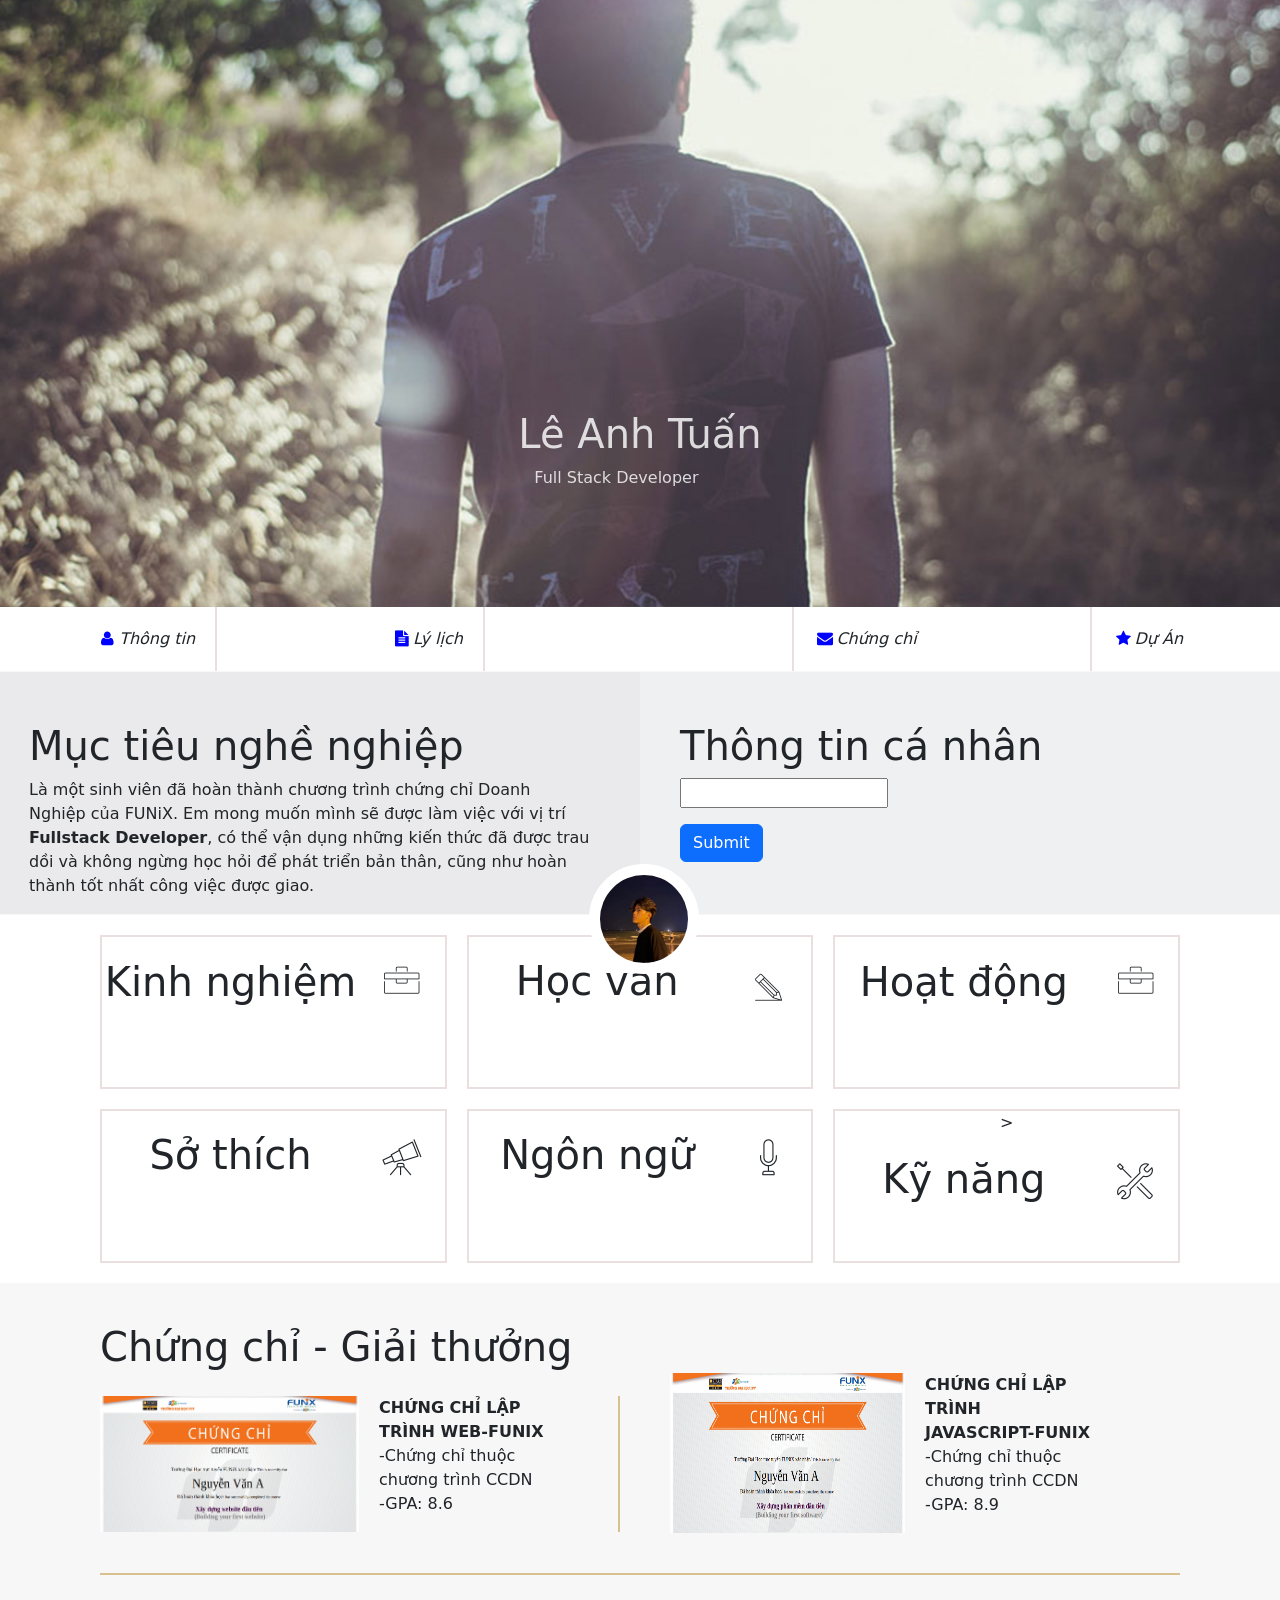
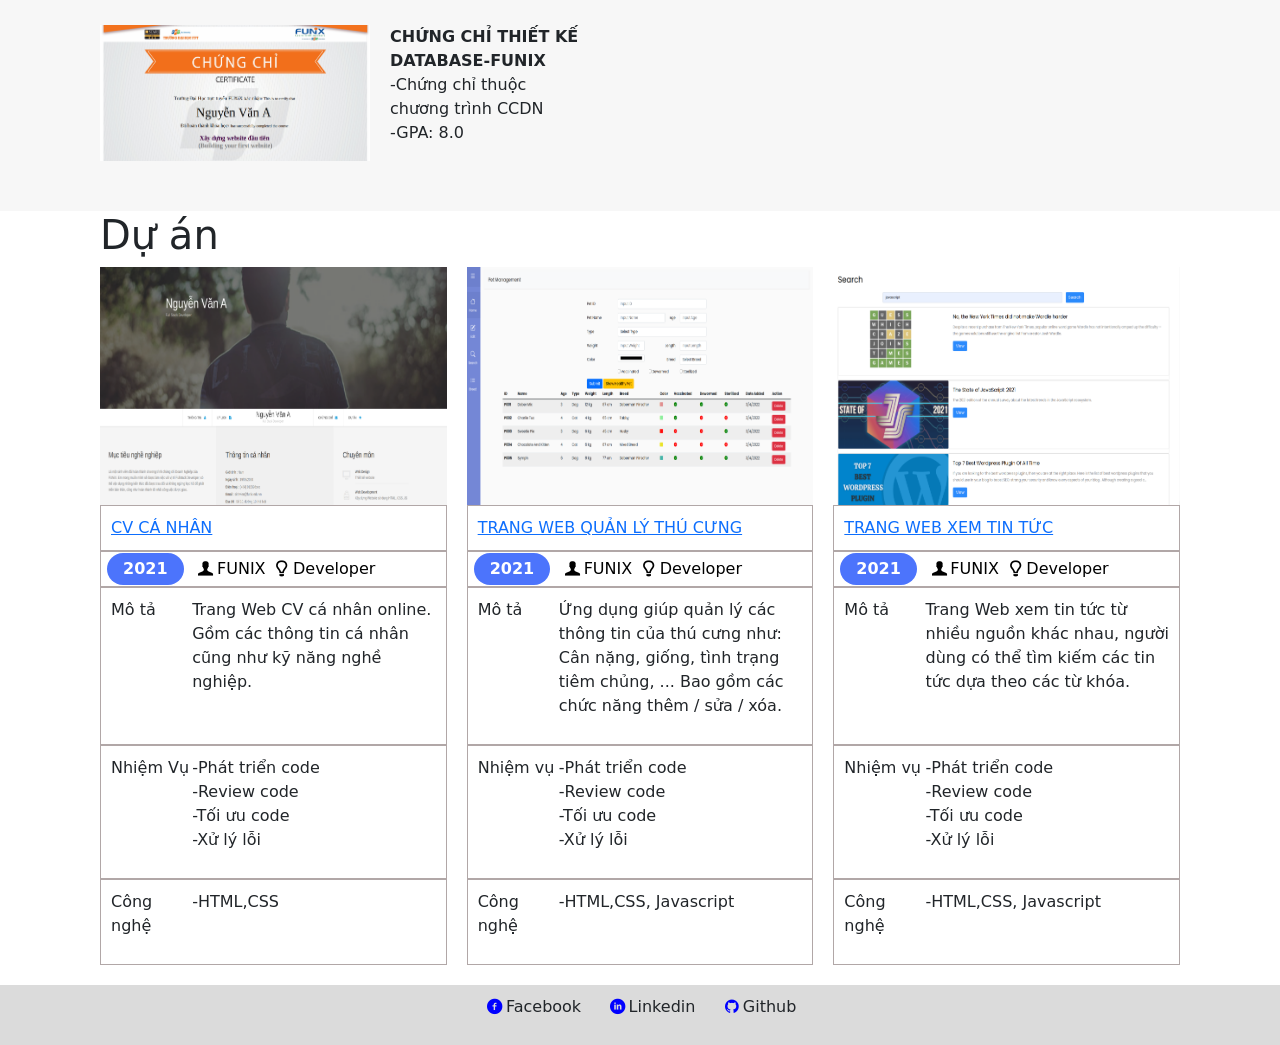
<file: index.html>
<!DOCTYPE html>
<html lang="en">
  <head>
    <meta charset="UTF-8" />
    <meta http-equiv="X-UA-Compatible" content="IE=edge" />
    <meta name="viewport" content="width=device-width, initial-scale=1.0" />
    <link rel="stylesheet" href="./css/font.css" />
    <link
      href="https://cdn.jsdelivr.net/npm/bootstrap@5.3.0-alpha3/dist/css/bootstrap.min.css"
      rel="stylesheet"
      integrity="sha384-KK94CHFLLe+nY2dmCWGMq91rCGa5gtU4mk92HdvYe+M/SXH301p5ILy+dN9+nJOZ"
      crossorigin="anonymous"
    />
    <link rel="stylesheet" href="./css/laptop.css" />
    <link rel="stylesheet" href="./css/tablet.css" />
    <link
      rel="stylesheet"
      media="screen and (max-width: 576px)"
      href="./css/mobile.css"
    />
    <title>Assignment 03</title>
  </head>
  <body>
    <!--Banner-->
    <div id="banner">
      <img src="./images/banner.jpg" alt="banner" width="100%" />
      <div class="h1-center">
        <h1>Lê Anh Tuấn</h1>
        <span style="padding-left: 1em">Full Stack Developer</span>
      </div>
    </div>
    <!--Navbar-->

    <section id="navbar">
      <img
        class="h2-center"
        src="./images/e3eaaf5d2946f518ac57.jpg"
        width="113"
        height="113"
      />
      <nav class="container-1">
        <i id="user1" href="#" class="icon-user">Thông tin</i>
        <i id="user1" href="#" class="icon-doc-text-inv">Lý lịch</i>
        <i></i>
        <i id="user2" href="#" class="icon-mail-alt">Chứng chỉ</i>
        <i id="user2" href="#" class="icon-star-1">Dự Án</i>
      </nav>
    </section>
    <!--personal-info-->
    <section id="about" class="row">
      <div id="target" class="col-12 col-lg-6">
        <h1 class="section-title">Mục tiêu nghề nghiệp</h1>

        <p>
          Là một sinh viên đã hoàn thành chương trình chứng chỉ Doanh Nghiệp của
          FUNiX. Em mong muốn mình sẽ được làm việc với vị trí
          <b>Fullstack Developer</b>, có thể vận dụng những kiến thức đã được
          trau dồi và không ngừng học hỏi để phát triển bản thân, cũng như hoàn
          thành tốt nhất công việc được giao.
        </p>
      </div>
      <div id="personal-info" class="col-12 col-lg-6">
        <div class="section-title"><h1>Thông tin cá nhân</h1></div>
        <div class="section-content">
          <div><b>Giới tính:</b> Nam</div>
          <div><b>Ngày sinh:</b> 03/06/2003</div>
          <div><b>Điện thoại:</b> (+84) 0973195077</div>
          <div><b>email:</b> tuanlafx22210@funix.edu.vn</div>
          <div>
            <b> Địa chỉ:</b> Tổ 10, phường Nghĩa Thành, Gia Nghĩa, Đăk Nông
          </div>
          <div>
            <b> Website: </b>
            file:///C:/Users/Hnj/Desktop/Assignment%2002%20Stater/index.html
          </div>
          <i class="icon-twitter"></i>
          <i class="icon-facebook"></i>
          <i class="icon-gplus"></i>
          <i class="icon-linkedin"></i>
        </div>
        <div class="submit-email">
          <input type="email" id="email" />
          <p id="error-email"></p>
          <button
            onClick="handleSubmit()"
            type="button"
            class="btn btn-primary"
          >
            Submit
          </button>
        </div>
      </div>
    </section>
    <!--job-info-->
    <section id="job-info">
      <div class="container-3">
        <div
          class="hop1 parent"
          onmouseover="handleOnMouse(this)"
          onmouseout="handleOnMouseOut(this)"
        >
          <div class="hop1-a">
            <h1>Kinh nghiệm</h1>
            <div><i class="ic-toolbox"></i></div>
          </div>
          <div class="section-content">
            <div class="hop1-b">
              <div class="hop1-b1">
                <div>
                  <p><strong>Công ty Y</strong></p>
                  <i>03/2023 - </i
                  ><button class="Button">
                    <span class="Button-inner"><i>Hiện tại</i></span>
                  </button>
                  <p>-Full Stack Developer</p>
                  <p>
                    -Xây dựng, phát triển Website dựa trên thiết kế và yêu cầu
                    đã có.
                  </p>
                  <p>
                    -Phân tích và thiết kế Database, sử dụng các hệ quản trị
                    CSDL.
                  </p>
                </div>
              </div>
              <div class="hop1-b2">
                <p class="section-title"><strong>Công ty ATC ECOM</strong></p>
                <i>09/2022-1/2023</i>
                <p>KDP-Kindle Direct Publishing</p>
                <p>-Thiết kế bìa và ruột sách.</p>
                <p>-Sử dụng các công cụ: Excel, Canva, PTS.</p>
              </div>
            </div>
          </div>
          <div class="control-view">
            <button
              type="button"
              class="btn btn-warning view-more"
              onclick="handleViewMore(this)"
            >
              View more
            </button>
          </div>
        </div>
        <div
          class="hop2 parent"
          onmouseover="handleOnMouse(this)"
          onmouseout="handleOnMouseOut(this)"
        >
          <div class="hop2-a">
            <h1>Học vấn</h1>
            <div><i class="ic-pencil"></i></div>
          </div>
          <div class="section-content">
            <div class="hop2-b">
              <div class="hop2-b1">
                <p class="section-title"><strong>FUNIX</strong></p>
                <i class="section-title">03/2023-09/2023</i>
                <p>-Tốt nghiệp chứng chỉ doanh nghiệp nhánh Fullstack.</p>
                <p>-GPA: 9/10</p>
              </div>
              <div class="hop2-b2">
                <p class="section-title"><strong>Cử nhân-ĐH FPT</strong></p>
                <i class="section-title">08/2018-07/2022</i>
                <p>-Chuyên ngành: Kỹ thuật phần mềm.</p>
                <p>-GPA: 3.2/4</p>
              </div>
            </div>
          </div>
          <div class="control-view">
            <button
              type="button"
              class="btn btn-warning view-more"
              onclick="handleViewMore(this)"
            >
              View more
            </button>
          </div>
        </div>
        <div
          class="hop3 parent"
          onmouseover="handleOnMouse(this)"
          onmouseout="handleOnMouseOut(this)"
        >
          <div class="hop3-a">
            <h1>Hoạt động</h1>
            <div><i class="ic-toolbox"></i></div>
          </div>
          <div class="section-content">
            <div class="hop3-b">
              <div class="hop3-b1">
                <p class="section-title">
                  <strong>FPT Edu Hackathon 2019</strong>
                </p>
                <i>03/2019-05/2019</i>
                <p>-Giải 3 bảng A</p>
                <p>-Đề tài: Trang web về phân loại rác thải</p>
              </div>
              <div class="hop3-b2">
                <p class="section-title"><strong>Câu lạc bộ Z</strong></p>
                <i>08/2018-08/2019</i>
                <p>Trưởng ban chuyên môn</p>
              </div>
              <div class="hop3-b3">
                <p class="section-title"><strong>Câu lạc bộ Z</strong></p>
                <i>08/2016</i>
                <p>-Hỗ trợ tổ chức tuần lễ văn hóa Việt Nam-Nhật Bản</p>
              </div>
            </div>
          </div>
          <div class="control-view">
            <button
              type="button"
              class="btn btn-warning view-more"
              onclick="handleViewMore(this)"
            >
              View more
            </button>
          </div>
        </div>

        <div
          class="hop4 parent"
          onmouseover="handleOnMouse(this)"
          onmouseout="handleOnMouseOut(this)"
        >
          <div class="hop4-a">
            <h1>Sở thích</h1>
            <div><i class="ic-telescope"></i></div>
          </div>
          <div class="section-content">
            <div class="hop4-b">
              <i class="ic-megaphone">Âm nhạc</i>
              <i class="ic-hotairballoon">Du lịch</i>
              <i class="ic-strategy">Chơi game</i>
              <i class="ic-basket">Nấu ăn</i>
            </div>
          </div>
          <div class="control-view">
            <button
              type="button"
              class="btn btn-warning view-more"
              onclick="handleViewMore(this)"
            >
              View more
            </button>
          </div>
        </div>
        <div
          class="hop5 parent"
          onmouseover="handleOnMouse(this)"
          onmouseout="handleOnMouseOut(this)"
        >
          <div class="hop5-a">
            <h1>Ngôn ngữ</h1>
            <div><i class="ic-mic"></i></div>
          </div>
          <div class="section-content">
            <div class="hop5-b">
              <p>English-IELTS 7.0</p>
              <span class="sk1"></span>
              <span class="sk1"></span>
              <span class="sk2"></span>
              <p>Japanese-N3</p>
              <span class="sk1"></span>
              <span class="sk1"></span>
              <span class="sk1"></span>
            </div>
          </div>
          <div class="control-view">
            <button
              type="button"
              class="btn btn-warning view-more"
              onclick="handleViewMore(this)"
            >
              View more
            </button>
          </div>
        </div>
        <div
          class="hop6 parent"
          onmouseover="handleOnMouse(this)"
          onmouseout="handleOnMouseOut(this)"
        >
          >
          <div class="hop6-a">
            <h1>Kỹ năng</h1>
            <div><i class="ic-tools-2"></i></div>
          </div>
          <div class="section-content">
            <div class="hop6-b">
              <p>HTML/CSS: Fundamental</p>
              <span class="sk1"></span>
              <span class="sk2"></span>
              <span class="sk2"></span>
              <p>Javascript: Intermediate</p>
              <span class="sk1"></span>
              <span class="sk1"></span>
              <span class="sk2"></span>
              <p>NodeJS: Intermediate</p>
              <span class="sk1"></span>
              <span class="sk1"></span>
              <span class="sk2"></span>
              <p>Bootstrap 5: Fundamental</p>
              <span class="sk1"></span>
              <span class="sk2"></span>
              <span class="sk2"></span>
            </div>
          </div>
          <div class="control-view">
            <button
              type="button"
              class="btn btn-warning view-more"
              onclick="handleViewMore(this)"
            >
              View more
            </button>
          </div>
        </div>
      </div>
    </section>
    <!--certificate-->
    <section id="certificate" class="bg-grey">
      <div class="container-4">
        <div class="ce-1">
          <div>
            <h1 class="section-title">Chứng chỉ - Giải thưởng</h1>
            <div class="cc1">
              <img src="./images/Cert_WEB.png" width="100%" height="100%" />
              <div class="cc1a">
                <p>
                  <strong>CHỨNG CHỈ LẬP TRÌNH WEB-FUNIX</strong><br />-Chứng chỉ
                  thuộc chương trình CCDN<br />-GPA: 8.6
                </p>
              </div>
            </div>
          </div>
          <div class="cc2">
            <img src="./images/Cert_PRF.png" width="100%" height="100%" />
            <div class="cc1a">
              <p>
                <strong>CHỨNG CHỈ LẬP TRÌNH JAVASCRIPT-FUNIX</strong
                ><br />-Chứng chỉ thuộc chương trình CCDN<br />-GPA: 8.9
              </p>
            </div>
          </div>
        </div>
        <div class="ce-2">
          <div class="cc3">
            <img src="./images/Cert_DBI.png" width="100%" height="100%" />
            <div class="cc1a">
              <p>
                <strong> CHỨNG CHỈ THIẾT KẾ DATABASE-FUNIX</strong><br />-Chứng
                chỉ thuộc chương trình CCDN<br />-GPA: 8.0
              </p>
            </div>
          </div>
        </div>
      </div>
    </section>
    <!--project-->
    <section id="project">
      <div class="container-5">
        <h1 class="project-h1">Dự án</h1>
        <div class="container-project">
          <div class="project-1">
            <img src="./images/project_1.png" width="100%" />
            <div class="project-1a">
              <a href="./digital-cv.html?project-cv" target="_blank"
                >CV CÁ NHÂN</a
              >
            </div>
            <div class="project-1b">
              <button class="Button">
                <span class="Button-inner">2021</span>
              </button>
              <a class="icon-user-1">FUNIX</a>
              <a class="icon-lamp">Developer</a>
            </div>
            <div class="project-1c1">
              <p>Mô tả</p>
              <p>
                Trang Web CV cá nhân online. Gồm các thông tin cá nhân cũng như
                kỹ năng nghề nghiệp. <br />&nbsp;
              </p>
            </div>
            <div class="project-1c1">
              <p>Nhiệm Vụ</p>
              <p>
                -Phát triển code<br />-Review code<br />-Tối ưu code<br />-Xử lý
                lỗi
              </p>
            </div>
            <div class="project-1c1">
              <p>Công nghệ</p>
              <p>-HTML,CSS</p>
            </div>
          </div>
          <div class="project-2">
            <img src="./images/project_2.png" width="100%" />
            <div class="project-1a">
              <a href="./digital-cv.html?project-pets" target="_blank"
                >TRANG WEB QUẢN LÝ THÚ CƯNG</a
              >
            </div>
            <div class="project-1b">
              <button class="Button">
                <span class="Button-inner">2021</span>
              </button>
              <a class="icon-user-1">FUNIX</a>
              <a class="icon-lamp">Developer</a>
            </div>
            <div class="project-1c1">
              <p>Mô tả</p>
              <p>
                Ứng dụng giúp quản lý các thông tin của thú cưng như: Cân nặng,
                giống, tình trạng tiêm chủng, ... Bao gồm các chức năng thêm /
                sửa / xóa.
              </p>
            </div>
            <div class="project-1c1">
              <p>Nhiệm vụ</p>
              <p>
                -Phát triển code<br />-Review code<br />-Tối ưu code<br />-Xử lý
                lỗi
              </p>
            </div>
            <div class="project-1c1">
              <p>Công nghệ</p>
              <p>-HTML,CSS, Javascript</p>
            </div>
          </div>
          <div class="project-3">
            <img src="./images/project_3.png" width="100%" />
            <div class="project-1a">
              <a href="./digital-cv.html?project-news" target="_blank"
                >TRANG WEB XEM TIN TỨC</a
              >
            </div>
            <div class="project-1b">
              <button class="Button">
                <span class="Button-inner">2021</span>
              </button>
              <a class="icon-user-1">FUNIX</a>
              <a class="icon-lamp">Developer</a>
            </div>
            <div class="project-1c1">
              <p>Mô tả</p>
              <p>
                Trang Web xem tin tức từ nhiều nguồn khác nhau, người dùng có
                thể tìm kiếm các tin tức dựa theo các từ khóa.<br />&nbsp;
              </p>
            </div>
            <div class="project-1c1">
              <p>Nhiệm vụ</p>
              <p>
                -Phát triển code<br />-Review code<br />-Tối ưu code<br />-Xử lý
                lỗi
              </p>
            </div>
            <div class="project-1c1">
              <p>Công nghệ</p>
              <p>-HTML,CSS, Javascript</p>
            </div>
          </div>
        </div>
      </div>
    </section>
    <!--footer-->
    <section id="footer" class="bg-grey">
      <div class="container-6">
        <div class="ok1">
          <p class="icon-facebook-circled">Facebook</p>
        </div>
        <div class="ok1">
          <p class="icon-linkedin-circled">Linkedin</p>
        </div>
        <div class="ok1">
          <p class="icon-github-circled">Github</p>
        </div>
      </div>
    </section>
    <script
      src="https://cdn.jsdelivr.net/npm/bootstrap@5.3.0-alpha3/dist/js/bootstrap.bundle.min.js"
      integrity="sha384-ENjdO4Dr2bkBIFxQpeoTz1HIcje39Wm4jDKdf19U8gI4ddQ3GYNS7NTKfAdVQSZe"
      crossorigin="anonymous"
    ></script>
    <script src="/js/script.js"></script>
    <script src="./js/digital.js"></script>
  </body>
</html>
</file>
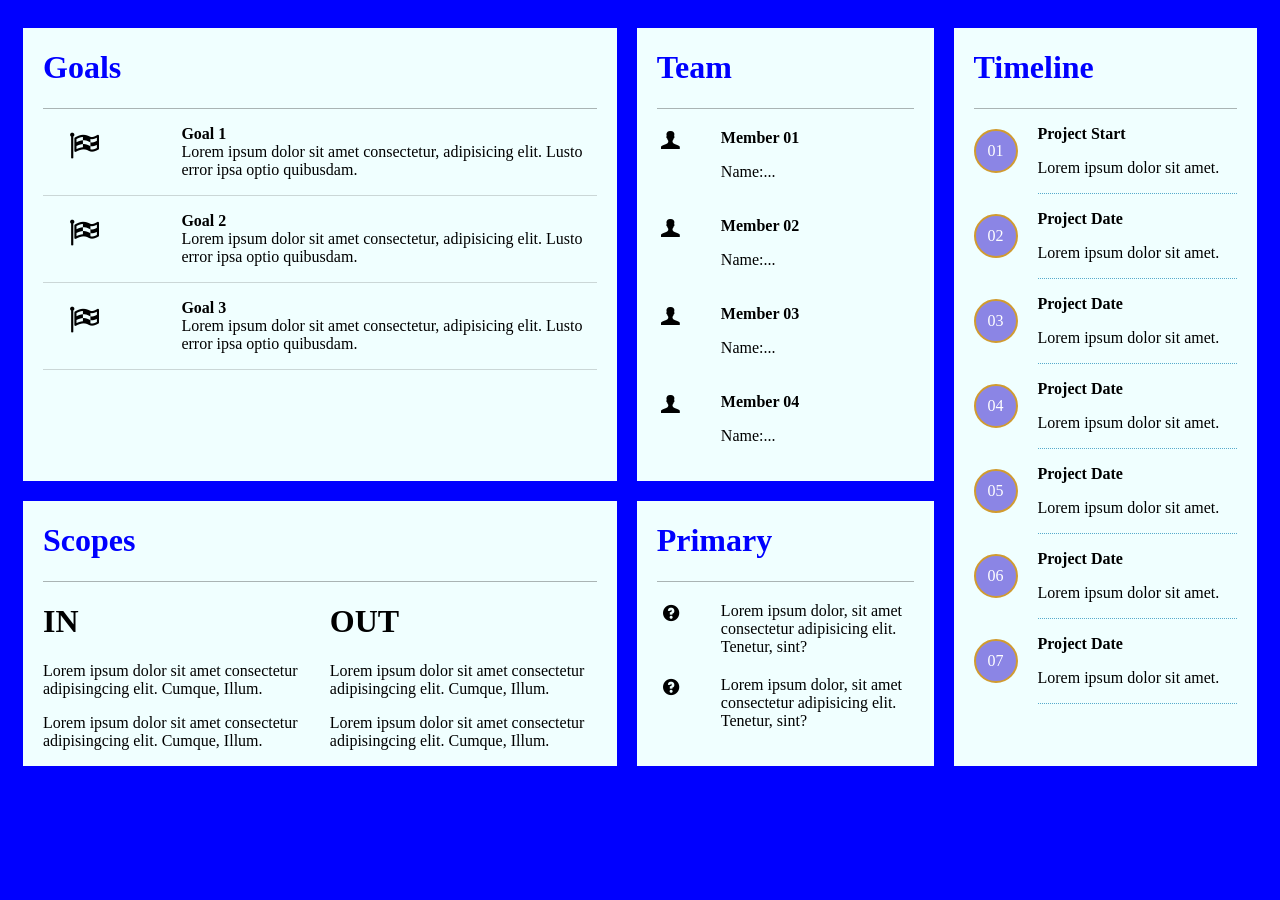
<file: digital-cv.html>
<!DOCTYPE html>
<html lang="en">
  <head>
    <meta charset="UTF-8" />
    <meta http-equiv="X-UA-Compatible" content="IE=edge" />
    <meta name="viewport" content="width=device-width, initial-scale=1.0" />
    <link rel="stylesheet" href="./css/digital-cv.css" />
    <link rel="stylesheet" href="./css/font.css" />
    <link rel="stylesheet" href="./css/tablet.css" />
    <link rel="stylesheet" href="./css/mobile.css" />
    <title>Digital-CV</title>
  </head>
  <body>
    <div class="container-project">
      <div class="goals">
        <div class="goals-1"><h1>Goals</h1></div>

        <div class="goals-2">
          <div class="icon-flag-checkered"></div>
          <div>
            <p>
              <strong>Goal 1</strong><br />Lorem ipsum dolor sit amet
              consectetur, adipisicing elit. Lusto error ipsa optio quibusdam.
            </p>
          </div>
        </div>
        <div class="goals-2">
          <div class="icon-flag-checkered"></div>
          <p>
            <strong>Goal 2</strong><br />Lorem ipsum dolor sit amet consectetur,
            adipisicing elit. Lusto error ipsa optio quibusdam.
          </p>
        </div>
        <div class="goals-2">
          <div class="icon-flag-checkered"></div>
          <p>
            <strong>Goal 3</strong><br />Lorem ipsum dolor sit amet consectetur,
            adipisicing elit. Lusto error ipsa optio quibusdam.
          </p>
        </div>
      </div>

      <div class="team">
        <div class="team-1"><h1>Team</h1></div>
        <div>
          <div class="team-icon">
            <div class="icon-user-1"></div>
            <div>
              <strong>Member 01</strong>
              <p>Name:...</p>
            </div>
          </div>
          <div class="team-icon">
            <div class="icon-user-1"></div>
            <div>
              <strong>Member 02</strong>
              <p>Name:...</p>
            </div>
          </div>
          <div class="team-icon">
            <div class="icon-user-1"></div>
            <div>
              <strong>Member 03</strong>
              <p>Name:...</p>
            </div>
          </div>
          <div class="team-icon">
            <div class="icon-user-1"></div>
            <div>
              <strong>Member 04</strong>
              <p>Name:...</p>
            </div>
          </div>
        </div>
      </div>
      <div class="scopes">
        <div class="scopes-1"><h1>Scopes</h1></div>
        <div class="scopes-2">
          <div class="scopes-in">
            <h1>IN</h1>
            <p>
              Lorem ipsum dolor sit amet consectetur adipisingcing elit. Cumque,
              Illum.
            </p>
            <p>
              Lorem ipsum dolor sit amet consectetur adipisingcing elit. Cumque,
              Illum.
            </p>
          </div>
          <div class="scopes-out">
            <h1>OUT</h1>
            <p>
              Lorem ipsum dolor sit amet consectetur adipisingcing elit. Cumque,
              Illum.
            </p>
            <p>
              Lorem ipsum dolor sit amet consectetur adipisingcing elit. Cumque,
              Illum.
            </p>
          </div>
        </div>
      </div>
      <div class="primary">
        <div class="primary-1"><h1>Primary</h1></div>
        <div class="primary-2">
          <div class="icon-question"></div>
          <div>
            Lorem ipsum dolor, sit amet consectetur adipisicing elit. Tenetur,
            sint?
          </div>
        </div>
        <div class="primary-2">
          <div class="icon-question"></div>
          <div>
            Lorem ipsum dolor, sit amet consectetur adipisicing elit. Tenetur,
            sint?
          </div>
        </div>
      </div>
    </div>
    <div class="timeline">
      <div class="timeline-1"><h1>Timeline</h1></div>
      <div>
        <div class="timeline-2">
          <div class="abc">01</div>
          <div class="timeline-3">
            <p><strong>Project Start</strong></p>
            <p>Lorem ipsum dolor sit amet.</p>
          </div>
        </div>
        <div class="timeline-2">
          <div class="abc">02</div>
          <div class="timeline-3">
            <p><strong>Project Date</strong></p>
            <p>Lorem ipsum dolor sit amet.</p>
          </div>
        </div>
        <div class="timeline-2">
          <div class="abc">03</div>
          <div class="timeline-3">
            <p><strong>Project Date</strong></p>
            <p>Lorem ipsum dolor sit amet.</p>
          </div>
        </div>
        <div class="timeline-2">
          <div class="abc">04</div>
          <div class="timeline-3">
            <p><strong>Project Date</strong></p>
            <p>Lorem ipsum dolor sit amet.</p>
          </div>
        </div>
        <div class="timeline-2">
          <div class="abc">05</div>
          <div class="timeline-3">
            <p><strong>Project Date</strong></p>
            <p>Lorem ipsum dolor sit amet.</p>
          </div>
        </div>
        <div class="timeline-2">
          <div class="abc">06</div>
          <div class="timeline-3">
            <p><strong>Project Date</strong></p>
            <p>Lorem ipsum dolor sit amet.</p>
          </div>
        </div>
        <div class="timeline-2">
          <div class="abc">07</div>
          <div class="timeline-3">
            <p><strong>Project Date</strong></p>
            <p>Lorem ipsum dolor sit amet.</p>
          </div>
        </div>
      </div>
    </div>
    <script src="./js/digital.js"></script>
  </body>
</html>
</file>
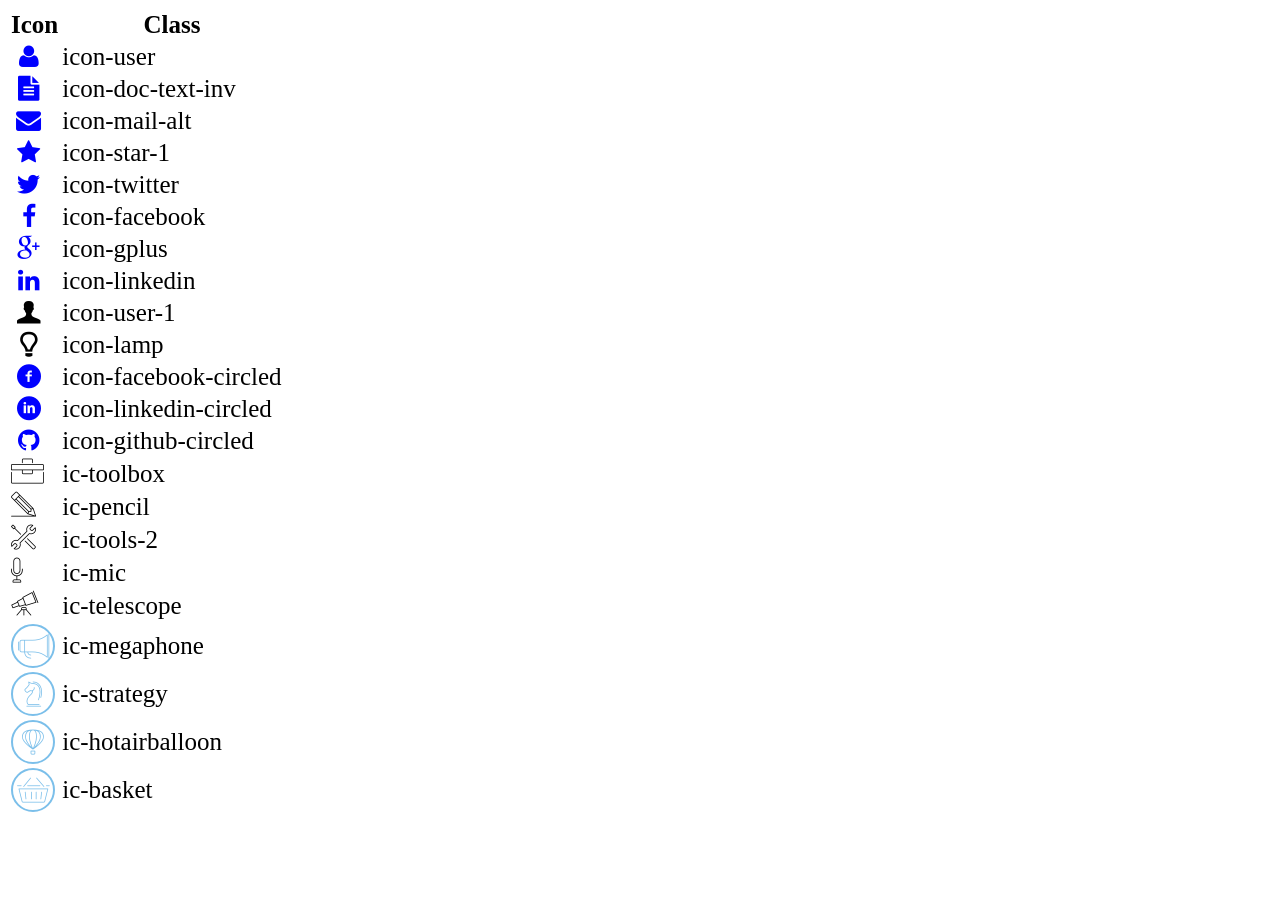
<file: icon-list.html>
<!DOCTYPE html>
<html lang="en">

<head>
    <meta charset="UTF-8">
    <meta http-equiv="X-UA-Compatible" content="IE=edge">
    <meta name="viewport" content="width=device-width, initial-scale=1.0">
    <link rel="stylesheet" href="css/font.css">
    <title>Icon List</title>
</head>

<body>
    <table style="font-size: 25px;">
        <thead>
            <tr>
                <th>Icon</th>
                <th>Class</th>
            </tr>
        </thead>
        <tbody>
            <tr>
                <td><i class="icon-user"></i></td>
                <td>icon-user</td>
            </tr>
            <tr>
                <td><i class="icon-doc-text-inv"></i></td>
                <td>icon-doc-text-inv</td>
            </tr>
            <tr>
                <td><i class="icon-mail-alt"></i></td>
                <td>icon-mail-alt</td>
            </tr>
            <tr>
                <td><i class="icon-star-1"></i></td>
                <td>icon-star-1</td>
            </tr>
            <tr>
                <td><i class="icon-twitter"></i></td>
                <td>icon-twitter</td>
            </tr>
            <tr>
                <td><i class="icon-facebook"></i></td>
                <td>icon-facebook</td>
            </tr>
            <tr>
                <td><i class="icon-gplus"></i></td>
                <td>icon-gplus</td>
            </tr>
            <tr>
                <td><i class="icon-linkedin"></i></td>
                <td>icon-linkedin</td>
            </tr>
            <tr>
                <td><i class="icon-user-1"></i></td>
                <td>icon-user-1</td>
            </tr>
            <tr>
                <td><i class="icon-lamp"></i></td>
                <td>icon-lamp</td>
            </tr>
            <tr>
                <td><i class="icon-facebook-circled"></i></td>
                <td>icon-facebook-circled</td>
            </tr>
            <tr>
                <td><i class="icon-linkedin-circled"></i></td>
                <td>icon-linkedin-circled</td>
            </tr>
            <tr>
                <td><i class="icon-github-circled"></i></td>
                <td>icon-github-circled</td>
            </tr>
            <tr>
                <td><i class="ic-toolbox"></i></td>
                <td>ic-toolbox</td>
            </tr>
            <tr>
                <td><i class="ic-pencil"></i></td>
                <td>ic-pencil</td>
            </tr>
            <tr>
                <td><i class="ic-tools-2"></i></td>
                <td>ic-tools-2</td>
            </tr>

            <tr>
                <td><i class="ic-mic"></i></td>
                <td>ic-mic</td>
            </tr>
            <tr>
                <td><i class="ic-telescope"></i></td>
                <td>ic-telescope</td>
            </tr>
            <tr>
                <td><i class="ic-megaphone"></i></td>
                <td>ic-megaphone</td>
            </tr>
            <tr>
                <td><i class="ic-strategy"></i></td>
                <td>ic-strategy</td>
            </tr>
            <tr>
                <td><i class="ic-hotairballoon"></i></td>
                <td>ic-hotairballoon</td>
            </tr>
            <tr>
                <td><i class="ic-basket"></i></td>
                <td>ic-basket</td>
            </tr>
        </tbody>
    </table>
</body>

</html>
</file>
<file: css/font.css>
@font-face {
  font-family: "open_sanslight";
  src: url("../fonts/OpenSans-Light-webfont.eot");
  src: url("../fonts/OpenSans-Light-webfont.eot#iefix")
      format("embedded-opentype"),
    url("../fonts/OpenSans-Light-webfont.woff") format("woff"),
    url("../fonts/OpenSans-Light-webfont.ttf") format("truetype"),
    url("../fonts/OpenSans-Light-webfont.svg#open_sanslight") format("svg");
  font-weight: normal;
  font-style: normal;
}

@font-face {
  font-family: "open_sansitalic";
  src: url("../fonts/OpenSans-Italic-webfont.eot");
  src: url("../fonts/OpenSans-Italic-webfont.eot#iefix")
      format("embedded-opentype"),
    url("../fonts/OpenSans-Italic-webfont.woff") format("woff"),
    url("../fonts/OpenSans-Italic-webfont.ttf") format("truetype"),
    url("../fonts/OpenSans-Italic-webfont.svg#open_sansitalic") format("svg");
  font-weight: normal;
  font-style: normal;
}

@font-face {
  font-family: "open_sanssemibold";
  src: url("../fonts/OpenSans-Semibold-webfont.eot");
  src: url("../fonts/OpenSans-Semibold-webfont.eot#iefix")
      format("embedded-opentype"),
    url("../fonts/OpenSans-Semibold-webfont.woff") format("woff"),
    url("../fonts/OpenSans-Semibold-webfont.ttf") format("truetype"),
    url("../fonts/OpenSans-Semibold-webfont.svg#open_sanssemibold")
      format("svg");
  font-weight: normal;
  font-style: normal;
}

@font-face {
  font-family: "open_sanslight_italic";
  src: url("../fonts/OpenSans-LightItalic-webfont.eot");
  src: url("../fonts/OpenSans-LightItalic-webfont.eot#iefix")
      format("embedded-opentype"),
    url("../fonts/OpenSans-LightItalic-webfont.woff") format("woff"),
    url("../fonts/OpenSans-LightItalic-webfont.ttf") format("truetype"),
    url("../fonts/OpenSans-LightItalic-webfont.svg#open_sanslight_italic")
      format("svg");
  font-weight: normal;
  font-style: normal;
}

@font-face {
  font-family: "open_sansregular";
  src: url("../fonts/OpenSans-Regular-webfont.eot");
  src: url("../fonts/OpenSans-Regular-webfont.eot#iefix")
      format("embedded-opentype"),
    url("../fonts/OpenSans-Regular-webfont.woff") format("woff"),
    url("../fonts/OpenSans-Regular-webfont.ttf") format("truetype"),
    url("../fonts/OpenSans-Regular-webfont.svg#open_sansregular") format("svg");
  font-weight: normal;
  font-style: normal;
}

@font-face {
  font-family: "fontello";
  src: url("../fonts/fontello.eot");
  src: url("../fonts/fontello.eot#iefix") format("embedded-opentype"),
    url("../fonts/fontello.woff") format("woff"),
    url("../fonts/fontello.ttf") format("truetype"),
    url("../fonts/fontello.svg#fontello") format("svg");
  font-weight: normal;
  font-style: normal;
}

[class^="icon-"]:before,
[class*=" icon-"]:before {
  font-family: "fontello";
  font-style: normal;
  font-weight: normal;
  speak: none;

  display: inline-block;
  text-decoration: inherit;
  width: 1em;
  margin-right: 0.2em;
  text-align: center;
  /* opacity: .8; */

  /* For safety - reset parent styles, that can break glyph codes*/
  font-variant: normal;
  text-transform: none;

  /* fix buttons height, for twitter bootstrap */
  line-height: 1em;

  /* Animation center compensation - margins should be symmetric */
  /* remove if not needed */
  margin-left: 0.2em;

  /* you can be more comfortable with increased icons size */
  /* font-size: 120%; */

  /* Font smoothing. That was taken from TWBS */
  -webkit-font-smoothing: antialiased;
  -moz-osx-font-smoothing: grayscale;

  /* Uncomment for 3D effect */
  /* text-shadow: 1px 1px 1px rgba(127, 127, 127, 0.3); */
}

.icon-emo-happy:before {
  content: "\e800";
}

/* '' */
.icon-emo-wink:before {
  content: "\e801";
}

/* '' */
.icon-emo-wink2:before {
  content: "\e802";
}

/* '' */
.icon-emo-unhappy:before {
  content: "\e803";
}

/* '' */
.icon-emo-sleep:before {
  content: "\e804";
}

/* '' */
.icon-emo-thumbsup:before {
  content: "\e805";
}

/* '' */
.icon-emo-devil:before {
  content: "\e806";
}

/* '' */
.icon-emo-surprised:before {
  content: "\e807";
}

/* '' */
.icon-emo-tongue:before {
  content: "\e808";
}

/* '' */
.icon-emo-coffee:before {
  content: "\e809";
}

/* '' */
.icon-emo-sunglasses:before {
  content: "\e80a";
}

/* '' */
.icon-emo-displeased:before {
  content: "\e80b";
}

/* '' */
.icon-emo-beer:before {
  content: "\e80c";
}

/* '' */
.icon-emo-grin:before {
  content: "\e80d";
}

/* '' */
.icon-emo-angry:before {
  content: "\e80e";
}

/* '' */
.icon-emo-saint:before {
  content: "\e80f";
}

/* '' */
.icon-emo-cry:before {
  content: "\e810";
}

/* '' */
.icon-emo-shoot:before {
  content: "\e811";
}

/* '' */
.icon-emo-squint:before {
  content: "\e812";
}

/* '' */
.icon-emo-laugh:before {
  content: "\e813";
}

/* '' */
.icon-spin1:before {
  content: "\e814";
}

/* '' */
.icon-spin2:before {
  content: "\e815";
}

/* '' */
.icon-spin3:before {
  content: "\e816";
}

/* '' */
.icon-spin4:before {
  content: "\e817";
}

/* '' */
.icon-spin5:before {
  content: "\e818";
}

/* '' */
.icon-spin6:before {
  content: "\e819";
}

/* '' */
.icon-firefox:before {
  content: "\e81a";
}

/* '' */
.icon-chrome:before {
  content: "\e81b";
}

/* '' */
.icon-opera:before {
  content: "\e81c";
}

/* '' */
.icon-ie:before {
  content: "\e81d";
}

/* '' */
.icon-crown:before {
  content: "\e81e";
}

/* '' */
.icon-crown-plus:before {
  content: "\e81f";
}

/* '' */
.icon-crown-minus:before {
  content: "\e820";
}

/* '' */
.icon-marquee:before {
  content: "\e821";
}

/* '' */
.icon-glass:before {
  content: "\e822";
}

/* '' */
.icon-music:before {
  content: "\e823";
}

/* '' */
.icon-search:before {
  content: "\e824";
}

/* '' */
.icon-mail:before {
  content: "\e825";
}

/* '' */
.icon-mail-alt:before {
  content: "\e826";
  color: blue;
}

/* '' */
.icon-mail-squared:before {
  content: "\e827";
}

/* '' */
.icon-heart:before {
  content: "\e828";
}

/* '' */
.icon-heart-empty:before {
  content: "\e829";
}

/* '' */
.icon-star-1:before {
  content: "\e82a";
  color: blue;
}

/* '' */
.icon-star-empty-1:before {
  content: "\e82b";
}

/* '' */
.icon-star-half:before {
  content: "\e82c";
}

/* '' */
.icon-star-half-alt:before {
  content: "\e82d";
}

/* '' */
.icon-user:before {
  content: "\e82e";
  color: blue;
}

/* '' */
.icon-user-plus:before {
  content: "\e82f";
}

/* '' */
.icon-user-times:before {
  content: "\e830";
}

/* '' */
.icon-users:before {
  content: "\e831";
}

/* '' */
.icon-male:before {
  content: "\e832";
}

/* '' */
.icon-female:before {
  content: "\e833";
}

/* '' */
.icon-child:before {
  content: "\e834";
}

/* '' */
.icon-user-secret:before {
  content: "\e835";
}

/* '' */
.icon-video:before {
  content: "\e836";
}

/* '' */
.icon-videocam:before {
  content: "\e837";
}

/* '' */
.icon-picture:before {
  content: "\e838";
}

/* '' */
.icon-camera:before {
  content: "\e839";
}

/* '' */
.icon-camera-alt:before {
  content: "\e83a";
}

/* '' */
.icon-th-large:before {
  content: "\e83b";
}

/* '' */
.icon-th:before {
  content: "\e83c";
}

/* '' */
.icon-th-list:before {
  content: "\e83d";
}

/* '' */
.icon-ok:before {
  content: "\e83e";
}

/* '' */
.icon-ok-circled:before {
  content: "\e83f";
}

/* '' */
.icon-ok-circled2:before {
  content: "\e840";
}

/* '' */
.icon-ok-squared:before {
  content: "\e841";
}

/* '' */
.icon-cancel:before {
  content: "\e842";
}

/* '' */
.icon-cancel-circled:before {
  content: "\e843";
}

/* '' */
.icon-cancel-circled2:before {
  content: "\e844";
}

/* '' */
.icon-plus:before {
  content: "\e845";
}

/* '' */
.icon-plus-circled:before {
  content: "\e846";
}

/* '' */
.icon-plus-squared:before {
  content: "\e847";
}

/* '' */
.icon-plus-squared-alt:before {
  content: "\e848";
}

/* '' */
.icon-minus:before {
  content: "\e849";
}

/* '' */
.icon-minus-circled:before {
  content: "\e84a";
}

/* '' */
.icon-minus-squared:before {
  content: "\e84b";
}

/* '' */
.icon-minus-squared-alt:before {
  content: "\e84c";
}

/* '' */
.icon-help:before {
  content: "\e84d";
}

/* '' */
.icon-help-circled:before {
  content: "\e84e";
}

/* '' */
.icon-info-circled:before {
  content: "\e84f";
}

/* '' */
.icon-info:before {
  content: "\e850";
}

/* '' */
.icon-home:before {
  content: "\e851";
}

/* '' */
.icon-link:before {
  content: "\e852";
}

/* '' */
.icon-unlink:before {
  content: "\e853";
}

/* '' */
.icon-link-ext:before {
  content: "\e854";
}

/* '' */
.icon-link-ext-alt:before {
  content: "\e855";
}

/* '' */
.icon-attach:before {
  content: "\e856";
}

/* '' */
.icon-lock:before {
  content: "\e857";
}

/* '' */
.icon-lock-open:before {
  content: "\e858";
}

/* '' */
.icon-lock-open-alt:before {
  content: "\e859";
}

/* '' */
.icon-pin:before {
  content: "\e85a";
}

/* '' */
.icon-eye:before {
  content: "\e85b";
}

/* '' */
.icon-eye-off:before {
  content: "\e85c";
}

/* '' */
.icon-tag-1:before {
  content: "\e85d";
}

/* '' */
.icon-tags:before {
  content: "\e85e";
}

/* '' */
.icon-bookmark:before {
  content: "\e85f";
}

/* '' */
.icon-bookmark-empty:before {
  content: "\e860";
}

/* '' */
.icon-flag:before {
  content: "\e861";
}

/* '' */
.icon-flag-empty:before {
  content: "\e862";
}

/* '' */
.icon-flag-checkered:before {
  content: "\e863";
  
 
}

/* '' */
.icon-thumbs-up:before {
  content: "\e864";
}

/* '' */
.icon-thumbs-down:before {
  content: "\e865";
}

/* '' */
.icon-thumbs-up-alt:before {
  content: "\e866";
}

/* '' */
.icon-thumbs-down-alt:before {
  content: "\e867";
}

/* '' */
.icon-download:before {
  content: "\e868";
}

/* '' */
.icon-upload:before {
  content: "\e869";
}

/* '' */
.icon-download-cloud:before {
  content: "\e86a";
}

/* '' */
.icon-upload-cloud:before {
  content: "\e86b";
}

/* '' */
.icon-reply:before {
  content: "\e86c";
}

/* '' */
.icon-reply-all:before {
  content: "\e86d";
}

/* '' */
.icon-forward:before {
  content: "\e86e";
}

/* '' */
.icon-quote-left:before {
  content: "\e86f";
}

/* '' */
.icon-quote-right:before {
  content: "\e870";
}

/* '' */
.icon-code:before {
  content: "\e871";
}

/* '' */
.icon-export:before {
  content: "\e872";
}

/* '' */
.icon-export-alt:before {
  content: "\e873";
}

/* '' */
.icon-share:before {
  content: "\e874";
}

/* '' */
.icon-share-squared:before {
  content: "\e875";
}

/* '' */
.icon-pencil:before {
  content: "\e876";
}

/* '' */
.icon-pencil-squared:before {
  content: "\e877";
}

/* '' */
.icon-edit:before {
  content: "\e878";
}

/* '' */
.icon-print:before {
  content: "\e879";
}

/* '' */
.icon-retweet:before {
  content: "\e87a";
}

/* '' */
.icon-keyboard:before {
  content: "\e87b";
}

/* '' */
.icon-gamepad:before {
  content: "\e87c";
}

/* '' */
.icon-comment:before {
  content: "\e87d";
}

/* '' */
.icon-chat:before {
  content: "\e87e";
}

/* '' */
.icon-comment-empty:before {
  content: "\e87f";
}

/* '' */
.icon-chat-empty:before {
  content: "\e880";
}

/* '' */
.icon-bell:before {
  content: "\e881";
}

/* '' */
.icon-bell-alt:before {
  content: "\e882";
}

/* '' */
.icon-bell-off:before {
  content: "\e883";
}

/* '' */
.icon-bell-off-empty:before {
  content: "\e884";
}

/* '' */
.icon-attention-alt:before {
  content: "\e885";
}

/* '' */
.icon-attention:before {
  content: "\e886";
}

/* '' */
.icon-attention-circled:before {
  content: "\e887";
}

/* '' */
.icon-location:before {
  content: "\e888";
}

/* '' */
.icon-direction:before {
  content: "\e889";
}

/* '' */
.icon-compass:before {
  content: "\e88a";
}

/* '' */
.icon-trash:before {
  content: "\e88b";
}

/* '' */
.icon-trash-empty:before {
  content: "\e88c";
}

/* '' */
.icon-doc:before {
  content: "\e88d";
}

/* '' */
.icon-docs:before {
  content: "\e88e";
}

/* '' */
.icon-doc-text:before {
  content: "\e88f";
}

/* '' */
.icon-doc-inv:before {
  content: "\e890";
}

/* '' */
.icon-doc-text-inv:before {
  content: "\e891";
  color: blue;
}

/* '' */
.icon-file-pdf:before {
  content: "\e892";
}

/* '' */
.icon-file-word:before {
  content: "\e893";
}

/* '' */
.icon-file-excel:before {
  content: "\e894";
}

/* '' */
.icon-file-powerpoint:before {
  content: "\e895";
}

/* '' */
.icon-file-image:before {
  content: "\e896";
}

/* '' */
.icon-file-archive:before {
  content: "\e897";
}

/* '' */
.icon-file-audio:before {
  content: "\e898";
}

/* '' */
.icon-file-video:before {
  content: "\e899";
}

/* '' */
.icon-file-code:before {
  content: "\e89a";
}

/* '' */
.icon-folder:before {
  content: "\e89b";
}

/* '' */
.icon-folder-open:before {
  content: "\e89c";
}

/* '' */
.icon-folder-empty:before {
  content: "\e89d";
}

/* '' */
.icon-folder-open-empty:before {
  content: "\e89e";
}

/* '' */
.icon-box:before {
  content: "\e89f";
}

/* '' */
.icon-rss:before {
  content: "\e8a0";
}

/* '' */
.icon-rss-squared:before {
  content: "\e8a1";
}

/* '' */
.icon-phone:before {
  content: "\e8a2";
}

/* '' */
.icon-phone-squared:before {
  content: "\e8a3";
}

/* '' */
.icon-fax:before {
  content: "\e8a4";
}

/* '' */
.icon-menu:before {
  content: "\e8a5";
}

/* '' */
.icon-cog:before {
  content: "\e8a6";
}

/* '' */
.icon-cog-alt:before {
  content: "\e8a7";
}

/* '' */
.icon-wrench:before {
  content: "\e8a8";
}

/* '' */
.icon-sliders:before {
  content: "\e8a9";
}

/* '' */
.icon-basket:before {
  content: "\e8aa";
}

/* '' */
.icon-cart-plus:before {
  content: "\e8ab";
}

/* '' */
.icon-cart-arrow-down:before {
  content: "\e8ac";
}

/* '' */
.icon-calendar:before {
  content: "\e8ad";
}

/* '' */
.icon-calendar-empty:before {
  content: "\e8ae";
}

/* '' */
.icon-login:before {
  content: "\e8af";
}

/* '' */
.icon-logout:before {
  content: "\e8b0";
}

/* '' */
.icon-mic:before {
  content: "\e8b1";
}

/* '' */
.icon-mute:before {
  content: "\e8b2";
}

/* '' */
.icon-volume-off:before {
  content: "\e8b3";
}

/* '' */
.icon-volume-down:before {
  content: "\e8b4";
}

/* '' */
.icon-volume-up:before {
  content: "\e8b5";
}

/* '' */
.icon-headphones:before {
  content: "\e8b6";
}

/* '' */
.icon-clock:before {
  content: "\e8b7";
}

/* '' */
.icon-lightbulb:before {
  content: "\e8b8";
}

/* '' */
.icon-block:before {
  content: "\e8b9";
}

/* '' */
.icon-resize-full:before {
  content: "\e8ba";
}

/* '' */
.icon-resize-full-alt:before {
  content: "\e8bb";
}

/* '' */
.icon-resize-small:before {
  content: "\e8bc";
}

/* '' */
.icon-resize-vertical:before {
  content: "\e8bd";
}

/* '' */
.icon-resize-horizontal:before {
  content: "\e8be";
}

/* '' */
.icon-move:before {
  content: "\e8bf";
}

/* '' */
.icon-zoom-in:before {
  content: "\e8c0";
}

/* '' */
.icon-zoom-out:before {
  content: "\e8c1";
}

/* '' */
.icon-down-circled2:before {
  content: "\e8c2";
}

/* '' */
.icon-up-circled2:before {
  content: "\e8c3";
}

/* '' */
.icon-left-circled2:before {
  content: "\e8c4";
}

/* '' */
.icon-right-circled2:before {
  content: "\e8c5";
}

/* '' */
.icon-down-dir:before {
  content: "\e8c6";
}

/* '' */
.icon-up-dir:before {
  content: "\e8c7";
}

/* '' */
.icon-left-dir:before {
  content: "\e8c8";
}

/* '' */
.icon-right-dir:before {
  content: "\e8c9";
}

/* '' */
.icon-down-open:before {
  content: "\e8ca";
}

/* '' */
.icon-left-open:before {
  content: "\e8cb";
}

/* '' */
.icon-right-open:before {
  content: "\e8cc";
}

/* '' */
.icon-up-open:before {
  content: "\e8cd";
}

/* '' */
.icon-angle-left:before {
  content: "\e8ce";
}

/* '' */
.icon-angle-right:before {
  content: "\e8cf";
}

/* '' */
.icon-angle-up:before {
  content: "\e8d0";
}

/* '' */
.icon-angle-down:before {
  content: "\e8d1";
}

/* '' */
.icon-angle-circled-left:before {
  content: "\e8d2";
}

/* '' */
.icon-angle-circled-right:before {
  content: "\e8d3";
}

/* '' */
.icon-angle-circled-up:before {
  content: "\e8d4";
}

/* '' */
.icon-angle-circled-down:before {
  content: "\e8d5";
}

/* '' */
.icon-angle-double-left:before {
  content: "\e8d6";
}

/* '' */
.icon-angle-double-right:before {
  content: "\e8d7";
}

/* '' */
.icon-angle-double-up:before {
  content: "\e8d8";
}

/* '' */
.icon-angle-double-down:before {
  content: "\e8d9";
}

/* '' */
.icon-down:before {
  content: "\e8da";
}

/* '' */
.icon-left:before {
  content: "\e8db";
}

/* '' */
.icon-right:before {
  content: "\e8dc";
}

/* '' */
.icon-up:before {
  content: "\e8dd";
}

/* '' */
.icon-down-big:before {
  content: "\e8de";
}

/* '' */
.icon-left-big:before {
  content: "\e8df";
}

/* '' */
.icon-right-big:before {
  content: "\e8e0";
}

/* '' */
.icon-up-big:before {
  content: "\e8e1";
}

/* '' */
.icon-right-hand:before {
  content: "\e8e2";
}

/* '' */
.icon-left-hand:before {
  content: "\e8e3";
}

/* '' */
.icon-up-hand:before {
  content: "\e8e4";
}

/* '' */
.icon-down-hand:before {
  content: "\e8e5";
}

/* '' */
.icon-left-circled:before {
  content: "\e8e6";
}

/* '' */
.icon-right-circled:before {
  content: "\e8e7";
}

/* '' */
.icon-up-circled:before {
  content: "\e8e8";
}

/* '' */
.icon-down-circled:before {
  content: "\e8e9";
}

/* '' */
.icon-cw:before {
  content: "\e8ea";
}

/* '' */
.icon-ccw:before {
  content: "\e8eb";
}

/* '' */
.icon-arrows-cw:before {
  content: "\e8ec";
}

/* '' */
.icon-level-up:before {
  content: "\e8ed";
}

/* '' */
.icon-level-down:before {
  content: "\e8ee";
}

/* '' */
.icon-shuffle:before {
  content: "\e8ef";
}

/* '' */
.icon-exchange:before {
  content: "\e8f0";
}

/* '' */
.icon-history:before {
  content: "\e8f1";
}

/* '' */
.icon-expand:before {
  content: "\e8f2";
}

/* '' */
.icon-collapse:before {
  content: "\e8f3";
}

/* '' */
.icon-expand-right:before {
  content: "\e8f4";
}

/* '' */
.icon-collapse-left:before {
  content: "\e8f5";
}

/* '' */
.icon-play:before {
  content: "\e8f6";
}

/* '' */
.icon-play-circled:before {
  content: "\e8f7";
}

/* '' */
.icon-play-circled2:before {
  content: "\e8f8";
}

/* '' */
.icon-stop:before {
  content: "\e8f9";
}

/* '' */
.icon-pause:before {
  content: "\e8fa";
}

/* '' */
.icon-to-end:before {
  content: "\e8fb";
}

/* '' */
.icon-to-end-alt:before {
  content: "\e8fc";
}

/* '' */
.icon-to-start:before {
  content: "\e8fd";
}

/* '' */
.icon-to-start-alt:before {
  content: "\e8fe";
}

/* '' */
.icon-fast-fw:before {
  content: "\e8ff";
}

/* '' */
.icon-fast-bw:before {
  content: "\e900";
}

/* '' */
.icon-eject:before {
  content: "\e901";
}

/* '' */
.icon-target:before {
  content: "\e902";
}

/* '' */
.icon-signal:before {
  content: "\e903";
}

/* '' */
.icon-wifi:before {
  content: "\e904";
}

/* '' */
.icon-award:before {
  content: "\e905";
}

/* '' */
.icon-desktop:before {
  content: "\e906";
}

/* '' */
.icon-laptop:before {
  content: "\e907";
}

/* '' */
.icon-tablet:before {
  content: "\e908";
}

/* '' */
.icon-mobile:before {
  content: "\e909";
}

/* '' */
.icon-inbox:before {
  content: "\e90a";
}

/* '' */
.icon-globe:before {
  content: "\e90b";
}

/* '' */
.icon-sun:before {
  content: "\e90c";
}

/* '' */
.icon-cloud:before {
  content: "\e90d";
}

/* '' */
.icon-flash:before {
  content: "\e90e";
}

/* '' */
.icon-moon:before {
  content: "\e90f";
}

/* '' */
.icon-umbrella-1:before {
  content: "\e910";
}

/* '' */
.icon-flight:before {
  content: "\e911";
}

/* '' */
.icon-fighter-jet:before {
  content: "\e912";
}

/* '' */
.icon-paper-plane:before {
  content: "\e913";
}

/* '' */
.icon-paper-plane-empty:before {
  content: "\e914";
}

/* '' */
.icon-space-shuttle:before {
  content: "\e915";
}

/* '' */
.icon-leaf:before {
  content: "\e916";
}

/* '' */
.icon-font:before {
  content: "\e917";
}

/* '' */
.icon-bold:before {
  content: "\e918";
}

/* '' */
.icon-medium:before {
  content: "\e919";
}

/* '' */
.icon-italic:before {
  content: "\e91a";
}

/* '' */
.icon-header:before {
  content: "\e91b";
}

/* '' */
.icon-paragraph:before {
  content: "\e91c";
}

/* '' */
.icon-text-height:before {
  content: "\e91d";
}

/* '' */
.icon-text-width:before {
  content: "\e91e";
}

/* '' */
.icon-align-left:before {
  content: "\e91f";
}

/* '' */
.icon-align-center:before {
  content: "\e920";
}

/* '' */
.icon-align-right:before {
  content: "\e921";
}

/* '' */
.icon-align-justify:before {
  content: "\e922";
}

/* '' */
.icon-list:before {
  content: "\e923";
}

/* '' */
.icon-indent-left:before {
  content: "\e924";
}

/* '' */
.icon-indent-right:before {
  content: "\e925";
}

/* '' */
.icon-list-bullet:before {
  content: "\e926";
}

/* '' */
.icon-list-numbered:before {
  content: "\e927";
}

/* '' */
.icon-strike:before {
  content: "\e928";
}

/* '' */
.icon-underline:before {
  content: "\e929";
}

/* '' */
.icon-superscript:before {
  content: "\e92a";
}

/* '' */
.icon-subscript:before {
  content: "\e92b";
}

/* '' */
.icon-table:before {
  content: "\e92c";
}

/* '' */
.icon-columns:before {
  content: "\e92d";
}

/* '' */
.icon-crop:before {
  content: "\e92e";
}

/* '' */
.icon-scissors:before {
  content: "\e92f";
}

/* '' */
.icon-paste:before {
  content: "\e930";
}

/* '' */
.icon-briefcase:before {
  content: "\e931";
}

/* '' */
.icon-suitcase:before {
  content: "\e932";
}

/* '' */
.icon-ellipsis:before {
  content: "\e933";
}

/* '' */
.icon-ellipsis-vert:before {
  content: "\e934";
}

/* '' */
.icon-off:before {
  content: "\e935";
}

/* '' */
.icon-road:before {
  content: "\e936";
}

/* '' */
.icon-list-alt:before {
  content: "\e937";
}

/* '' */
.icon-qrcode:before {
  content: "\e938";
}

/* '' */
.icon-barcode:before {
  content: "\e939";
}

/* '' */
.icon-book:before {
  content: "\e93a";
}

/* '' */
.icon-ajust:before {
  content: "\e93b";
}

/* '' */
.icon-tint:before {
  content: "\e93c";
}

/* '' */
.icon-toggle-off:before {
  content: "\e93d";
}

/* '' */
.icon-toggle-on:before {
  content: "\e93e";
}

/* '' */
.icon-check:before {
  content: "\e93f";
}

/* '' */
.icon-check-empty:before {
  content: "\e940";
}

/* '' */
.icon-circle:before {
  content: "\e941";
}

/* '' */
.icon-circle-empty:before {
  content: "\e942";
}

/* '' */
.icon-circle-thin:before {
  content: "\e943";
}

/* '' */
.icon-circle-notch:before {
  content: "\e944";
}

/* '' */
.icon-dot-circled:before {
  content: "\e945";
}

/* '' */
.icon-asterisk:before {
  content: "\e946";
}

/* '' */
.icon-gift:before {
  content: "\e947";
}

/* '' */
.icon-fire:before {
  content: "\e948";
}

/* '' */
.icon-magnet:before {
  content: "\e949";
}

/* '' */
.icon-chart-bar:before {
  content: "\e94a";
}

/* '' */
.icon-chart-area:before {
  content: "\e94b";
}

/* '' */
.icon-chart-pie:before {
  content: "\e94c";
}

/* '' */
.icon-chart-line:before {
  content: "\e94d";
}

/* '' */
.icon-ticket:before {
  content: "\e94e";
}

/* '' */
.icon-credit-card:before {
  content: "\e94f";
}

/* '' */
.icon-floppy:before {
  content: "\e950";
}

/* '' */
.icon-megaphone:before {
  content: "\e951";
}

/* '' */
.icon-hdd:before {
  content: "\e952";
}

/* '' */
.icon-key:before {
  content: "\e953";
}

/* '' */
.icon-fork:before {
  content: "\e954";
}

/* '' */
.icon-rocket:before {
  content: "\e955";
}

/* '' */
.icon-bug:before {
  content: "\e956";
}

/* '' */
.icon-certificate:before {
  content: "\e957";
}

/* '' */
.icon-tasks:before {
  content: "\e958";
}

/* '' */
.icon-filter:before {
  content: "\e959";
}

/* '' */
.icon-beaker:before {
  content: "\e95a";
}

/* '' */
.icon-magic:before {
  content: "\e95b";
}

/* '' */
.icon-cab:before {
  content: "\e95c";
}

/* '' */
.icon-taxi:before {
  content: "\e95d";
}

/* '' */
.icon-truck:before {
  content: "\e95e";
}

/* '' */
.icon-bus:before {
  content: "\e95f";
}

/* '' */
.icon-bicycle:before {
  content: "\e960";
}

/* '' */
.icon-motorcycle:before {
  content: "\e961";
}

/* '' */
.icon-train:before {
  content: "\e962";
}

/* '' */
.icon-subway:before {
  content: "\e963";
}

/* '' */
.icon-ship:before {
  content: "\e964";
}

/* '' */
.icon-money:before {
  content: "\e965";
}

/* '' */
.icon-euro:before {
  content: "\e966";
}

/* '' */
.icon-pound:before {
  content: "\e967";
}

/* '' */
.icon-dollar:before {
  content: "\e968";
}

/* '' */
.icon-rupee:before {
  content: "\e969";
}

/* '' */
.icon-yen:before {
  content: "\e96a";
}

/* '' */
.icon-rouble:before {
  content: "\e96b";
}

/* '' */
.icon-shekel:before {
  content: "\e96c";
}

/* '' */
.icon-try:before {
  content: "\e96d";
}

/* '' */
.icon-won:before {
  content: "\e96e";
}

/* '' */
.icon-bitcoin:before {
  content: "\e96f";
}

/* '' */
.icon-viacoin:before {
  content: "\e970";
}

/* '' */
.icon-sort:before {
  content: "\e971";
}

/* '' */
.icon-sort-down:before {
  content: "\e972";
}

/* '' */
.icon-sort-up:before {
  content: "\e973";
}

/* '' */
.icon-sort-alt-up:before {
  content: "\e974";
}

/* '' */
.icon-sort-alt-down:before {
  content: "\e975";
}

/* '' */
.icon-sort-name-up:before {
  content: "\e976";
}

/* '' */
.icon-sort-name-down:before {
  content: "\e977";
}

/* '' */
.icon-sort-number-up:before {
  content: "\e978";
}

/* '' */
.icon-sort-number-down:before {
  content: "\e979";
}

/* '' */
.icon-hammer:before {
  content: "\e97a";
}

/* '' */
.icon-gauge:before {
  content: "\e97b";
}

/* '' */
.icon-sitemap:before {
  content: "\e97c";
}

/* '' */
.icon-spinner:before {
  content: "\e97d";
}

/* '' */
.icon-coffee:before {
  content: "\e97e";
}

/* '' */
.icon-food:before {
  content: "\e97f";
}

/* '' */
.icon-beer:before {
  content: "\e980";
}

/* '' */
.icon-user-md:before {
  content: "\e981";
}

/* '' */
.icon-stethoscope:before {
  content: "\e982";
}

/* '' */
.icon-heartbeat:before {
  content: "\e983";
}

/* '' */
.icon-ambulance:before {
  content: "\e984";
}

/* '' */
.icon-medkit:before {
  content: "\e985";
}

/* '' */
.icon-h-sigh:before {
  content: "\e986";
}

/* '' */
.icon-bed:before {
  content: "\e987";
}

/* '' */
.icon-hospital:before {
  content: "\e988";
}

/* '' */
.icon-building:before {
  content: "\e989";
}

/* '' */
.icon-building-filled:before {
  content: "\e98a";
}

/* '' */
.icon-bank:before {
  content: "\e98b";
}

/* '' */
.icon-smile:before {
  content: "\e98c";
}

/* '' */
.icon-frown:before {
  content: "\e98d";
}

/* '' */
.icon-meh:before {
  content: "\e98e";
}

/* '' */
.icon-anchor:before {
  content: "\e98f";
}

/* '' */
.icon-terminal:before {
  content: "\e990";
}

/* '' */
.icon-eraser:before {
  content: "\e991";
}

/* '' */
.icon-puzzle:before {
  content: "\e992";
}

/* '' */
.icon-shield:before {
  content: "\e993";
}

/* '' */
.icon-extinguisher:before {
  content: "\e994";
}

/* '' */
.icon-bullseye:before {
  content: "\e995";
}

/* '' */
.icon-wheelchair:before {
  content: "\e996";
}

/* '' */
.icon-language:before {
  content: "\e997";
}

/* '' */
.icon-graduation-cap:before {
  content: "\e998";
}

/* '' */
.icon-paw:before {
  content: "\e999";
}

/* '' */
.icon-spoon:before {
  content: "\e99a";
}

/* '' */
.icon-cube:before {
  content: "\e99b";
}

/* '' */
.icon-cubes:before {
  content: "\e99c";
}

/* '' */
.icon-recycle:before {
  content: "\e99d";
}

/* '' */
.icon-tree:before {
  content: "\e99e";
}

/* '' */
.icon-database:before {
  content: "\e99f";
}

/* '' */
.icon-server:before {
  content: "\e9a0";
}

/* '' */
.icon-lifebuoy:before {
  content: "\e9a1";
}

/* '' */
.icon-rebel:before {
  content: "\e9a2";
}

/* '' */
.icon-empire:before {
  content: "\e9a3";
}

/* '' */
.icon-bomb:before {
  content: "\e9a4";
}

/* '' */
.icon-soccer-ball:before {
  content: "\e9a5";
}

/* '' */
.icon-tty:before {
  content: "\e9a6";
}

/* '' */
.icon-binoculars:before {
  content: "\e9a7";
}

/* '' */
.icon-plug:before {
  content: "\e9a8";
}

/* '' */
.icon-newspaper:before {
  content: "\e9a9";
}

/* '' */
.icon-calc:before {
  content: "\e9aa";
}

/* '' */
.icon-copyright:before {
  content: "\e9ab";
}

/* '' */
.icon-at:before {
  content: "\e9ac";
}

/* '' */
.icon-eyedropper:before {
  content: "\e9ad";
}

/* '' */
.icon-brush:before {
  content: "\e9ae";
}

/* '' */
.icon-birthday:before {
  content: "\e9af";
}

/* '' */
.icon-diamond:before {
  content: "\e9b0";
}

/* '' */
.icon-street-view:before {
  content: "\e9b1";
}

/* '' */
.icon-venus:before {
  content: "\e9b2";
}

/* '' */
.icon-mars:before {
  content: "\e9b3";
}

/* '' */
.icon-mercury:before {
  content: "\e9b4";
}

/* '' */
.icon-transgender:before {
  content: "\e9b5";
}

/* '' */
.icon-transgender-alt:before {
  content: "\e9b6";
}

/* '' */
.icon-venus-double:before {
  content: "\e9b7";
}

/* '' */
.icon-mars-double:before {
  content: "\e9b8";
}

/* '' */
.icon-venus-mars:before {
  content: "\e9b9";
}

/* '' */
.icon-mars-stroke:before {
  content: "\e9ba";
}

/* '' */
.icon-mars-stroke-v:before {
  content: "\e9bb";
}

/* '' */
.icon-mars-stroke-h:before {
  content: "\e9bc";
}

/* '' */
.icon-neuter:before {
  content: "\e9bd";
}

/* '' */
.icon-cc-visa:before {
  content: "\e9be";
}

/* '' */
.icon-cc-mastercard:before {
  content: "\e9bf";
}

/* '' */
.icon-cc-discover:before {
  content: "\e9c0";
}

/* '' */
.icon-cc-amex:before {
  content: "\e9c1";
}

/* '' */
.icon-cc-paypal:before {
  content: "\e9c2";
}

/* '' */
.icon-cc-stripe:before {
  content: "\e9c3";
}

/* '' */
.icon-adn:before {
  content: "\e9c4";
}

/* '' */
.icon-android:before {
  content: "\e9c5";
}

/* '' */
.icon-angellist:before {
  content: "\e9c6";
}

/* '' */
.icon-apple:before {
  content: "\e9c7";
}

/* '' */
.icon-behance:before {
  content: "\e9c8";
}

/* '' */
.icon-behance-squared:before {
  content: "\e9c9";
}

/* '' */
.icon-bitbucket:before {
  content: "\e9ca";
}

/* '' */
.icon-bitbucket-squared:before {
  content: "\e9cb";
}

/* '' */
.icon-buysellads:before {
  content: "\e9cc";
}

/* '' */
.icon-cc:before {
  content: "\e9cd";
}

/* '' */
.icon-codeopen:before {
  content: "\e9ce";
}

/* '' */
.icon-connectdevelop:before {
  content: "\e9cf";
}

/* '' */
.icon-css3:before {
  content: "\e9d0";
}

/* '' */
.icon-dashcube:before {
  content: "\e9d1";
}

/* '' */
.icon-delicious:before {
  content: "\e9d2";
}

/* '' */
.icon-deviantart:before {
  content: "\e9d3";
}

/* '' */
.icon-digg:before {
  content: "\e9d4";
}

/* '' */
.icon-dribbble:before {
  content: "\e9d5";
}

/* '' */
.icon-dropbox:before {
  content: "\e9d6";
}

/* '' */
.icon-drupal:before {
  content: "\e9d7";
}

/* '' */
.icon-facebook:before {
  content: "\e9d8";
  color: blue;
}

/* '' */
.icon-facebook-squared:before {
  content: "\e9d9";
}

/* '' */
.icon-facebook-official:before {
  content: "\e9da";
}

/* '' */
.icon-flickr:before {
  content: "\e9db";
}

/* '' */
.icon-forumbee:before {
  content: "\e9dc";
}

/* '' */
.icon-foursquare:before {
  content: "\e9dd";
}

/* '' */
.icon-git-squared:before {
  content: "\e9de";
}

/* '' */
.icon-git:before {
  content: "\e9df";
}

/* '' */
.icon-github:before {
  content: "\e9e0";
}

/* '' */
.icon-github-squared:before {
  content: "\e9e1";
}

/* '' */
.icon-github-circled:before {
  content: "\e9e2";
  color: blue;
}

/* '' */
.icon-gittip:before {
  content: "\e9e3";
}

/* '' */
.icon-google:before {
  content: "\e9e4";
}

/* '' */
.icon-gplus:before {
  content: "\e9e5";
  color: blue;
}

/* '' */
.icon-gplus-squared:before {
  content: "\e9e6";
}

/* '' */
.icon-gwallet:before {
  content: "\e9e7";
}

/* '' */
.icon-hacker-news:before {
  content: "\e9e8";
}

/* '' */
.icon-html5:before {
  content: "\e9e9";
}

/* '' */
.icon-instagram:before {
  content: "\e9ea";
}

/* '' */
.icon-ioxhost:before {
  content: "\e9eb";
}

/* '' */
.icon-joomla:before {
  content: "\e9ec";
}

/* '' */
.icon-jsfiddle:before {
  content: "\e9ed";
}

/* '' */
.icon-lastfm:before {
  content: "\e9ee";
}

/* '' */
.icon-lastfm-squared:before {
  content: "\e9ef";
}

/* '' */
.icon-leanpub:before {
  content: "\e9f0";
}

/* '' */
.icon-linkedin-squared:before {
  content: "\e9f1";
}

/* '' */
.icon-linux:before {
  content: "\e9f2";
}

/* '' */
.icon-linkedin:before {
  content: "\e9f3";
  color: blue;
}

/* '' */
.icon-maxcdn:before {
  content: "\e9f4";
}

/* '' */
.icon-meanpath:before {
  content: "\e9f5";
}

/* '' */
.icon-openid:before {
  content: "\e9f6";
}

/* '' */
.icon-pagelines:before {
  content: "\e9f7";
}

/* '' */
.icon-paypal:before {
  content: "\e9f8";
}

/* '' */
.icon-pied-piper-squared:before {
  content: "\e9f9";
}

/* '' */
.icon-pied-piper-alt:before {
  content: "\e9fa";
}

/* '' */
.icon-pinterest:before {
  content: "\e9fb";
}

/* '' */
.icon-pinterest-circled:before {
  content: "\e9fc";
}

/* '' */
.icon-pinterest-squared:before {
  content: "\e9fd";
}

/* '' */
.icon-qq:before {
  content: "\e9fe";
}

/* '' */
.icon-reddit:before {
  content: "\e9ff";
}

/* '' */
.icon-reddit-squared:before {
  content: "\ea00";
}

/* '' */
.icon-renren:before {
  content: "\ea01";
}

/* '' */
.icon-sellsy:before {
  content: "\ea02";
}

/* '' */
.icon-shirtsinbulk:before {
  content: "\ea03";
}

/* '' */
.icon-simplybuilt:before {
  content: "\ea04";
}

/* '' */
.icon-skyatlas:before {
  content: "\ea05";
}

/* '' */
.icon-skype:before {
  content: "\ea06";
}

/* '' */
.icon-slack:before {
  content: "\ea07";
}

/* '' */
.icon-slideshare:before {
  content: "\ea08";
}

/* '' */
.icon-soundcloud:before {
  content: "\ea09";
}

/* '' */
.icon-spotify:before {
  content: "\ea0a";
}

/* '' */
.icon-stackexchange:before {
  content: "\ea0b";
}

/* '' */
.icon-stackoverflow:before {
  content: "\ea0c";
}

/* '' */
.icon-steam:before {
  content: "\ea0d";
}

/* '' */
.icon-steam-squared:before {
  content: "\ea0e";
}

/* '' */
.icon-stumbleupon:before {
  content: "\ea0f";
}

/* '' */
.icon-stumbleupon-circled:before {
  content: "\ea10";
}

/* '' */
.icon-tencent-weibo:before {
  content: "\ea11";
}

/* '' */
.icon-trello:before {
  content: "\ea12";
}

/* '' */
.icon-tumblr:before {
  content: "\ea13";
}

/* '' */
.icon-tumblr-squared:before {
  content: "\ea14";
}

/* '' */
.icon-twitch:before {
  content: "\ea15";
}

/* '' */
.icon-note:before {
  content: "\ea16";
}

/* '' */
.icon-note-beamed:before {
  content: "\ea17";
}

/* '' */
.icon-music-1:before {
  content: "\ea18";
}

/* '' */
.icon-search-1:before {
  content: "\ea19";
}

/* '' */
.icon-flashlight:before {
  content: "\ea1a";
}

/* '' */
.icon-mail-1:before {
  content: "\ea1b";
}

/* '' */
.icon-heart-1:before {
  content: "\ea1c";
}

/* '' */
.icon-heart-empty-1:before {
  content: "\ea1d";
}

/* '' */
.icon-star:before {
  content: "\ea1e";
}

/* '' */
.icon-star-empty:before {
  content: "\ea1f";
}

/* '' */
.icon-user-1:before {
  content: "\ea20";
}

/* '' */
.icon-users-1:before {
  content: "\ea21";
}

/* '' */
.icon-user-add:before {
  content: "\ea22";
}

/* '' */
.icon-video-1:before {
  content: "\ea23";
}

/* '' */
.icon-picture-1:before {
  content: "\ea24";
}

/* '' */
.icon-camera-1:before {
  content: "\ea25";
}

/* '' */
.icon-layout:before {
  content: "\ea26";
}

/* '' */
.icon-menu-1:before {
  content: "\ea27";
}

/* '' */
.icon-check-1:before {
  content: "\ea28";
}

/* '' */
.icon-cancel-1:before {
  content: "\ea29";
}

/* '' */
.icon-cancel-circled-1:before {
  content: "\ea2a";
}

/* '' */
.icon-cancel-squared:before {
  content: "\ea2b";
}

/* '' */
.icon-plus-1:before {
  content: "\ea2c";
}

/* '' */
.icon-plus-circled-1:before {
  content: "\ea2d";
}

/* '' */
.icon-plus-squared-1:before {
  content: "\ea2e";
}

/* '' */
.icon-minus-1:before {
  content: "\ea2f";
}

/* '' */
.icon-minus-circled-1:before {
  content: "\ea30";
}

/* '' */
.icon-minus-squared-1:before {
  content: "\ea31";
}

/* '' */
.icon-help-1:before {
  content: "\ea32";
}

/* '' */
.icon-help-circled-1:before {
  content: "\ea33";
}

/* '' */
.icon-info-1:before {
  content: "\ea34";
}

/* '' */
.icon-info-circled-1:before {
  content: "\ea35";
}

/* '' */
.icon-back:before {
  content: "\ea36";
}

/* '' */
.icon-home-1:before {
  content: "\ea37";
}

/* '' */
.icon-link-1:before {
  content: "\ea38";
}

/* '' */
.icon-attach-1:before {
  content: "\ea39";
}

/* '' */
.icon-lock-1:before {
  content: "\ea3a";
}

/* '' */
.icon-lock-open-1:before {
  content: "\ea3b";
}

/* '' */
.icon-eye-1:before {
  content: "\ea3c";
}

/* '' */
.icon-tag:before {
  content: "\ea3d";
}

/* '' */
.icon-bookmark-1:before {
  content: "\ea3e";
}

/* '' */
.icon-bookmarks:before {
  content: "\ea3f";
}

/* '' */
.icon-flag-1:before {
  content: "\ea40";
}

/* '' */
.icon-thumbs-up-1:before {
  content: "\ea41";
}

/* '' */
.icon-thumbs-down-1:before {
  content: "\ea42";
}

/* '' */
.icon-download-1:before {
  content: "\ea43";
}

/* '' */
.icon-upload-1:before {
  content: "\ea44";
}

/* '' */
.icon-upload-cloud-1:before {
  content: "\ea45";
}

/* '' */
.icon-reply-1:before {
  content: "\ea46";
}

/* '' */
.icon-reply-all-1:before {
  content: "\ea47";
}

/* '' */
.icon-forward-1:before {
  content: "\ea48";
}

/* '' */
.icon-quote:before {
  content: "\ea49";
}

/* '' */
.icon-code-1:before {
  content: "\ea4a";
}

/* '' */
.icon-export-1:before {
  content: "\ea4b";
}

/* '' */
.icon-pencil-1:before {
  content: "\ea4c";
}

/* '' */
.icon-feather:before {
  content: "\ea4d";
}

/* '' */
.icon-print-1:before {
  content: "\ea4e";
}

/* '' */
.icon-retweet-1:before {
  content: "\ea4f";
}

/* '' */
.icon-keyboard-1:before {
  content: "\ea50";
}

/* '' */
.icon-comment-1:before {
  content: "\ea51";
}

/* '' */
.icon-chat-1:before {
  content: "\ea52";
}

/* '' */
.icon-bell-1:before {
  content: "\ea53";
}

/* '' */
.icon-attention-1:before {
  content: "\ea54";
}

/* '' */
.icon-alert:before {
  content: "\ea55";
}

/* '' */
.icon-vcard:before {
  content: "\ea56";
}

/* '' */
.icon-address:before {
  content: "\ea57";
}

/* '' */
.icon-location-1:before {
  content: "\ea58";
}

/* '' */
.icon-map:before {
  content: "\ea59";
}

/* '' */
.icon-direction-1:before {
  content: "\ea5a";
}

/* '' */
.icon-compass-1:before {
  content: "\ea5b";
}

/* '' */
.icon-cup:before {
  content: "\ea5c";
}

/* '' */
.icon-trash-1:before {
  content: "\ea5d";
}

/* '' */
.icon-doc-1:before {
  content: "\ea5e";
}

/* '' */
.icon-docs-1:before {
  content: "\ea5f";
}

/* '' */
.icon-doc-landscape:before {
  content: "\ea60";
}

/* '' */
.icon-doc-text-1:before {
  content: "\ea61";
}

/* '' */
.icon-doc-text-inv-1:before {
  content: "\ea62";
}

/* '' */
.icon-newspaper-1:before {
  content: "\ea63";
}

/* '' */
.icon-book-open:before {
  content: "\ea64";
}

/* '' */
.icon-book-1:before {
  content: "\ea65";
}

/* '' */
.icon-folder-1:before {
  content: "\ea66";
}

/* '' */
.icon-archive:before {
  content: "\ea67";
}

/* '' */
.icon-box-1:before {
  content: "\ea68";
}

/* '' */
.icon-rss-1:before {
  content: "\ea69";
}

/* '' */
.icon-phone-1:before {
  content: "\ea6a";
}

/* '' */
.icon-cog-1:before {
  content: "\ea6b";
}

/* '' */
.icon-tools:before {
  content: "\ea6c";
}

/* '' */
.icon-share-1:before {
  content: "\ea6d";
}

/* '' */
.icon-shareable:before {
  content: "\ea6e";
}

/* '' */
.icon-basket-1:before {
  content: "\ea6f";
}

/* '' */
.icon-bag:before {
  content: "\ea70";
}

/* '' */
.icon-calendar-1:before {
  content: "\ea71";
}

/* '' */
.icon-login-1:before {
  content: "\ea72";
}

/* '' */
.icon-logout-1:before {
  content: "\ea73";
}

/* '' */
.icon-mic-1:before {
  content: "\ea74";
}

/* '' */
.icon-mute-1:before {
  content: "\ea75";
}

/* '' */
.icon-sound:before {
  content: "\ea76";
}

/* '' */
.icon-volume:before {
  content: "\ea77";
}

/* '' */
.icon-clock-1:before {
  content: "\ea78";
}

/* '' */
.icon-hourglass:before {
  content: "\ea79";
}

/* '' */
.icon-lamp:before {
  content: "\ea7a";
}

/* '' */
.icon-light-down:before {
  content: "\ea7b";
}

/* '' */
.icon-light-up:before {
  content: "\ea7c";
}

/* '' */
.icon-adjust:before {
  content: "\ea7d";
}

/* '' */
.icon-block-1:before {
  content: "\ea7e";
}

/* '' */
.icon-resize-full-1:before {
  content: "\ea7f";
}

/* '' */
.icon-resize-small-1:before {
  content: "\ea80";
}

/* '' */
.icon-popup:before {
  content: "\ea81";
}

/* '' */
.icon-publish:before {
  content: "\ea82";
}

/* '' */
.icon-window:before {
  content: "\ea83";
}

/* '' */
.icon-arrow-combo:before {
  content: "\ea84";
}

/* '' */
.icon-down-circled-1:before {
  content: "\ea85";
}

/* '' */
.icon-left-circled-1:before {
  content: "\ea86";
}

/* '' */
.icon-right-circled-1:before {
  content: "\ea87";
}

/* '' */
.icon-up-circled-1:before {
  content: "\ea88";
}

/* '' */
.icon-down-open-1:before {
  content: "\ea89";
}

/* '' */
.icon-left-open-1:before {
  content: "\ea8a";
}

/* '' */
.icon-right-open-1:before {
  content: "\ea8b";
}

/* '' */
.icon-up-open-1:before {
  content: "\ea8c";
}

/* '' */
.icon-down-open-mini:before {
  content: "\ea8d";
}

/* '' */
.icon-left-open-mini:before {
  content: "\ea8e";
}

/* '' */
.icon-right-open-mini:before {
  content: "\ea8f";
}

/* '' */
.icon-up-open-mini:before {
  content: "\ea90";
}

/* '' */
.icon-down-open-big:before {
  content: "\ea91";
}

/* '' */
.icon-left-open-big:before {
  content: "\ea92";
}

/* '' */
.icon-right-open-big:before {
  content: "\ea93";
}

/* '' */
.icon-up-open-big:before {
  content: "\ea94";
}

/* '' */
.icon-down-1:before {
  content: "\ea95";
}

/* '' */
.icon-left-1:before {
  content: "\ea96";
}

/* '' */
.icon-right-1:before {
  content: "\ea97";
}

/* '' */
.icon-up-1:before {
  content: "\ea98";
}

/* '' */
.icon-down-dir-1:before {
  content: "\ea99";
}

/* '' */
.icon-left-dir-1:before {
  content: "\ea9a";
}

/* '' */
.icon-right-dir-1:before {
  content: "\ea9b";
}

/* '' */
.icon-up-dir-1:before {
  content: "\ea9c";
}

/* '' */
.icon-down-bold:before {
  content: "\ea9d";
}

/* '' */
.icon-left-bold:before {
  content: "\ea9e";
}

/* '' */
.icon-right-bold:before {
  content: "\ea9f";
}

/* '' */
.icon-up-bold:before {
  content: "\eaa0";
}

/* '' */
.icon-down-thin:before {
  content: "\eaa1";
}

/* '' */
.icon-left-thin:before {
  content: "\eaa2";
}

/* '' */
.icon-right-thin:before {
  content: "\eaa3";
}

/* '' */
.icon-up-thin:before {
  content: "\eaa4";
}

/* '' */
.icon-ccw-1:before {
  content: "\eaa5";
}

/* '' */
.icon-cw-1:before {
  content: "\eaa6";
}

/* '' */
.icon-arrows-ccw:before {
  content: "\eaa7";
}

/* '' */
.icon-level-down-1:before {
  content: "\eaa8";
}

/* '' */
.icon-level-up-1:before {
  content: "\eaa9";
}

/* '' */
.icon-shuffle-1:before {
  content: "\eaaa";
}

/* '' */
.icon-loop:before {
  content: "\eaab";
}

/* '' */
.icon-switch:before {
  content: "\eaac";
}

/* '' */
.icon-play-1:before {
  content: "\eaad";
}

/* '' */
.icon-stop-1:before {
  content: "\eaae";
}

/* '' */
.icon-pause-1:before {
  content: "\eaaf";
}

/* '' */
.icon-record:before {
  content: "\eab0";
}

/* '' */
.icon-to-end-1:before {
  content: "\eab1";
}

/* '' */
.icon-to-start-1:before {
  content: "\eab2";
}

/* '' */
.icon-fast-forward:before {
  content: "\eab3";
}

/* '' */
.icon-fast-backward:before {
  content: "\eab4";
}

/* '' */
.icon-progress-0:before {
  content: "\eab5";
}

/* '' */
.icon-progress-1:before {
  content: "\eab6";
}

/* '' */
.icon-progress-2:before {
  content: "\eab7";
}

/* '' */
.icon-progress-3:before {
  content: "\eab8";
}

/* '' */
.icon-target-1:before {
  content: "\eab9";
}

/* '' */
.icon-palette:before {
  content: "\eaba";
}

/* '' */
.icon-list-1:before {
  content: "\eabb";
}

/* '' */
.icon-list-add:before {
  content: "\eabc";
}

/* '' */
.icon-signal-1:before {
  content: "\eabd";
}

/* '' */
.icon-trophy:before {
  content: "\eabe";
}

/* '' */
.icon-battery:before {
  content: "\eabf";
}

/* '' */
.icon-back-in-time:before {
  content: "\eac0";
}

/* '' */
.icon-monitor:before {
  content: "\eac1";
}

/* '' */
.icon-mobile-1:before {
  content: "\eac2";
}

/* '' */
.icon-network:before {
  content: "\eac3";
}

/* '' */
.icon-cd:before {
  content: "\eac4";
}

/* '' */
.icon-inbox-1:before {
  content: "\eac5";
}

/* '' */
.icon-install:before {
  content: "\eac6";
}

/* '' */
.icon-globe-1:before {
  content: "\eac7";
}

/* '' */
.icon-cloud-1:before {
  content: "\eac8";
}

/* '' */
.icon-cloud-thunder:before {
  content: "\eac9";
}

/* '' */
.icon-flash-1:before {
  content: "\eaca";
}

/* '' */
.icon-moon-1:before {
  content: "\eacb";
}

/* '' */
.icon-flight-1:before {
  content: "\eacc";
}

/* '' */
.icon-paper-plane-1:before {
  content: "\eacd";
}

/* '' */
.icon-leaf-1:before {
  content: "\eace";
}

/* '' */
.icon-lifebuoy-1:before {
  content: "\eacf";
}

/* '' */
.icon-mouse:before {
  content: "\ead0";
}

/* '' */
.icon-briefcase-1:before {
  content: "\ead1";
}

/* '' */
.icon-suitcase-1:before {
  content: "\ead2";
}

/* '' */
.icon-dot:before {
  content: "\ead3";
}

/* '' */
.icon-dot-2:before {
  content: "\ead4";
}

/* '' */
.icon-dot-3:before {
  content: "\ead5";
}

/* '' */
.icon-brush-1:before {
  content: "\ead6";
}

/* '' */
.icon-magnet-1:before {
  content: "\ead7";
}

/* '' */
.icon-infinity:before {
  content: "\ead8";
}

/* '' */
.icon-erase:before {
  content: "\ead9";
}

/* '' */
.icon-chart-pie-1:before {
  content: "\eada";
}

/* '' */
.icon-chart-line-1:before {
  content: "\eadb";
}

/* '' */
.icon-chart-bar-1:before {
  content: "\eadc";
}

/* '' */
.icon-chart-area-1:before {
  content: "\eadd";
}

/* '' */
.icon-tape:before {
  content: "\eade";
}

/* '' */
.icon-graduation-cap-1:before {
  content: "\eadf";
}

/* '' */
.icon-language-1:before {
  content: "\eae0";
}

/* '' */
.icon-ticket-1:before {
  content: "\eae1";
}

/* '' */
.icon-water:before {
  content: "\eae2";
}

/* '' */
.icon-droplet:before {
  content: "\eae3";
}

/* '' */
.icon-air:before {
  content: "\eae4";
}

/* '' */
.icon-credit-card-1:before {
  content: "\eae5";
}

/* '' */
.icon-floppy-1:before {
  content: "\eae6";
}

/* '' */
.icon-clipboard:before {
  content: "\eae7";
}

/* '' */
.icon-megaphone-1:before {
  content: "\eae8";
}

/* '' */
.icon-database-1:before {
  content: "\eae9";
}

/* '' */
.icon-drive:before {
  content: "\eaea";
}

/* '' */
.icon-bucket:before {
  content: "\eaeb";
}

/* '' */
.icon-thermometer:before {
  content: "\eaec";
}

/* '' */
.icon-key-1:before {
  content: "\eaed";
}

/* '' */
.icon-flow-cascade:before {
  content: "\eaee";
}

/* '' */
.icon-flow-branch:before {
  content: "\eaef";
}

/* '' */
.icon-flow-tree:before {
  content: "\eaf0";
}

/* '' */
.icon-flow-line:before {
  content: "\eaf1";
}

/* '' */
.icon-flow-parallel:before {
  content: "\eaf2";
}

/* '' */
.icon-rocket-1:before {
  content: "\eaf3";
}

/* '' */
.icon-gauge-1:before {
  content: "\eaf4";
}

/* '' */
.icon-traffic-cone:before {
  content: "\eaf5";
}

/* '' */
.icon-cc-1:before {
  content: "\eaf6";
}

/* '' */
.icon-cc-by:before {
  content: "\eaf7";
}

/* '' */
.icon-cc-nc:before {
  content: "\eaf8";
}

/* '' */
.icon-cc-nc-eu:before {
  content: "\eaf9";
}

/* '' */
.icon-cc-nc-jp:before {
  content: "\eafa";
}

/* '' */
.icon-cc-sa:before {
  content: "\eafb";
}

/* '' */
.icon-cc-nd:before {
  content: "\eafc";
}

/* '' */
.icon-cc-pd:before {
  content: "\eafd";
}

/* '' */
.icon-cc-zero:before {
  content: "\eafe";
}

/* '' */
.icon-cc-share:before {
  content: "\eaff";
}

/* '' */
.icon-cc-remix:before {
  content: "\eb00";
}

/* '' */
.icon-github-1:before {
  content: "\eb01";
}

/* '' */
.icon-github-circled-1:before {
  content: "\eb02";
  color: blue;
}

/* '' */
.icon-flickr-1:before {
  content: "\eb03";
}

/* '' */
.icon-flickr-circled:before {
  content: "\eb04";
}

/* '' */
.icon-vimeo:before {
  content: "\eb05";
}

/* '' */
.icon-vimeo-circled:before {
  content: "\eb06";
}

/* '' */
.icon-twitter:before {
  content: "\eb07";
  color: blue;
}

/* '' */
.icon-twitter-circled:before {
  content: "\eb08";
}

/* '' */
.icon-facebook-1:before {
  content: "\eb09";
}

/* '' */
.icon-facebook-circled:before {
  content: "\eb0a";
  color: blue;
}

/* '' */
.icon-facebook-squared-1:before {
  content: "\eb0b";
}

/* '' */
.icon-gplus-1:before {
  content: "\eb0c";
}

/* '' */
.icon-gplus-circled:before {
  content: "\eb0d";
}

/* '' */
.icon-pinterest-1:before {
  content: "\eb0e";
}

/* '' */
.icon-pinterest-circled-1:before {
  content: "\eb0f";
}

/* '' */
.icon-tumblr-1:before {
  content: "\eb10";
}

/* '' */
.icon-tumblr-circled:before {
  content: "\eb11";
}

/* '' */
.icon-linkedin-1:before {
  content: "\eb12";
}

/* '' */
.icon-linkedin-circled:before {
  content: "\eb13";
  color: blue;
}

/* '' */
.icon-dribbble-1:before {
  content: "\eb14";
}

/* '' */
.icon-dribbble-circled:before {
  content: "\eb15";
}

/* '' */
.icon-stumbleupon-1:before {
  content: "\eb16";
}

/* '' */
.icon-stumbleupon-circled-1:before {
  content: "\eb17";
}

/* '' */
.icon-lastfm-1:before {
  content: "\eb18";
}

/* '' */
.icon-lastfm-circled:before {
  content: "\eb19";
}

/* '' */
.icon-rdio:before {
  content: "\eb1a";
}

/* '' */
.icon-rdio-circled:before {
  content: "\eb1b";
}

/* '' */
.icon-spotify-1:before {
  content: "\eb1c";
}

/* '' */
.icon-spotify-circled:before {
  content: "\eb1d";
}

/* '' */
.icon-qq-1:before {
  content: "\eb1e";
}

/* '' */
.icon-instagram-1:before {
  content: "\eb1f";
}

/* '' */
.icon-dropbox-1:before {
  content: "\eb20";
}

/* '' */
.icon-evernote:before {
  content: "\eb21";
}

/* '' */
.icon-flattr:before {
  content: "\eb22";
}

/* '' */
.icon-skype-1:before {
  content: "\eb23";
}

/* '' */
.icon-skype-circled:before {
  content: "\eb24";
}

/* '' */
.icon-renren-1:before {
  content: "\eb25";
}

/* '' */
.icon-sina-weibo:before {
  content: "\eb26";
}

/* '' */
.icon-paypal-1:before {
  content: "\eb27";
}

/* '' */
.icon-picasa:before {
  content: "\eb28";
}

/* '' */
.icon-soundcloud-1:before {
  content: "\eb29";
}

/* '' */
.icon-mixi:before {
  content: "\eb2a";
}

/* '' */
.icon-behance-1:before {
  content: "\eb2b";
}

/* '' */
.icon-google-circles:before {
  content: "\eb2c";
}

/* '' */
.icon-vkontakte:before {
  content: "\eb2d";
}

/* '' */
.icon-music-outline:before {
  content: "\eb2e";
}

/* '' */
.icon-music-2:before {
  content: "\eb2f";
}

/* '' */
.icon-search-outline:before {
  content: "\eb30";
}

/* '' */
.icon-search-2:before {
  content: "\eb31";
}

/* '' */
.icon-mail-2:before {
  content: "\eb32";
}

/* '' */
.icon-heart-2:before {
  content: "\eb33";
}

/* '' */
.icon-heart-filled:before {
  content: "\eb34";
}

/* '' */
.icon-star-2:before {
  content: "\eb35";
}

/* '' */
.icon-star-filled:before {
  content: "\eb36";
}

/* '' */
.icon-user-outline:before {
  content: "\eb37";
  color: blue;
}

/* '' */
.icon-user-2:before {
  content: "\eb38";
  color: blue;
}

/* '' */
.icon-users-outline:before {
  content: "\eb39";
  color: blue;
}

/* '' */
.icon-users-2:before {
  content: "\eb3a";
  color: blue;
}

/* '' */
.icon-user-add-outline:before {
  content: "\eb3b";
  color: blue;
}

/* '' */
.icon-user-add-1:before {
  content: "\eb3c";
  color: blue;
}

/* '' */
.icon-user-delete-outline:before {
  content: "\eb3d";
  color: blue;
}

/* '' */
.icon-user-delete:before {
  content: "\eb3e";
  color: blue;
}

/* '' */
.icon-video-2:before {
  content: "\eb3f";
}

/* '' */
.icon-videocam-outline:before {
  content: "\eb40";
}

/* '' */
.icon-videocam-1:before {
  content: "\eb41";
}

/* '' */
.icon-picture-outline:before {
  content: "\eb42";
}

/* '' */
.icon-picture-2:before {
  content: "\eb43";
}

/* '' */
.icon-camera-outline:before {
  content: "\eb44";
}

/* '' */
.icon-camera-2:before {
  content: "\eb45";
}

/* '' */
.icon-th-outline:before {
  content: "\eb46";
}

/* '' */
.icon-th-1:before {
  content: "\eb47";
}

/* '' */
.icon-th-large-outline:before {
  content: "\eb48";
}

/* '' */
.icon-th-large-1:before {
  content: "\eb49";
}

/* '' */
.icon-th-list-outline:before {
  content: "\eb4a";
}

/* '' */
.icon-th-list-1:before {
  content: "\eb4b";
}

/* '' */
.icon-ok-outline:before {
  content: "\eb4c";
}

/* '' */
.icon-ok-1:before {
  content: "\eb4d";
}

/* '' */
.icon-cancel-outline:before {
  content: "\eb4e";
}

/* '' */
.icon-cancel-2:before {
  content: "\eb4f";
}

/* '' */
.icon-cancel-alt:before {
  content: "\eb50";
}

/* '' */
.icon-cancel-alt-filled:before {
  content: "\eb51";
}

/* '' */
.icon-cancel-circled-outline:before {
  content: "\eb52";
}

/* '' */
.icon-cancel-circled-2:before {
  content: "\eb53";
}

/* '' */
.icon-plus-outline:before {
  content: "\eb54";
}

/* '' */
.icon-plus-2:before {
  content: "\eb55";
}

/* '' */
.icon-minus-outline:before {
  content: "\eb56";
}

/* '' */
.icon-minus-2:before {
  content: "\eb57";
}

/* '' */
.icon-divide-outline:before {
  content: "\eb58";
}

/* '' */
.icon-divide:before {
  content: "\eb59";
}

/* '' */
.icon-eq-outline:before {
  content: "\eb5a";
}

/* '' */
.icon-eq:before {
  content: "\eb5b";
}

/* '' */
.icon-info-outline:before {
  content: "\eb5c";
}

/* '' */
.icon-info-2:before {
  content: "\eb5d";
}

/* '' */
.icon-home-outline:before {
  content: "\eb5e";
}

/* '' */
.icon-home-2:before {
  content: "\eb5f";
}

/* '' */
.icon-link-outline:before {
  content: "\eb60";
}

/* '' */
.icon-link-2:before {
  content: "\eb61";
}

/* '' */
.icon-attach-outline:before {
  content: "\eb62";
}

/* '' */
.icon-attach-2:before {
  content: "\eb63";
}

/* '' */
.icon-lock-2:before {
  content: "\eb64";
}

/* '' */
.icon-lock-filled:before {
  content: "\eb65";
}

/* '' */
.icon-lock-open-2:before {
  content: "\eb66";
}

/* '' */
.icon-lock-open-filled:before {
  content: "\eb67";
}

/* '' */
.icon-pin-outline:before {
  content: "\eb68";
}

/* '' */
.icon-pin-1:before {
  content: "\eb69";
}

/* '' */
.icon-eye-outline:before {
  content: "\eb6a";
}

/* '' */
.icon-eye-2:before {
  content: "\eb6b";
}

/* '' */
.icon-tag-2:before {
  content: "\eb6c";
}

/* '' */
.icon-tags-1:before {
  content: "\eb6d";
}

/* '' */
.icon-bookmark-2:before {
  content: "\eb6e";
}

/* '' */
.icon-flag-2:before {
  content: "\eb6f";
}

/* '' */
.icon-flag-filled:before {
  content: "\eb70";
}

/* '' */
.icon-thumbs-up-2:before {
  content: "\eb71";
}

/* '' */
.icon-thumbs-down-2:before {
  content: "\eb72";
}

/* '' */
.icon-download-outline:before {
  content: "\eb73";
}

/* '' */
.icon-download-2:before {
  content: "\eb74";
}

/* '' */
.icon-upload-outline:before {
  content: "\eb75";
}

/* '' */
.icon-upload-2:before {
  content: "\eb76";
}

/* '' */
.icon-upload-cloud-outline:before {
  content: "\eb77";
}

/* '' */
.icon-upload-cloud-2:before {
  content: "\eb78";
}

/* '' */
.icon-reply-outline:before {
  content: "\eb79";
}

/* '' */
.icon-reply-2:before {
  content: "\eb7a";
}

/* '' */
.icon-forward-outline:before {
  content: "\eb7b";
}

/* '' */
.icon-forward-2:before {
  content: "\eb7c";
}

/* '' */
.icon-code-outline:before {
  content: "\eb7d";
}

/* '' */
.icon-code-2:before {
  content: "\eb7e";
}

/* '' */
.icon-export-outline:before {
  content: "\eb7f";
}

/* '' */
.icon-export-2:before {
  content: "\eb80";
}

/* '' */
.icon-pencil-2:before {
  content: "\eb81";
}

/* '' */
.icon-pen:before {
  content: "\eb82";
}

/* '' */
.icon-feather-1:before {
  content: "\eb83";
}

/* '' */
.icon-edit-1:before {
  content: "\eb84";
}

/* '' */
.icon-print-2:before {
  content: "\eb85";
}

/* '' */
.icon-comment-2:before {
  content: "\eb86";
}

/* '' */
.icon-chat-2:before {
  content: "\eb87";
}

/* '' */
.icon-chat-alt:before {
  content: "\eb88";
}

/* '' */
.icon-bell-2:before {
  content: "\eb89";
}

/* '' */
.icon-attention-2:before {
  content: "\eb8a";
}

/* '' */
.icon-attention-filled:before {
  content: "\eb8b";
}

/* '' */
.icon-warning-empty:before {
  content: "\eb8c";
}

/* '' */
.icon-warning:before {
  content: "\eb8d";
}

/* '' */
.icon-contacts:before {
  content: "\eb8e";
}

/* '' */
.icon-vcard-1:before {
  content: "\eb8f";
}

/* '' */
.icon-address-1:before {
  content: "\eb90";
}

/* '' */
.icon-location-outline:before {
  content: "\eb91";
}

/* '' */
.icon-location-2:before {
  content: "\eb92";
}

/* '' */
.icon-map-1:before {
  content: "\eb93";
}

/* '' */
.icon-direction-outline:before {
  content: "\eb94";
}

/* '' */
.icon-direction-2:before {
  content: "\eb95";
}

/* '' */
.icon-compass-2:before {
  content: "\eb96";
}

/* '' */
.icon-trash-2:before {
  content: "\eb97";
}

/* '' */
.icon-doc-2:before {
  content: "\eb98";
}

/* '' */
.icon-doc-text-2:before {
  content: "\eb99";
}

/* '' */
.icon-doc-add:before {
  content: "\eb9a";
}

/* '' */
.icon-doc-remove:before {
  content: "\eb9b";
}

/* '' */
.icon-news:before {
  content: "\eb9c";
}

/* '' */
.icon-folder-2:before {
  content: "\eb9d";
}

/* '' */
.icon-folder-add:before {
  content: "\eb9e";
}

/* '' */
.icon-folder-delete:before {
  content: "\eb9f";
}

/* '' */
.icon-archive-1:before {
  content: "\eba0";
}

/* '' */
.icon-box-2:before {
  content: "\eba1";
}

/* '' */
.icon-rss-outline:before {
  content: "\eba2";
}

/* '' */
.icon-rss-2:before {
  content: "\eba3";
}

/* '' */
.icon-phone-outline:before {
  content: "\eba4";
}

/* '' */
.icon-phone-2:before {
  content: "\eba5";
}

/* '' */
.icon-menu-outline:before {
  content: "\eba6";
}

/* '' */
.icon-menu-2:before {
  content: "\eba7";
}

/* '' */
.icon-cog-outline:before {
  content: "\eba8";
}

/* '' */
.icon-cog-2:before {
  content: "\eba9";
}

/* '' */
.icon-wrench-outline:before {
  content: "\ebaa";
}

/* '' */
.icon-wrench-1:before {
  content: "\ebab";
}

/* '' */
.icon-basket-2:before {
  content: "\ebac";
}

/* '' */
.icon-calendar-outlilne:before {
  content: "\ebad";
}

/* '' */
.icon-calendar-2:before {
  content: "\ebae";
}

/* '' */
.icon-mic-outline:before {
  content: "\ebaf";
}

/* '' */
.icon-mic-2:before {
  content: "\ebb0";
}

/* '' */
.icon-volume-off-1:before {
  content: "\ebb1";
}

/* '' */
.icon-volume-low:before {
  content: "\ebb2";
}

/* '' */
.icon-volume-middle:before {
  content: "\ebb3";
}

/* '' */
.icon-volume-high:before {
  content: "\ebb4";
}

/* '' */
.icon-headphones-1:before {
  content: "\ebb5";
}

/* '' */
.icon-clock-2:before {
  content: "\ebb6";
}

/* '' */
.icon-wristwatch:before {
  content: "\ebb7";
}

/* '' */
.icon-stopwatch:before {
  content: "\ebb8";
}

/* '' */
.icon-lightbulb-1:before {
  content: "\ebb9";
}

/* '' */
.icon-block-outline:before {
  content: "\ebba";
}

/* '' */
.icon-block-2:before {
  content: "\ebbb";
}

/* '' */
.icon-resize-full-outline:before {
  content: "\ebbc";
}

/* '' */
.icon-resize-full-2:before {
  content: "\ebbd";
}

/* '' */
.icon-resize-normal-outline:before {
  content: "\ebbe";
}

/* '' */
.icon-resize-normal:before {
  content: "\ebbf";
}

/* '' */
.icon-move-outline:before {
  content: "\ebc0";
}

/* '' */
.icon-move-1:before {
  content: "\ebc1";
}

/* '' */
.icon-popup-1:before {
  content: "\ebc2";
}

/* '' */
.icon-zoom-in-outline:before {
  content: "\ebc3";
}

/* '' */
.icon-zoom-in-1:before {
  content: "\ebc4";
}

/* '' */
.icon-zoom-out-outline:before {
  content: "\ebc5";
}

/* '' */
.icon-zoom-out-1:before {
  content: "\ebc6";
}

/* '' */
.icon-popup-2:before {
  content: "\ebc7";
}

/* '' */
.icon-left-open-outline:before {
  content: "\ebc8";
}

/* '' */
.icon-left-open-2:before {
  content: "\ebc9";
}

/* '' */
.icon-right-open-outline:before {
  content: "\ebca";
}

/* '' */
.icon-right-open-2:before {
  content: "\ebcb";
}

/* '' */
.icon-down-2:before {
  content: "\ebcc";
}

/* '' */
.icon-left-2:before {
  content: "\ebcd";
}

/* '' */
.icon-right-2:before {
  content: "\ebce";
}

/* '' */
.icon-up-2:before {
  content: "\ebcf";
}

/* '' */
.icon-down-outline:before {
  content: "\ebd0";
}

/* '' */
.icon-left-outline:before {
  content: "\ebd1";
}

/* '' */
.icon-right-outline:before {
  content: "\ebd2";
}

/* '' */
.icon-up-outline:before {
  content: "\ebd3";
}

/* '' */
.icon-down-small:before {
  content: "\ebd4";
}

/* '' */
.icon-left-small:before {
  content: "\ebd5";
}

/* '' */
.icon-right-small:before {
  content: "\ebd6";
}

/* '' */
.icon-up-small:before {
  content: "\ebd7";
}

/* '' */
.icon-cw-outline:before {
  content: "\ebd8";
}

/* '' */
.icon-cw-2:before {
  content: "\ebd9";
}

/* '' */
.icon-arrows-cw-outline:before {
  content: "\ebda";
}

/* '' */
.icon-arrows-cw-1:before {
  content: "\ebdb";
}

/* '' */
.icon-loop-outline:before {
  content: "\ebdc";
}

/* '' */
.icon-loop-1:before {
  content: "\ebdd";
}

/* '' */
.icon-loop-alt-outline:before {
  content: "\ebde";
}

/* '' */
.icon-loop-alt:before {
  content: "\ebdf";
}

/* '' */
.icon-shuffle-2:before {
  content: "\ebe0";
}

/* '' */
.icon-play-outline:before {
  content: "\ebe1";
}

/* '' */
.icon-play-2:before {
  content: "\ebe2";
}

/* '' */
.icon-stop-outline:before {
  content: "\ebe3";
}

/* '' */
.icon-stop-2:before {
  content: "\ebe4";
}

/* '' */
.icon-pause-outline:before {
  content: "\ebe5";
}

/* '' */
.icon-pause-2:before {
  content: "\ebe6";
}

/* '' */
.icon-fast-fw-outline:before {
  content: "\ebe7";
}

/* '' */
.icon-fast-fw-1:before {
  content: "\ebe8";
}

/* '' */
.icon-rewind-outline:before {
  content: "\ebe9";
}

/* '' */
.icon-rewind:before {
  content: "\ebea";
}

/* '' */
.icon-record-outline:before {
  content: "\ebeb";
}

/* '' */
.icon-record-1:before {
  content: "\ebec";
}

/* '' */
.icon-eject-outline:before {
  content: "\ebed";
}

/* '' */
.icon-eject-1:before {
  content: "\ebee";
}

/* '' */
.icon-eject-alt-outline:before {
  content: "\ebef";
}

/* '' */
.icon-eject-alt:before {
  content: "\ebf0";
}

/* '' */
.icon-bat1:before {
  content: "\ebf1";
}

/* '' */
.icon-bat2:before {
  content: "\ebf2";
}

/* '' */
.icon-bat3:before {
  content: "\ebf3";
}

/* '' */
.icon-bat4:before {
  content: "\ebf4";
}

/* '' */
.icon-bat-charge:before {
  content: "\ebf5";
}

/* '' */
.icon-plug-1:before {
  content: "\ebf6";
}

/* '' */
.icon-target-outline:before {
  content: "\ebf7";
}

/* '' */
.icon-target-2:before {
  content: "\ebf8";
}

/* '' */
.icon-wifi-outline:before {
  content: "\ebf9";
}

/* '' */
.icon-wifi-1:before {
  content: "\ebfa";
}

/* '' */
.icon-desktop-1:before {
  content: "\ebfb";
}

/* '' */
.icon-laptop-1:before {
  content: "\ebfc";
}

/* '' */
.icon-tablet-1:before {
  content: "\ebfd";
}

/* '' */
.icon-mobile-2:before {
  content: "\ebfe";
}

/* '' */
.icon-contrast:before {
  content: "\ebff";
}

/* '' */
.icon-globe-outline:before {
  content: "\ec00";
}

/* '' */
.icon-globe-2:before {
  content: "\ec01";
}

/* '' */
.icon-globe-alt-outline:before {
  content: "\ec02";
}

/* '' */
.icon-globe-alt:before {
  content: "\ec03";
}

/* '' */
.icon-sun-1:before {
  content: "\ec04";
}

/* '' */
.icon-sun-filled:before {
  content: "\ec05";
}

/* '' */
.icon-cloud-2:before {
  content: "\ec06";
}

/* '' */
.icon-flash-outline:before {
  content: "\ec07";
}

/* '' */
.icon-flash-2:before {
  content: "\ec08";
}

/* '' */
.icon-moon-2:before {
  content: "\ec09";
}

/* '' */
.icon-waves-outline:before {
  content: "\ec0a";
}

/* '' */
.icon-waves:before {
  content: "\ec0b";
}

/* '' */
.icon-rain:before {
  content: "\ec0c";
}

/* '' */
.icon-cloud-sun:before {
  content: "\ec0d";
}

/* '' */
.icon-drizzle:before {
  content: "\ec0e";
}

/* '' */
.icon-snow:before {
  content: "\ec0f";
}

/* '' */
.icon-cloud-flash:before {
  content: "\ec10";
}

/* '' */
.icon-cloud-wind:before {
  content: "\ec11";
}

/* '' */
.icon-wind:before {
  content: "\ec12";
}

/* '' */
.icon-plane-outline:before {
  content: "\ec13";
}

/* '' */
.icon-plane:before {
  content: "\ec14";
}

/* '' */
.icon-leaf-2:before {
  content: "\ec15";
}

/* '' */
.icon-lifebuoy-2:before {
  content: "\ec16";
}

/* '' */
.icon-briefcase-2:before {
  content: "\ec17";
}

/* '' */
.icon-brush-2:before {
  content: "\ec18";
}

/* '' */
.icon-pipette:before {
  content: "\ec19";
}

/* '' */
.icon-power-outline:before {
  content: "\ec1a";
}

/* '' */
.icon-power:before {
  content: "\ec1b";
}

/* '' */
.icon-check-outline:before {
  content: "\ec1c";
}

/* '' */
.icon-check-2:before {
  content: "\ec1d";
}

/* '' */
.icon-gift-1:before {
  content: "\ec1e";
}

/* '' */
.icon-temperatire:before {
  content: "\ec1f";
}

/* '' */
.icon-chart-outline:before {
  content: "\ec20";
}

/* '' */
.icon-chart:before {
  content: "\ec21";
}

/* '' */
.icon-chart-alt-outline:before {
  content: "\ec22";
}

/* '' */
.icon-chart-alt:before {
  content: "\ec23";
}

/* '' */
.icon-chart-bar-outline:before {
  content: "\ec24";
}

/* '' */
.icon-chart-bar-2:before {
  content: "\ec25";
}

/* '' */
.icon-chart-pie-outline:before {
  content: "\ec26";
}

/* '' */
.icon-chart-pie-2:before {
  content: "\ec27";
}

/* '' */
.icon-ticket-2:before {
  content: "\ec28";
}

/* '' */
.icon-credit-card-2:before {
  content: "\ec29";
}

/* '' */
.icon-clipboard-1:before {
  content: "\ec2a";
}

/* '' */
.icon-database-2:before {
  content: "\ec2b";
}

/* '' */
.icon-key-outline:before {
  content: "\ec2c";
}

/* '' */
.icon-key-2:before {
  content: "\ec2d";
}

/* '' */
.icon-flow-split:before {
  content: "\ec2e";
}

/* '' */
.icon-flow-merge:before {
  content: "\ec2f";
}

/* '' */
.icon-flow-parallel-1:before {
  content: "\ec30";
}

/* '' */
.icon-flow-cross:before {
  content: "\ec31";
}

/* '' */
.icon-certificate-outline:before {
  content: "\ec32";
}

/* '' */
.icon-certificate-1:before {
  content: "\ec33";
}

/* '' */
.icon-scissors-outline:before {
  content: "\ec34";
}

/* '' */
.icon-scissors-1:before {
  content: "\ec35";
}

/* '' */
.icon-flask:before {
  content: "\ec36";
}

/* '' */
.icon-wine:before {
  content: "\ec37";
}

/* '' */
.icon-coffee-1:before {
  content: "\ec38";
}

/* '' */
.icon-beer-1:before {
  content: "\ec39";
}

/* '' */
.icon-anchor-outline:before {
  content: "\ec3a";
}

/* '' */
.icon-anchor-1:before {
  content: "\ec3b";
}

/* '' */
.icon-puzzle-outline:before {
  content: "\ec3c";
}

/* '' */
.icon-puzzle-1:before {
  content: "\ec3d";
}

/* '' */
.icon-tree-1:before {
  content: "\ec3e";
}

/* '' */
.icon-calculator:before {
  content: "\ec3f";
}

/* '' */
.icon-infinity-outline:before {
  content: "\ec40";
}

/* '' */
.icon-infinity-1:before {
  content: "\ec41";
}

/* '' */
.icon-pi-outline:before {
  content: "\ec42";
}

/* '' */
.icon-pi:before {
  content: "\ec43";
}

/* '' */
.icon-at-1:before {
  content: "\ec44";
}

/* '' */
.icon-at-circled:before {
  content: "\ec45";
}

/* '' */
.icon-looped-square-outline:before {
  content: "\ec46";
}

/* '' */
.icon-looped-square-interest:before {
  content: "\ec47";
}

/* '' */
.icon-sort-alphabet-outline:before {
  content: "\ec48";
}

/* '' */
.icon-sort-alphabet:before {
  content: "\ec49";
}

/* '' */
.icon-sort-numeric-outline:before {
  content: "\ec4a";
}

/* '' */
.icon-sort-numeric:before {
  content: "\ec4b";
}

/* '' */
.icon-dribbble-circled-1:before {
  content: "\ec4c";
}

/* '' */
.icon-dribbble-2:before {
  content: "\ec4d";
}

/* '' */
.icon-facebook-circled-1:before {
  content: "\ec4e";
  color: blue;
}

/* '' */
.icon-facebook-2:before {
  content: "\ec4f";
}

/* '' */
.icon-flickr-circled-1:before {
  content: "\ec50";
}

/* '' */
.icon-flickr-2:before {
  content: "\ec51";
}

/* '' */
.icon-github-circled-2:before {
  content: "\ec52";
}

/* '' */
.icon-github-2:before {
  content: "\ec53";
}

/* '' */
.icon-lastfm-circled-1:before {
  content: "\ec54";
}

/* '' */
.icon-lastfm-2:before {
  content: "\ec55";
}

/* '' */
.icon-linkedin-circled-1:before {
  content: "\ec56";
  color: blue;
}

/* '' */
.icon-linkedin-2:before {
  content: "\ec57";
}

/* '' */
.icon-pinterest-circled-2:before {
  content: "\ec58";
}

/* '' */
.icon-pinterest-2:before {
  content: "\ec59";
}

/* '' */
.icon-skype-outline:before {
  content: "\ec5a";
}

/* '' */
.icon-skype-2:before {
  content: "\ec5b";
}

/* '' */
.icon-tumbler-circled:before {
  content: "\ec5c";
}

/* '' */
.icon-tumbler:before {
  content: "\ec5d";
}

/* '' */
.icon-twitter-circled-1:before {
  content: "\ec5e";
}

/* '' */
.icon-twitter-1:before {
  content: "\ec5f";
}

/* '' */
.icon-vimeo-circled-1:before {
  content: "\ec60";
}

/* '' */
.icon-vimeo-1:before {
  content: "\ec61";
}

/* '' */
.icon-search-3:before {
  content: "\ec62";
}

/* '' */
.icon-mail-3:before {
  content: "\ec63";
}

/* '' */
.icon-heart-3:before {
  content: "\ec64";
}

/* '' */
.icon-heart-empty-2:before {
  content: "\ec65";
}

/* '' */
.icon-star-3:before {
  content: "\ec66";
}

/* '' */
.icon-user-3:before {
  content: "\ec67";
  color: blue;
}

/* '' */
.icon-video-3:before {
  content: "\ec68";
}

/* '' */
.icon-picture-3:before {
  content: "\ec69";
}

/* '' */
.icon-camera-3:before {
  content: "\ec6a";
}

/* '' */
.icon-ok-2:before {
  content: "\ec6b";
}

/* '' */
.icon-ok-circle:before {
  content: "\ec6c";
}

/* '' */
.icon-cancel-3:before {
  content: "\ec6d";
}

/* '' */
.icon-cancel-circle:before {
  content: "\ec6e";
}

/* '' */
.icon-plus-3:before {
  content: "\ec6f";
}

/* '' */
.icon-plus-circle:before {
  content: "\ec70";
}

/* '' */
.icon-minus-3:before {
  content: "\ec71";
}

/* '' */
.icon-minus-circle:before {
  content: "\ec72";
}

/* '' */
.icon-help-2:before {
  content: "\ec73";
}

/* '' */
.icon-info-3:before {
  content: "\ec74";
}

/* '' */
.icon-home-3:before {
  content: "\ec75";
}

/* '' */
.icon-link-3:before {
  content: "\ec76";
}

/* '' */
.icon-attach-3:before {
  content: "\ec77";
}

/* '' */
.icon-lock-3:before {
  content: "\ec78";
}

/* '' */
.icon-lock-empty:before {
  content: "\ec79";
}

/* '' */
.icon-lock-open-3:before {
  content: "\ec7a";
}

/* '' */
.icon-lock-open-empty:before {
  content: "\ec7b";
}

/* '' */
.icon-pin-2:before {
  content: "\ec7c";
}

/* '' */
.icon-eye-3:before {
  content: "\ec7d";
}

/* '' */
.icon-tag-3:before {
  content: "\ec7e";
}

/* '' */
.icon-tag-empty:before {
  content: "\ec7f";
}

/* '' */
.icon-download-3:before {
  content: "\ec80";
}

/* '' */
.icon-upload-3:before {
  content: "\ec81";
}

/* '' */
.icon-download-cloud-1:before {
  content: "\ec82";
}

/* '' */
.icon-upload-cloud-3:before {
  content: "\ec83";
}

/* '' */
.icon-quote-left-1:before {
  content: "\ec84";
}

/* '' */
.icon-quote-right-1:before {
  content: "\ec85";
}

/* '' */
.icon-quote-left-alt:before {
  content: "\ec86";
}

/* '' */
.icon-quote-right-alt:before {
  content: "\ec87";
}

/* '' */
.icon-pencil-3:before {
  content: "\ec88";
}

/* '' */
.icon-pencil-neg:before {
  content: "\ec89";
}

/* '' */
.icon-pencil-alt:before {
  content: "\ec8a";
}

/* '' */
.icon-undo:before {
  content: "\ec8b";
}

/* '' */
.icon-comment-3:before {
  content: "\ec8c";
}

/* '' */
.icon-comment-inv:before {
  content: "\ec8d";
}

/* '' */
.icon-comment-alt:before {
  content: "\ec8e";
}

/* '' */
.icon-comment-inv-alt:before {
  content: "\ec8f";
}

/* '' */
.icon-comment-alt2:before {
  content: "\ec90";
}

/* '' */
.icon-comment-inv-alt2:before {
  content: "\ec91";
}

/* '' */
.icon-chat-3:before {
  content: "\ec92";
}

/* '' */
.icon-chat-inv:before {
  content: "\ec93";
}

/* '' */
.icon-location-3:before {
  content: "\ec94";
}

/* '' */
.icon-location-inv:before {
  content: "\ec95";
}

/* '' */
.icon-location-alt:before {
  content: "\ec96";
}

/* '' */
.icon-compass-3:before {
  content: "\ec97";
}

/* '' */
.icon-trash-3:before {
  content: "\ec98";
}

/* '' */
.icon-trash-empty-1:before {
  content: "\ec99";
}

/* '' */
.icon-doc-3:before {
  content: "\ec9a";
}

/* '' */
.icon-doc-inv-1:before {
  content: "\ec9b";
}

/* '' */
.icon-doc-alt:before {
  content: "\ec9c";
}

/* '' */
.icon-doc-inv-alt:before {
  content: "\ec9d";
}

/* '' */
.icon-article:before {
  content: "\ec9e";
}

/* '' */
.icon-article-alt:before {
  content: "\ec9f";
}

/* '' */
.icon-book-open-1:before {
  content: "\eca0";
}

/* '' */
.icon-folder-3:before {
  content: "\eca1";
}

/* '' */
.icon-folder-empty-1:before {
  content: "\eca2";
}

/* '' */
.icon-box-3:before {
  content: "\eca3";
}

/* '' */
.icon-rss-3:before {
  content: "\eca4";
}

/* '' */
.icon-rss-alt:before {
  content: "\eca5";
}

/* '' */
.icon-cog-3:before {
  content: "\eca6";
}

/* '' */
.icon-wrench-2:before {
  content: "\eca7";
}

/* '' */
.icon-share-2:before {
  content: "\eca8";
}

/* '' */
.icon-calendar-3:before {
  content: "\eca9";
}

/* '' */
.icon-calendar-inv:before {
  content: "\ecaa";
}

/* '' */
.icon-calendar-alt:before {
  content: "\ecab";
}

/* '' */
.icon-mic-3:before {
  content: "\ecac";
}

/* '' */
.icon-volume-off-2:before {
  content: "\ecad";
}

/* '' */
.icon-volume-up-1:before {
  content: "\ecae";
}

/* '' */
.icon-headphones-2:before {
  content: "\ecaf";
}

/* '' */
.icon-clock-3:before {
  content: "\ecb0";
}

/* '' */
.icon-lamp-1:before {
  content: "\ecb1";
}

/* '' */
.icon-block-3:before {
  content: "\ecb2";
}

/* '' */
.icon-resize-full-3:before {
  content: "\ecb3";
}

/* '' */
.icon-resize-full-alt-1:before {
  content: "\ecb4";
}

/* '' */
.icon-resize-small-2:before {
  content: "\ecb5";
}

/* '' */
.icon-resize-small-alt:before {
  content: "\ecb6";
}

/* '' */
.icon-resize-vertical-1:before {
  content: "\ecb7";
}

/* '' */
.icon-resize-horizontal-1:before {
  content: "\ecb8";
}

/* '' */
.icon-move-2:before {
  content: "\ecb9";
}

/* '' */
.icon-popup-3:before {
  content: "\ecba";
}

/* '' */
.icon-down-3:before {
  content: "\ecbb";
}

/* '' */
.icon-left-3:before {
  content: "\ecbc";
}

/* '' */
.icon-right-3:before {
  content: "\ecbd";
}

/* '' */
.icon-up-3:before {
  content: "\ecbe";
}

/* '' */
.icon-down-circle:before {
  content: "\ecbf";
}

/* '' */
.icon-left-circle:before {
  content: "\ecc0";
}

/* '' */
.icon-right-circle:before {
  content: "\ecc1";
}

/* '' */
.icon-up-circle:before {
  content: "\ecc2";
}

/* '' */
.icon-cw-3:before {
  content: "\ecc3";
}

/* '' */
.icon-loop-2:before {
  content: "\ecc4";
}

/* '' */
.icon-loop-alt-1:before {
  content: "\ecc5";
}

/* '' */
.icon-exchange-1:before {
  content: "\ecc6";
}

/* '' */
.icon-split:before {
  content: "\ecc7";
}

/* '' */
.icon-arrow-curved:before {
  content: "\ecc8";
}

/* '' */
.icon-play-3:before {
  content: "\ecc9";
}

/* '' */
.icon-play-circle2:before {
  content: "\ecca";
}

/* '' */
.icon-stop-3:before {
  content: "\eccb";
}

/* '' */
.icon-pause-3:before {
  content: "\eccc";
}

/* '' */
.icon-to-start-2:before {
  content: "\eccd";
}

/* '' */
.icon-to-end-2:before {
  content: "\ecce";
}

/* '' */
.icon-eject-2:before {
  content: "\eccf";
}

/* '' */
.icon-target-3:before {
  content: "\ecd0";
}

/* '' */
.icon-signal-2:before {
  content: "\ecd1";
}

/* '' */
.icon-award-1:before {
  content: "\ecd2";
}

/* '' */
.icon-award-empty:before {
  content: "\ecd3";
}

/* '' */
.icon-list-2:before {
  content: "\ecd4";
}

/* '' */
.icon-list-nested:before {
  content: "\ecd5";
}

/* '' */
.icon-bat-empty:before {
  content: "\ecd6";
}

/* '' */
.icon-bat-half:before {
  content: "\ecd7";
}

/* '' */
.icon-bat-full:before {
  content: "\ecd8";
}

/* '' */
.icon-bat-charge-1:before {
  content: "\ecd9";
}

/* '' */
.icon-mobile-3:before {
  content: "\ecda";
}

/* '' */
.icon-cd-1:before {
  content: "\ecdb";
}

/* '' */
.icon-equalizer:before {
  content: "\ecdc";
}

/* '' */
.icon-cursor:before {
  content: "\ecdd";
}

/* '' */
.icon-aperture:before {
  content: "\ecde";
}

/* '' */
.icon-aperture-alt:before {
  content: "\ecdf";
}

/* '' */
.icon-steering-wheel:before {
  content: "\ece0";
}

/* '' */
.icon-book-2:before {
  content: "\ece1";
}

/* '' */
.icon-book-alt:before {
  content: "\ece2";
}

/* '' */
.icon-brush-3:before {
  content: "\ece3";
}

/* '' */
.icon-brush-alt:before {
  content: "\ece4";
}

/* '' */
.icon-eyedropper-1:before {
  content: "\ece5";
}

/* '' */
.icon-layers:before {
  content: "\ece6";
}

/* '' */
.icon-layers-alt:before {
  content: "\ece7";
}

/* '' */
.icon-sun-2:before {
  content: "\ece8";
}

/* '' */
.icon-sun-inv:before {
  content: "\ece9";
}

/* '' */
.icon-cloud-3:before {
  content: "\ecea";
}

/* '' */
.icon-rain-1:before {
  content: "\eceb";
}

/* '' */
.icon-flash-3:before {
  content: "\ecec";
}

/* '' */
.icon-moon-3:before {
  content: "\eced";
}

/* '' */
.icon-moon-inv:before {
  content: "\ecee";
}

/* '' */
.icon-umbrella:before {
  content: "\ecef";
}

/* '' */
.icon-chart-bar-3:before {
  content: "\ecf0";
}

/* '' */
.icon-chart-pie-3:before {
  content: "\ecf1";
}

/* '' */
.icon-chart-pie-alt:before {
  content: "\ecf2";
}

/* '' */
.icon-key-3:before {
  content: "\ecf3";
}

/* '' */
.icon-key-inv:before {
  content: "\ecf4";
}

/* '' */
.icon-hash:before {
  content: "\ecf5";
}

/* '' */
.icon-at-2:before {
  content: "\ecf6";
}

/* '' */
.icon-pilcrow:before {
  content: "\ecf7";
}

/* '' */
.icon-dial:before {
  content: "\ecf8";
}

/* '' */
.icon-search-4:before {
  content: "\ecf9";
}

/* '' */
.icon-mail-4:before {
  content: "\ecfa";
}

/* '' */
.icon-heart-4:before {
  content: "\ecfb";
}

/* '' */
.icon-star-4:before {
  content: "\ecfc";
}

/* '' */
.icon-user-4:before {
  content: "\ecfd";
  color: blue;
}

/* '' */
.icon-user-woman:before {
  content: "\ecfe";
  color: blue;
}

/* '' */
.icon-user-pair:before {
  content: "\ecff";
  color: blue;
}

/* '' */
.icon-video-alt:before {
  content: "\ed00";
}

/* '' */
.icon-videocam-2:before {
  content: "\ed01";
}

/* '' */
.icon-videocam-alt:before {
  content: "\ed02";
}

/* '' */
.icon-camera-4:before {
  content: "\ed03";
}

/* '' */
.icon-th-2:before {
  content: "\ed04";
}

/* '' */
.icon-th-list-2:before {
  content: "\ed05";
}

/* '' */
.icon-ok-3:before {
  content: "\ed06";
}

/* '' */
.icon-cancel-4:before {
  content: "\ed07";
}

/* '' */
.icon-cancel-circle-1:before {
  content: "\ed08";
}

/* '' */
.icon-plus-4:before {
  content: "\ed09";
}

/* '' */
.icon-home-4:before {
  content: "\ed0a";
}

/* '' */
.icon-lock-4:before {
  content: "\ed0b";
}

/* '' */
.icon-lock-open-4:before {
  content: "\ed0c";
}

/* '' */
.icon-eye-4:before {
  content: "\ed0d";
}

/* '' */
.icon-tag-4:before {
  content: "\ed0e";
}

/* '' */
.icon-thumbs-up-3:before {
  content: "\ed0f";
}

/* '' */
.icon-thumbs-down-3:before {
  content: "\ed10";
}

/* '' */
.icon-download-4:before {
  content: "\ed11";
}

/* '' */
.icon-export-3:before {
  content: "\ed12";
}

/* '' */
.icon-pencil-4:before {
  content: "\ed13";
}

/* '' */
.icon-pencil-alt-1:before {
  content: "\ed14";
}

/* '' */
.icon-edit-2:before {
  content: "\ed15";
}

/* '' */
.icon-chat-4:before {
  content: "\ed16";
}

/* '' */
.icon-print-3:before {
  content: "\ed17";
}

/* '' */
.icon-bell-3:before {
  content: "\ed18";
}

/* '' */
.icon-attention-3:before {
  content: "\ed19";
}

/* '' */
.icon-info-4:before {
  content: "\ed1a";
}

/* '' */
.icon-question:before {
  content: "\ed1b";
}

/* '' */
.icon-location-4:before {
  content: "\ed1c";
}

/* '' */
.icon-trash-4:before {
  content: "\ed1d";
}

/* '' */
.icon-doc-4:before {
  content: "\ed1e";
}

/* '' */
.icon-article-1:before {
  content: "\ed1f";
}

/* '' */
.icon-article-alt-1:before {
  content: "\ed20";
}

/* '' */
.icon-rss-4:before {
  content: "\ed21";
}

/* '' */
.icon-wrench-3:before {
  content: "\ed22";
}

/* '' */
.icon-basket-3:before {
  content: "\ed23";
}

/* '' */
.icon-basket-alt:before {
  content: "\ed24";
}

/* '' */
.icon-calendar-4:before {
  content: "\ed25";
}

/* '' */
.icon-calendar-alt-1:before {
  content: "\ed26";
}

/* '' */
.icon-volume-off-3:before {
  content: "\ed27";
}

/* '' */
.icon-volume-down-1:before {
  content: "\ed28";
}

/* '' */
.icon-volume-up-2:before {
  content: "\ed29";
}

/* '' */
.icon-bullhorn:before {
  content: "\ed2a";
}

/* '' */
.icon-clock-4:before {
  content: "\ed2b";
}

/* '' */
.icon-clock-alt:before {
  content: "\ed2c";
}

/* '' */
.icon-stop-4:before {
  content: "\ed2d";
}

/* '' */
.icon-resize-full-4:before {
  content: "\ed2e";
}

/* '' */
.icon-resize-small-3:before {
  content: "\ed2f";
}

/* '' */
.icon-zoom-in-2:before {
  content: "\ed30";
}

/* '' */
.icon-zoom-out-2:before {
  content: "\ed31";
}

/* '' */
.icon-popup-4:before {
  content: "\ed32";
}

/* '' */
.icon-down-dir-2:before {
  content: "\ed33";
}

/* '' */
.icon-left-dir-2:before {
  content: "\ed34";
}

/* '' */
.icon-right-dir-2:before {
  content: "\ed35";
}

/* '' */
.icon-up-dir-2:before {
  content: "\ed36";
}

/* '' */
.icon-down-4:before {
  content: "\ed37";
}

/* '' */
.icon-up-4:before {
  content: "\ed38";
}

/* '' */
.icon-cw-4:before {
  content: "\ed39";
}

/* '' */
.icon-signal-3:before {
  content: "\ed3a";
}

/* '' */
.icon-award-2:before {
  content: "\ed3b";
}

/* '' */
.icon-mobile-4:before {
  content: "\ed3c";
}

/* '' */
.icon-mobile-alt:before {
  content: "\ed3d";
}

/* '' */
.icon-tablet-2:before {
  content: "\ed3e";
}

/* '' */
.icon-ipod:before {
  content: "\ed3f";
}

/* '' */
.icon-cd-2:before {
  content: "\ed40";
}

/* '' */
.icon-grid:before {
  content: "\ed41";
}

/* '' */
.icon-book-3:before {
  content: "\ed42";
}

/* '' */
.icon-easel:before {
  content: "\ed43";
}

/* '' */
.icon-globe-3:before {
  content: "\ed44";
}

/* '' */
.icon-chart-1:before {
  content: "\ed45";
}

/* '' */
.icon-chart-bar-4:before {
  content: "\ed46";
}

/* '' */
.icon-chart-pie-4:before {
  content: "\ed47";
}

/* '' */
.icon-dollar-1:before {
  content: "\ed48";
}

/* '' */
.icon-at-3:before {
  content: "\ed49";
}

/* '' */
.icon-colon:before {
  content: "\ed4a";
}

/* '' */
.icon-semicolon:before {
  content: "\ed4b";
}

/* '' */
.icon-squares:before {
  content: "\ed4c";
}

/* '' */
.icon-money-1:before {
  content: "\ed4d";
}

/* '' */
.icon-facebook-3:before {
  content: "\ed4e";
}

/* '' */
.icon-facebook-rect:before {
  content: "\ed4f";
}

/* '' */
.icon-twitter-2:before {
  content: "\ed50";
}

/* '' */
.icon-twitter-bird:before {
  content: "\ed51";
}

/* '' */
.icon-twitter-rect:before {
  content: "\ed52";
}

/* '' */
.icon-youtube:before {
  content: "\ed53";
}

/* '' */
.icon-windy-rain-inv:before {
  content: "\ed54";
}

/* '' */
.icon-snow-inv:before {
  content: "\ed55";
}

/* '' */
.icon-snow-heavy-inv:before {
  content: "\ed56";
}

/* '' */
.icon-hail-inv:before {
  content: "\ed57";
}

/* '' */
.icon-clouds-inv:before {
  content: "\ed58";
}

/* '' */
.icon-clouds-flash-inv:before {
  content: "\ed59";
}

/* '' */
.icon-temperature:before {
  content: "\ed5a";
}

/* '' */
.icon-compass-4:before {
  content: "\ed5b";
}

/* '' */
.icon-na:before {
  content: "\ed5c";
}

/* '' */
.icon-celcius:before {
  content: "\ed5d";
}

/* '' */
.icon-fahrenheit:before {
  content: "\ed5e";
}

/* '' */
.icon-clouds-flash-alt:before {
  content: "\ed5f";
}

/* '' */
.icon-sun-inv-1:before {
  content: "\ed60";
}

/* '' */
.icon-moon-inv-1:before {
  content: "\ed61";
}

/* '' */
.icon-cloud-sun-inv:before {
  content: "\ed62";
}

/* '' */
.icon-cloud-moon-inv:before {
  content: "\ed63";
}

/* '' */
.icon-cloud-inv:before {
  content: "\ed64";
}

/* '' */
.icon-cloud-flash-inv:before {
  content: "\ed65";
}

/* '' */
.icon-drizzle-inv:before {
  content: "\ed66";
}

/* '' */
.icon-rain-inv:before {
  content: "\ed67";
}

/* '' */
.icon-windy-inv:before {
  content: "\ed68";
}

/* '' */
.icon-sunrise:before {
  content: "\ed69";
}

/* '' */
.icon-sun-3:before {
  content: "\ed6a";
}

/* '' */
.icon-moon-4:before {
  content: "\ed6b";
}

/* '' */
.icon-eclipse:before {
  content: "\ed6c";
}

/* '' */
.icon-mist:before {
  content: "\ed6d";
}

/* '' */
.icon-wind-1:before {
  content: "\ed6e";
}

/* '' */
.icon-snowflake:before {
  content: "\ed6f";
}

/* '' */
.icon-cloud-sun-1:before {
  content: "\ed70";
}

/* '' */
.icon-cloud-moon:before {
  content: "\ed71";
}

/* '' */
.icon-fog-sun:before {
  content: "\ed72";
}

/* '' */
.icon-fog-moon:before {
  content: "\ed73";
}

/* '' */
.icon-fog-cloud:before {
  content: "\ed74";
}

/* '' */
.icon-fog:before {
  content: "\ed75";
}

/* '' */
.icon-cloud-4:before {
  content: "\ed76";
}

/* '' */
.icon-cloud-flash-1:before {
  content: "\ed77";
}

/* '' */
.icon-cloud-flash-alt:before {
  content: "\ed78";
}

/* '' */
.icon-drizzle-1:before {
  content: "\ed79";
}

/* '' */
.icon-rain-2:before {
  content: "\ed7a";
}

/* '' */
.icon-windy:before {
  content: "\ed7b";
}

/* '' */
.icon-windy-rain:before {
  content: "\ed7c";
}

/* '' */
.icon-snow-1:before {
  content: "\ed7d";
}

/* '' */
.icon-snow-alt:before {
  content: "\ed7e";
}

/* '' */
.icon-snow-heavy:before {
  content: "\ed7f";
}

/* '' */
.icon-hail:before {
  content: "\ed80";
}

/* '' */
.icon-clouds:before {
  content: "\ed81";
}

/* '' */
.icon-clouds-flash:before {
  content: "\ed82";
}

/* '' */
.icon-search-5:before {
  content: "\ed83";
}

/* '' */
.icon-mail-5:before {
  content: "\ed84";
}

/* '' */
.icon-heart-5:before {
  content: "\ed85";
}

/* '' */
.icon-heart-broken:before {
  content: "\ed86";
}

/* '' */
.icon-star-5:before {
  content: "\ed87";
}

/* '' */
.icon-star-empty-2:before {
  content: "\ed88";
}

/* '' */
.icon-star-half-1:before {
  content: "\ed89";
}

/* '' */
.icon-star-half_empty:before {
  content: "\ed8a";
}

/* '' */
.icon-user-5:before {
  content: "\ed8b";
  color: blue;
}

/* '' */
.icon-user-male:before {
  content: "\ed8c";
}

/* '' */
.icon-user-female:before {
  content: "\ed8d";
}

/* '' */
.icon-users-3:before {
  content: "\ed8e";
}

/* '' */
.icon-movie:before {
  content: "\ed8f";
}

/* '' */
.icon-videocam-3:before {
  content: "\ed90";
}

/* '' */
.icon-isight:before {
  content: "\ed91";
}

/* '' */
.icon-camera-5:before {
  content: "\ed92";
}

/* '' */
.icon-menu-3:before {
  content: "\ed93";
}

/* '' */
.icon-th-thumb:before {
  content: "\ed94";
}

/* '' */
.icon-th-thumb-empty:before {
  content: "\ed95";
}

/* '' */
.icon-th-list-3:before {
  content: "\ed96";
}

/* '' */
.icon-ok-4:before {
  content: "\ed97";
}

/* '' */
.icon-ok-circled-1:before {
  content: "\ed98";
}

/* '' */
.icon-cancel-5:before {
  content: "\ed99";
}

/* '' */
.icon-cancel-circled-3:before {
  content: "\ed9a";
}

/* '' */
.icon-plus-5:before {
  content: "\ed9b";
}

/* '' */
.icon-help-circled-2:before {
  content: "\ed9c";
}

/* '' */
.icon-help-circled-alt:before {
  content: "\ed9d";
}

/* '' */
.icon-info-circled-2:before {
  content: "\ed9e";
}

/* '' */
.icon-info-circled-alt:before {
  content: "\ed9f";
}

/* '' */
.icon-home-5:before {
  content: "\eda0";
}

/* '' */
.icon-link-4:before {
  content: "\eda1";
}

/* '' */
.icon-attach-4:before {
  content: "\eda2";
}

/* '' */
.icon-lock-5:before {
  content: "\eda3";
}

/* '' */
.icon-lock-alt:before {
  content: "\eda4";
}

/* '' */
.icon-lock-open-5:before {
  content: "\eda5";
}

/* '' */
.icon-lock-open-alt-1:before {
  content: "\eda6";
}

/* '' */
.icon-eye-5:before {
  content: "\eda7";
}

/* '' */
.icon-download-5:before {
  content: "\eda8";
}

/* '' */
.icon-upload-4:before {
  content: "\eda9";
}

/* '' */
.icon-download-cloud-2:before {
  content: "\edaa";
}

/* '' */
.icon-upload-cloud-4:before {
  content: "\edab";
}

/* '' */
.icon-reply-3:before {
  content: "\edac";
}

/* '' */
.icon-pencil-5:before {
  content: "\edad";
}

/* '' */
.icon-export-4:before {
  content: "\edae";
}

/* '' */
.icon-print-4:before {
  content: "\edaf";
}

/* '' */
.icon-retweet-2:before {
  content: "\edb0";
}

/* '' */
.icon-comment-4:before {
  content: "\edb1";
}

/* '' */
.icon-chat-5:before {
  content: "\edb2";
}

/* '' */
.icon-bell-4:before {
  content: "\edb3";
}

/* '' */
.icon-attention-4:before {
  content: "\edb4";
}

/* '' */
.icon-attention-alt-1:before {
  content: "\edb5";
}

/* '' */
.icon-location-5:before {
  content: "\edb6";
}

/* '' */
.icon-trash-5:before {
  content: "\edb7";
}

/* '' */
.icon-doc-5:before {
  content: "\edb8";
}

/* '' */
.icon-newspaper-2:before {
  content: "\edb9";
}

/* '' */
.icon-folder-4:before {
  content: "\edba";
}

/* '' */
.icon-folder-open-1:before {
  content: "\edbb";
}

/* '' */
.icon-folder-empty-2:before {
  content: "\edbc";
}

/* '' */
.icon-folder-open-empty-1:before {
  content: "\edbd";
}

/* '' */
.icon-cog-4:before {
  content: "\edbe";
}

/* '' */
.icon-calendar-5:before {
  content: "\edbf";
}

/* '' */
.icon-login-2:before {
  content: "\edc0";
}

/* '' */
.icon-logout-2:before {
  content: "\edc1";
}

/* '' */
.icon-mic-4:before {
  content: "\edc2";
}

/* '' */
.icon-mic-off:before {
  content: "\edc3";
}

/* '' */
.icon-clock-5:before {
  content: "\edc4";
}

/* '' */
.icon-stopwatch-1:before {
  content: "\edc5";
}

/* '' */
.icon-hourglass-1:before {
  content: "\edc6";
}

/* '' */
.icon-zoom-in-3:before {
  content: "\edc7";
}

/* '' */
.icon-zoom-out-3:before {
  content: "\edc8";
}

/* '' */
.icon-down-open-2:before {
  content: "\edc9";
}

/* '' */
.icon-left-open-3:before {
  content: "\edca";
}

/* '' */
.icon-right-open-3:before {
  content: "\edcb";
}

/* '' */
.icon-up-open-2:before {
  content: "\edcc";
}

/* '' */
.icon-down-5:before {
  content: "\edcd";
}

/* '' */
.icon-left-4:before {
  content: "\edce";
}

/* '' */
.icon-right-4:before {
  content: "\edcf";
}

/* '' */
.icon-up-5:before {
  content: "\edd0";
}

/* '' */
.icon-down-bold-1:before {
  content: "\edd1";
}

/* '' */
.icon-left-bold-1:before {
  content: "\edd2";
}

/* '' */
.icon-right-bold-1:before {
  content: "\edd3";
}

/* '' */
.icon-up-bold-1:before {
  content: "\edd4";
}

/* '' */
.icon-down-fat:before {
  content: "\edd5";
}

/* '' */
.icon-left-fat:before {
  content: "\edd6";
}

/* '' */
.icon-right-fat:before {
  content: "\edd7";
}

/* '' */
.icon-up-fat:before {
  content: "\edd8";
}

/* '' */
.icon-ccw-2:before {
  content: "\edd9";
}

/* '' */
.icon-shuffle-3:before {
  content: "\edda";
}

/* '' */
.icon-play-4:before {
  content: "\eddb";
}

/* '' */
.icon-pause-4:before {
  content: "\eddc";
}

/* '' */
.icon-stop-5:before {
  content: "\eddd";
}

/* '' */
.icon-to-end-3:before {
  content: "\edde";
}

/* '' */
.icon-to-start-3:before {
  content: "\eddf";
}

/* '' */
.icon-fast-forward-1:before {
  content: "\ede0";
}

/* '' */
.icon-fast-backward-1:before {
  content: "\ede1";
}

/* '' */
.icon-trophy-1:before {
  content: "\ede2";
}

/* '' */
.icon-monitor-1:before {
  content: "\ede3";
}

/* '' */
.icon-tablet-3:before {
  content: "\ede4";
}

/* '' */
.icon-mobile-5:before {
  content: "\ede5";
}

/* '' */
.icon-data-science:before {
  content: "\ede6";
}

/* '' */
.icon-data-science-inv:before {
  content: "\ede7";
}

/* '' */
.icon-inbox-2:before {
  content: "\ede8";
}

/* '' */
.icon-globe-4:before {
  content: "\ede9";
}

/* '' */
.icon-globe-inv:before {
  content: "\edea";
}

/* '' */
.icon-flash-4:before {
  content: "\edeb";
}

/* '' */
.icon-cloud-5:before {
  content: "\edec";
}

/* '' */
.icon-coverflow:before {
  content: "\eded";
}

/* '' */
.icon-coverflow-empty:before {
  content: "\edee";
}

/* '' */
.icon-math:before {
  content: "\edef";
}

/* '' */
.icon-math-circled:before {
  content: "\edf0";
}

/* '' */
.icon-math-circled-empty:before {
  content: "\edf1";
}

/* '' */
.icon-paper-plane-2:before {
  content: "\edf2";
}

/* '' */
.icon-paper-plane-alt:before {
  content: "\edf3";
}

/* '' */
.icon-paper-plane-alt2:before {
  content: "\edf4";
}

/* '' */
.icon-fontsize:before {
  content: "\edf5";
}

/* '' */
.icon-color-adjust:before {
  content: "\edf6";
}

/* '' */
.icon-fire-1:before {
  content: "\edf7";
}

/* '' */
.icon-chart-bar-5:before {
  content: "\edf8";
}

/* '' */
.icon-hdd-1:before {
  content: "\edf9";
}

/* '' */
.icon-connected-object:before {
  content: "\edfa";
}

/* '' */
.icon-ruler:before {
  content: "\edfb";
}

/* '' */
.icon-vector:before {
  content: "\edfc";
}

/* '' */
.icon-vector-pencil:before {
  content: "\edfd";
}

/* '' */
.icon-at-4:before {
  content: "\edfe";
}

/* '' */
.icon-hash-1:before {
  content: "\edff";
}

/* '' */
.icon-female-1:before {
  content: "\ee00";
}

/* '' */
.icon-male-1:before {
  content: "\ee01";
}

/* '' */
.icon-spread:before {
  content: "\ee02";
}

/* '' */
.icon-king:before {
  content: "\ee03";
}

/* '' */
.icon-anchor-2:before {
  content: "\ee04";
}

/* '' */
.icon-joystick:before {
  content: "\ee05";
}

/* '' */
.icon-spinner1:before {
  content: "\ee06";
}

/* '' */
.icon-spinner2:before {
  content: "\ee07";
}

/* '' */
.icon-github-3:before {
  content: "\ee08";
}

/* '' */
.icon-github-circled-3:before {
  content: "\ee09";
}

/* '' */
.icon-github-circled-alt:before {
  content: "\ee0a";
}

/* '' */
.icon-github-circled-alt2:before {
  content: "\ee0b";
  color: blue;
}

/* '' */
.icon-twitter-3:before {
  content: "\ee0c";
}

/* '' */
.icon-twitter-circled-2:before {
  content: "\ee0d";
}

/* '' */
.icon-facebook-4:before {
  content: "\ee0e";
}

/* '' */
.icon-facebook-circled-2:before {
  content: "\ee0f";
  color: blue;
}

/* '' */
.icon-gplus-2:before {
  content: "\ee10";
}

/* '' */
.icon-gplus-circled-1:before {
  content: "\ee11";
}

/* '' */
.icon-linkedin-3:before {
  content: "\ee12";
}

/* '' */
.icon-linkedin-circled-2:before {
  content: "\ee13";
  color: blue;
}

/* '' */
.icon-dribbble-3:before {
  content: "\ee14";
}

/* '' */
.icon-dribbble-circled-2:before {
  content: "\ee15";
}

/* '' */
.icon-instagram-2:before {
  content: "\ee16";
}

/* '' */
.icon-instagram-circled:before {
  content: "\ee17";
}

/* '' */
.icon-soundcloud-2:before {
  content: "\ee18";
}

/* '' */
.icon-soundcloud-circled:before {
  content: "\ee19";
}

/* '' */
.icon-mfg-logo:before {
  content: "\ee1a";
}

/* '' */
.icon-mfg-logo-circled:before {
  content: "\ee1b";
}

/* '' */
.icon-aboveground-rail:before {
  content: "\ee1c";
}

/* '' */
.icon-airfield:before {
  content: "\ee1d";
}

/* '' */
.icon-airport:before {
  content: "\ee1e";
}

/* '' */
.icon-art-gallery:before {
  content: "\ee1f";
}

/* '' */
.icon-bar:before {
  content: "\ee20";
}

/* '' */
.icon-baseball:before {
  content: "\ee21";
}

/* '' */
.icon-basketball:before {
  content: "\ee22";
}

/* '' */
.icon-beer-2:before {
  content: "\ee23";
}

/* '' */
.icon-belowground-rail:before {
  content: "\ee24";
}

/* '' */
.icon-bicycle-1:before {
  content: "\ee25";
}

/* '' */
.icon-bus-1:before {
  content: "\ee26";
}

/* '' */
.icon-cafe:before {
  content: "\ee27";
}

/* '' */
.icon-campsite:before {
  content: "\ee28";
}

/* '' */
.icon-cemetery:before {
  content: "\ee29";
}

/* '' */
.icon-cinema:before {
  content: "\ee2a";
}

/* '' */
.icon-college:before {
  content: "\ee2b";
}

/* '' */
.icon-commerical-building:before {
  content: "\ee2c";
}

/* '' */
.icon-credit-card-3:before {
  content: "\ee2d";
}

/* '' */
.icon-cricket:before {
  content: "\ee2e";
}

/* '' */
.icon-embassy:before {
  content: "\ee2f";
}

/* '' */
.icon-fast-food:before {
  content: "\ee30";
}

/* '' */
.icon-ferry:before {
  content: "\ee31";
}

/* '' */
.icon-fire-station:before {
  content: "\ee32";
}

/* '' */
.icon-football:before {
  content: "\ee33";
}

/* '' */
.icon-fuel:before {
  content: "\ee34";
}

/* '' */
.icon-garden:before {
  content: "\ee35";
}

/* '' */
.icon-giraffe:before {
  content: "\ee36";
}

/* '' */
.icon-golf:before {
  content: "\ee37";
}

/* '' */
.icon-grocery-store:before {
  content: "\ee38";
}

/* '' */
.icon-harbor:before {
  content: "\ee39";
}

/* '' */
.icon-heliport:before {
  content: "\ee3a";
}

/* '' */
.icon-hospital-1:before {
  content: "\ee3b";
}

/* '' */
.icon-industrial-building:before {
  content: "\ee3c";
}

/* '' */
.icon-library:before {
  content: "\ee3d";
}

/* '' */
.icon-lodging:before {
  content: "\ee3e";
}

/* '' */
.icon-london-underground:before {
  content: "\ee3f";
}

/* '' */
.icon-minefield:before {
  content: "\ee40";
}

/* '' */
.icon-monument:before {
  content: "\ee41";
}

/* '' */
.icon-museum:before {
  content: "\ee42";
}

/* '' */
.icon-pharmacy:before {
  content: "\ee43";
}

/* '' */
.icon-pitch:before {
  content: "\ee44";
}

/* '' */
.icon-police:before {
  content: "\ee45";
}

/* '' */
.icon-post:before {
  content: "\ee46";
}

/* '' */
.icon-prison:before {
  content: "\ee47";
}

/* '' */
.icon-rail:before {
  content: "\ee48";
}

/* '' */
.icon-religious-christian:before {
  content: "\ee49";
}

/* '' */
.icon-religious-islam:before {
  content: "\ee4a";
}

/* '' */
.icon-religious-jewish:before {
  content: "\ee4b";
}

/* '' */
.icon-restaurant:before {
  content: "\ee4c";
}

/* '' */
.icon-roadblock:before {
  content: "\ee4d";
}

/* '' */
.icon-school:before {
  content: "\ee4e";
}

/* '' */
.icon-shop:before {
  content: "\ee4f";
}

/* '' */
.icon-skiing:before {
  content: "\ee50";
}

/* '' */
.icon-soccer:before {
  content: "\ee51";
}

/* '' */
.icon-swimming:before {
  content: "\ee52";
}

/* '' */
.icon-tennis:before {
  content: "\ee53";
}

/* '' */
.icon-theatre:before {
  content: "\ee54";
}

/* '' */
.icon-toilet:before {
  content: "\ee55";
}

/* '' */
.icon-town-hall:before {
  content: "\ee56";
}

/* '' */
.icon-trash-6:before {
  content: "\ee57";
}

/* '' */
.icon-tree-2:before {
  content: "\ee58";
}

/* '' */
.icon-tree-3:before {
  content: "\ee59";
}

/* '' */
.icon-warehouse:before {
  content: "\ee5a";
}

/* '' */
.icon-duckduckgo:before {
  content: "\ee5b";
}

/* '' */
.icon-aim:before {
  content: "\ee5c";
}

/* '' */
.icon-delicious-1:before {
  content: "\ee5d";
}

/* '' */
.icon-paypal-2:before {
  content: "\ee5e";
}

/* '' */
.icon-flattr-1:before {
  content: "\ee5f";
}

/* '' */
.icon-android-1:before {
  content: "\ee60";
}

/* '' */
.icon-eventful:before {
  content: "\ee61";
}

/* '' */
.icon-smashmag:before {
  content: "\ee62";
}

/* '' */
.icon-gplus-3:before {
  content: "\ee63";
}

/* '' */
.icon-wikipedia:before {
  content: "\ee64";
}

/* '' */
.icon-lanyrd:before {
  content: "\ee65";
}

/* '' */
.icon-calendar-6:before {
  content: "\ee66";
}

/* '' */
.icon-stumbleupon-2:before {
  content: "\ee67";
}

/* '' */
.icon-fivehundredpx:before {
  content: "\ee68";
}

/* '' */
.icon-pinterest-3:before {
  content: "\ee69";
}

/* '' */
.icon-bitcoin-1:before {
  content: "\ee6a";
}

/* '' */
.icon-w3c:before {
  content: "\ee6b";
}

/* '' */
.icon-foursquare-1:before {
  content: "\ee6c";
}

/* '' */
.icon-html5-1:before {
  content: "\ee6d";
}

/* '' */
.icon-ie-1:before {
  content: "\ee6e";
}

/* '' */
.icon-call:before {
  content: "\ee6f";
}

/* '' */
.icon-grooveshark:before {
  content: "\ee70";
}

/* '' */
.icon-ninetyninedesigns:before {
  content: "\ee71";
}

/* '' */
.icon-forrst:before {
  content: "\ee72";
}

/* '' */
.icon-digg-1:before {
  content: "\ee73";
}

/* '' */
.icon-spotify-2:before {
  content: "\ee74";
}

/* '' */
.icon-reddit-1:before {
  content: "\ee75";
}

/* '' */
.icon-guest:before {
  content: "\ee76";
}

/* '' */
.icon-gowalla:before {
  content: "\ee77";
}

/* '' */
.icon-appstore:before {
  content: "\ee78";
}

/* '' */
.icon-blogger:before {
  content: "\ee79";
}

/* '' */
.icon-cc-2:before {
  content: "\ee7a";
}

/* '' */
.icon-dribbble-4:before {
  content: "\ee7b";
}

/* '' */
.icon-evernote-1:before {
  content: "\ee7c";
}

/* '' */
.icon-flickr-3:before {
  content: "\ee7d";
}

/* '' */
.icon-google-1:before {
  content: "\ee7e";
}

/* '' */
.icon-viadeo:before {
  content: "\ee7f";
}

/* '' */
.icon-instapaper:before {
  content: "\ee80";
}

/* '' */
.icon-weibo:before {
  content: "\ee81";
}

/* '' */
.icon-klout:before {
  content: "\ee82";
}

/* '' */
.icon-linkedin-4:before {
  content: "\ee83";
}

/* '' */
.icon-meetup:before {
  content: "\ee84";
}

/* '' */
.icon-vk:before {
  content: "\ee85";
}

/* '' */
.icon-plancast:before {
  content: "\ee86";
}

/* '' */
.icon-disqus:before {
  content: "\ee87";
}

/* '' */
.icon-rss-5:before {
  content: "\ee88";
}

/* '' */
.icon-skype-3:before {
  content: "\ee89";
}

/* '' */
.icon-twitter-4:before {
  content: "\ee8a";
}

/* '' */
.icon-youtube-1:before {
  content: "\ee8b";
}

/* '' */
.icon-vimeo-2:before {
  content: "\ee8c";
}

/* '' */
.icon-windows:before {
  content: "\ee8d";
}

/* '' */
.icon-xing:before {
  content: "\ee8e";
}

/* '' */
.icon-yahoo:before {
  content: "\ee8f";
}

/* '' */
.icon-chrome-1:before {
  content: "\ee90";
}

/* '' */
.icon-email:before {
  content: "\ee91";
}

/* '' */
.icon-macstore:before {
  content: "\ee92";
}

/* '' */
.icon-myspace:before {
  content: "\ee93";
}

/* '' */
.icon-podcast:before {
  content: "\ee94";
}

/* '' */
.icon-amazon:before {
  content: "\ee95";
}

/* '' */
.icon-steam-1:before {
  content: "\ee96";
}

/* '' */
.icon-cloudapp:before {
  content: "\ee97";
}

/* '' */
.icon-dropbox-2:before {
  content: "\ee98";
}

/* '' */
.icon-ebay:before {
  content: "\ee99";
}

/* '' */
.icon-facebook-5:before {
  content: "\ee9a";
}

/* '' */
.icon-github-4:before {
  content: "\ee9b";
}

/* '' */
.icon-github-circled-4:before {
  content: "\ee9c";
  color: blue;
}

/* '' */
.icon-googleplay:before {
  content: "\ee9d";
}

/* '' */
.icon-itunes:before {
  content: "\ee9e";
}

/* '' */
.icon-plurk:before {
  content: "\ee9f";
}

/* '' */
.icon-songkick:before {
  content: "\eea0";
}

/* '' */
.icon-lastfm-3:before {
  content: "\eea1";
}

/* '' */
.icon-gmail:before {
  content: "\eea2";
}

/* '' */
.icon-pinboard:before {
  content: "\eea3";
}

/* '' */
.icon-openid-1:before {
  content: "\eea4";
}

/* '' */
.icon-quora:before {
  content: "\eea5";
}

/* '' */
.icon-soundcloud-3:before {
  content: "\eea6";
}

/* '' */
.icon-tumblr-2:before {
  content: "\eea7";
}

/* '' */
.icon-eventasaurus:before {
  content: "\eea8";
}

/* '' */
.icon-wordpress:before {
  content: "\eea9";
}

/* '' */
.icon-yelp:before {
  content: "\eeaa";
}

/* '' */
.icon-intensedebate:before {
  content: "\eeab";
}

/* '' */
.icon-eventbrite:before {
  content: "\eeac";
}

/* '' */
.icon-scribd:before {
  content: "\eead";
}

/* '' */
.icon-posterous:before {
  content: "\eeae";
}

/* '' */
.icon-stripe:before {
  content: "\eeaf";
}

/* '' */
.icon-opentable:before {
  content: "\eeb0";
}

/* '' */
.icon-cart:before {
  content: "\eeb1";
}

/* '' */
.icon-print-5:before {
  content: "\eeb2";
}

/* '' */
.icon-angellist-1:before {
  content: "\eeb3";
}

/* '' */
.icon-instagram-3:before {
  content: "\eeb4";
}

/* '' */
.icon-dwolla:before {
  content: "\eeb5";
}

/* '' */
.icon-appnet:before {
  content: "\eeb6";
}

/* '' */
.icon-statusnet:before {
  content: "\eeb7";
}

/* '' */
.icon-acrobat:before {
  content: "\eeb8";
}

/* '' */
.icon-drupal-1:before {
  content: "\eeb9";
}

/* '' */
.icon-buffer:before {
  content: "\eeba";
}

/* '' */
.icon-pocket:before {
  content: "\eebb";
}

/* '' */
.icon-bitbucket-1:before {
  content: "\eebc";
}

/* '' */
.icon-lego:before {
  content: "\eebd";
}

/* '' */
.icon-login-3:before {
  content: "\eebe";
}

/* '' */
.icon-stackoverflow-1:before {
  content: "\eebf";
}

/* '' */
.icon-hackernews:before {
  content: "\eec0";
}

/* '' */
.icon-lkdto:before {
  content: "\eec1";
}

/* '' */
.icon-glass-1:before {
  content: "\eec2";
}

/* '' */
.icon-music-3:before {
  content: "\eec3";
}

/* '' */
.icon-search-6:before {
  content: "\eec4";
}

/* '' */
.icon-search-circled:before {
  content: "\eec5";
}

/* '' */
.icon-mail-6:before {
  content: "\eec6";
}

/* '' */
.icon-mail-circled:before {
  content: "\eec7";
}

/* '' */
.icon-heart-6:before {
  content: "\eec8";
}

/* '' */
.icon-heart-circled:before {
  content: "\eec9";
}

/* '' */
.icon-heart-empty-3:before {
  content: "\eeca";
}

/* '' */
.icon-star-6:before {
  content: "\eecb";
}

/* '' */
.icon-star-circled:before {
  content: "\eecc";
}

/* '' */
.icon-star-empty-3:before {
  content: "\eecd";
}

/* '' */
.icon-user-6:before {
  content: "\eece";
}

/* '' */
.icon-group:before {
  content: "\eecf";
}

/* '' */
.icon-group-circled:before {
  content: "\eed0";
}

/* '' */
.icon-torso:before {
  content: "\eed1";
}

/* '' */
.icon-video-4:before {
  content: "\eed2";
}

/* '' */
.icon-video-circled:before {
  content: "\eed3";
}

/* '' */
.icon-video-alt-1:before {
  content: "\eed4";
}

/* '' */
.icon-videocam-4:before {
  content: "\eed5";
}

/* '' */
.icon-video-chat:before {
  content: "\eed6";
}

/* '' */
.icon-picture-4:before {
  content: "\eed7";
}

/* '' */
.icon-camera-6:before {
  content: "\eed8";
}

/* '' */
.icon-photo:before {
  content: "\eed9";
}

/* '' */
.icon-photo-circled:before {
  content: "\eeda";
}

/* '' */
.icon-th-large-2:before {
  content: "\eedb";
}

/* '' */
.icon-th-3:before {
  content: "\eedc";
}

/* '' */
.icon-th-list-4:before {
  content: "\eedd";
}

/* '' */
.icon-view-mode:before {
  content: "\eede";
}

/* '' */
.icon-ok-5:before {
  content: "\eedf";
}

/* '' */
.icon-ok-circled-2:before {
  content: "\eee0";
}

/* '' */
.icon-ok-circled2-1:before {
  content: "\eee1";
}

/* '' */
.icon-cancel-6:before {
  content: "\eee2";
}

/* '' */
.icon-cancel-circled-4:before {
  content: "\eee3";
}

/* '' */
.icon-cancel-circled2-1:before {
  content: "\eee4";
}

/* '' */
.icon-plus-6:before {
  content: "\eee5";
}

/* '' */
.icon-plus-circled-2:before {
  content: "\eee6";
}

/* '' */
.icon-minus-4:before {
  content: "\eee7";
}

/* '' */
.icon-minus-circled-2:before {
  content: "\eee8";
}

/* '' */
.icon-help-3:before {
  content: "\eee9";
}

/* '' */
.icon-help-circled-3:before {
  content: "\eeea";
}

/* '' */
.icon-info-circled-3:before {
  content: "\eeeb";
}

/* '' */
.icon-home-6:before {
  content: "\eeec";
}

/* '' */
.icon-home-circled:before {
  content: "\eeed";
}

/* '' */
.icon-website:before {
  content: "\eeee";
}

/* '' */
.icon-website-circled:before {
  content: "\eeef";
}

/* '' */
.icon-attach-5:before {
  content: "\eef0";
}

/* '' */
.icon-attach-circled:before {
  content: "\eef1";
}

/* '' */
.icon-lock-6:before {
  content: "\eef2";
}

/* '' */
.icon-lock-circled:before {
  content: "\eef3";
}

/* '' */
.icon-lock-open-6:before {
  content: "\eef4";
}

/* '' */
.icon-lock-open-alt-2:before {
  content: "\eef5";
}

/* '' */
.icon-eye-6:before {
  content: "\eef6";
}

/* '' */
.icon-eye-off-1:before {
  content: "\eef7";
}

/* '' */
.icon-tag-5:before {
  content: "\eef8";
}

/* '' */
.icon-tags-2:before {
  content: "\eef9";
}

/* '' */
.icon-bookmark-3:before {
  content: "\eefa";
}

/* '' */
.icon-bookmark-empty-1:before {
  content: "\eefb";
}

/* '' */
.icon-flag-3:before {
  content: "\eefc";
}

/* '' */
.icon-flag-circled:before {
  content: "\eefd";
}

/* '' */
.icon-thumbs-up-4:before {
  content: "\eefe";
}

/* '' */
.icon-thumbs-down-4:before {
  content: "\eeff";
}

/* '' */
.icon-download-6:before {
  content: "\ef00";
}

/* '' */
.icon-download-alt:before {
  content: "\ef01";
}

/* '' */
.icon-upload-5:before {
  content: "\ef02";
}

/* '' */
.icon-share-3:before {
  content: "\ef03";
}

/* '' */
.icon-quote-1:before {
  content: "\ef04";
}

/* '' */
.icon-quote-circled:before {
  content: "\ef05";
}

/* '' */
.icon-export-5:before {
  content: "\ef06";
}

/* '' */
.icon-pencil-6:before {
  content: "\ef07";
}

/* '' */
.icon-pencil-circled:before {
  content: "\ef08";
}

/* '' */
.icon-edit-3:before {
  content: "\ef09";
}

/* '' */
.icon-edit-circled:before {
  content: "\ef0a";
}

/* '' */
.icon-edit-alt:before {
  content: "\ef0b";
}

/* '' */
.icon-print-6:before {
  content: "\ef0c";
}

/* '' */
.icon-retweet-3:before {
  content: "\ef0d";
}

/* '' */
.icon-comment-5:before {
  content: "\ef0e";
}

/* '' */
.icon-comment-alt-1:before {
  content: "\ef0f";
}

/* '' */
.icon-bell-5:before {
  content: "\ef10";
}

/* '' */
.icon-warning-1:before {
  content: "\ef11";
}

/* '' */
.icon-exclamation:before {
  content: "\ef12";
}

/* '' */
.icon-error:before {
  content: "\ef13";
}

/* '' */
.icon-error-alt:before {
  content: "\ef14";
}

/* '' */
.icon-location-6:before {
  content: "\ef15";
}

/* '' */
.icon-location-circled:before {
  content: "\ef16";
}

/* '' */
.icon-compass-5:before {
  content: "\ef17";
}

/* '' */
.icon-compass-circled:before {
  content: "\ef18";
}

/* '' */
.icon-trash-7:before {
  content: "\ef19";
}

/* '' */
.icon-trash-circled:before {
  content: "\ef1a";
}

/* '' */
.icon-doc-6:before {
  content: "\ef1b";
}

/* '' */
.icon-doc-circled:before {
  content: "\ef1c";
}

/* '' */
.icon-doc-new:before {
  content: "\ef1d";
}

/* '' */
.icon-doc-new-circled:before {
  content: "\ef1e";
}

/* '' */
.icon-folder-5:before {
  content: "\ef1f";
}

/* '' */
.icon-folder-circled:before {
  content: "\ef20";
}

/* '' */
.icon-folder-close:before {
  content: "\ef21";
}

/* '' */
.icon-folder-open-2:before {
  content: "\ef22";
}

/* '' */
.icon-rss-6:before {
  content: "\ef23";
}

/* '' */
.icon-phone-3:before {
  content: "\ef24";
}

/* '' */
.icon-phone-circled:before {
  content: "\ef25";
}

/* '' */
.icon-cog-5:before {
  content: "\ef26";
}

/* '' */
.icon-cog-circled:before {
  content: "\ef27";
}

/* '' */
.icon-cogs:before {
  content: "\ef28";
}

/* '' */
.icon-wrench-4:before {
  content: "\ef29";
}

/* '' */
.icon-wrench-circled:before {
  content: "\ef2a";
}

/* '' */
.icon-basket-4:before {
  content: "\ef2b";
}

/* '' */
.icon-basket-circled:before {
  content: "\ef2c";
}

/* '' */
.icon-calendar-7:before {
  content: "\ef2d";
}

/* '' */
.icon-calendar-circled:before {
  content: "\ef2e";
}

/* '' */
.icon-mic-5:before {
  content: "\ef2f";
}

/* '' */
.icon-mic-circled:before {
  content: "\ef30";
}

/* '' */
.icon-volume-off-4:before {
  content: "\ef31";
}

/* '' */
.icon-volume-down-2:before {
  content: "\ef32";
}

/* '' */
.icon-volume-1:before {
  content: "\ef33";
}

/* '' */
.icon-volume-up-3:before {
  content: "\ef34";
}

/* '' */
.icon-headphones-3:before {
  content: "\ef35";
}

/* '' */
.icon-clock-6:before {
  content: "\ef36";
}

/* '' */
.icon-clock-circled:before {
  content: "\ef37";
}

/* '' */
.icon-lightbulb-2:before {
  content: "\ef38";
}

/* '' */
.icon-lightbulb-alt:before {
  content: "\ef39";
}

/* '' */
.icon-block-4:before {
  content: "\ef3a";
}

/* '' */
.icon-resize-full-5:before {
  content: "\ef3b";
}

/* '' */
.icon-resize-full-alt-2:before {
  content: "\ef3c";
}

/* '' */
.icon-resize-small-4:before {
  content: "\ef3d";
}

/* '' */
.icon-resize-vertical-2:before {
  content: "\ef3e";
}

/* '' */
.icon-resize-horizontal-2:before {
  content: "\ef3f";
}

/* '' */
.icon-move-3:before {
  content: "\ef40";
}

/* '' */
.icon-zoom-in-4:before {
  content: "\ef41";
}

/* '' */
.icon-zoom-out-4:before {
  content: "\ef42";
}

/* '' */
.icon-down-open-3:before {
  content: "\ef43";
}

/* '' */
.icon-left-open-4:before {
  content: "\ef44";
}

/* '' */
.icon-right-open-4:before {
  content: "\ef45";
}

/* '' */
.icon-up-open-3:before {
  content: "\ef46";
}

/* '' */
.icon-down-6:before {
  content: "\ef47";
}

/* '' */
.icon-left-5:before {
  content: "\ef48";
}

/* '' */
.icon-right-5:before {
  content: "\ef49";
}

/* '' */
.icon-up-6:before {
  content: "\ef4a";
}

/* '' */
.icon-down-circled-2:before {
  content: "\ef4b";
}

/* '' */
.icon-left-circled-2:before {
  content: "\ef4c";
}

/* '' */
.icon-right-circled-2:before {
  content: "\ef4d";
}

/* '' */
.icon-up-circled-2:before {
  content: "\ef4e";
}

/* '' */
.icon-down-hand-1:before {
  content: "\ef4f";
}

/* '' */
.icon-left-hand-1:before {
  content: "\ef50";
}

/* '' */
.icon-right-hand-1:before {
  content: "\ef51";
}

/* '' */
.icon-up-hand-1:before {
  content: "\ef52";
}

/* '' */
.icon-cw-5:before {
  content: "\ef53";
}

/* '' */
.icon-cw-circled:before {
  content: "\ef54";
}

/* '' */
.icon-arrows-cw-2:before {
  content: "\ef55";
}

/* '' */
.icon-shuffle-4:before {
  content: "\ef56";
}

/* '' */
.icon-play-5:before {
  content: "\ef57";
}

/* '' */
.icon-play-circled-1:before {
  content: "\ef58";
}

/* '' */
.icon-play-circled2-1:before {
  content: "\ef59";
}

/* '' */
.icon-stop-6:before {
  content: "\ef5a";
}

/* '' */
.icon-stop-circled:before {
  content: "\ef5b";
}

/* '' */
.icon-pause-5:before {
  content: "\ef5c";
}

/* '' */
.icon-pause-circled:before {
  content: "\ef5d";
}

/* '' */
.icon-record-2:before {
  content: "\ef5e";
}

/* '' */
.icon-eject-3:before {
  content: "\ef5f";
}

/* '' */
.icon-backward:before {
  content: "\ef60";
}

/* '' */
.icon-backward-circled:before {
  content: "\ef61";
}

/* '' */
.icon-fast-backward-2:before {
  content: "\ef62";
}

/* '' */
.icon-fast-forward-2:before {
  content: "\ef63";
}

/* '' */
.icon-forward-3:before {
  content: "\ef64";
}

/* '' */
.icon-forward-circled:before {
  content: "\ef65";
}

/* '' */
.icon-step-backward:before {
  content: "\ef66";
}

/* '' */
.icon-step-forward:before {
  content: "\ef67";
}

/* '' */
.icon-target-4:before {
  content: "\ef68";
}

/* '' */
.icon-signal-4:before {
  content: "\ef69";
}

/* '' */
.icon-desktop-2:before {
  content: "\ef6a";
}

/* '' */
.icon-desktop-circled:before {
  content: "\ef6b";
}

/* '' */
.icon-laptop-2:before {
  content: "\ef6c";
}

/* '' */
.icon-laptop-circled:before {
  content: "\ef6d";
}

/* '' */
.icon-network-1:before {
  content: "\ef6e";
}

/* '' */
.icon-inbox-3:before {
  content: "\ef6f";
}

/* '' */
.icon-inbox-circled:before {
  content: "\ef70";
}

/* '' */
.icon-inbox-alt:before {
  content: "\ef71";
}

/* '' */
.icon-globe-5:before {
  content: "\ef72";
}

/* '' */
.icon-globe-alt-1:before {
  content: "\ef73";
}

/* '' */
.icon-cloud-6:before {
  content: "\ef74";
}

/* '' */
.icon-cloud-circled:before {
  content: "\ef75";
}

/* '' */
.icon-flight-2:before {
  content: "\ef76";
}

/* '' */
.icon-leaf-3:before {
  content: "\ef77";
}

/* '' */
.icon-font-1:before {
  content: "\ef78";
}

/* '' */
.icon-fontsize-1:before {
  content: "\ef79";
}

/* '' */
.icon-bold-1:before {
  content: "\ef7a";
}

/* '' */
.icon-italic-1:before {
  content: "\ef7b";
}

/* '' */
.icon-text-height-1:before {
  content: "\ef7c";
}

/* '' */
.icon-text-width-1:before {
  content: "\ef7d";
}

/* '' */
.icon-align-left-1:before {
  content: "\ef7e";
}

/* '' */
.icon-align-center-1:before {
  content: "\ef7f";
}

/* '' */
.icon-align-right-1:before {
  content: "\ef80";
}

/* '' */
.icon-align-justify-1:before {
  content: "\ef81";
}

/* '' */
.icon-list-3:before {
  content: "\ef82";
}

/* '' */
.icon-indent-left-1:before {
  content: "\ef83";
}

/* '' */
.icon-indent-right-1:before {
  content: "\ef84";
}

/* '' */
.icon-briefcase-3:before {
  content: "\ef85";
}

/* '' */
.icon-off-1:before {
  content: "\ef86";
}

/* '' */
.icon-road-1:before {
  content: "\ef87";
}

/* '' */
.icon-qrcode-1:before {
  content: "\ef88";
}

/* '' */
.icon-barcode-1:before {
  content: "\ef89";
}

/* '' */
.icon-braille:before {
  content: "\ef8a";
}

/* '' */
.icon-book-4:before {
  content: "\ef8b";
}

/* '' */
.icon-adjust-1:before {
  content: "\ef8c";
}

/* '' */
.icon-tint-1:before {
  content: "\ef8d";
}

/* '' */
.icon-check-3:before {
  content: "\ef8e";
}

/* '' */
.icon-check-empty-1:before {
  content: "\ef8f";
}

/* '' */
.icon-asterisk-1:before {
  content: "\ef90";
}

/* '' */
.icon-gift-2:before {
  content: "\ef91";
}

/* '' */
.icon-fire-2:before {
  content: "\ef92";
}

/* '' */
.icon-magnet-2:before {
  content: "\ef93";
}

/* '' */
.icon-chart-2:before {
  content: "\ef94";
}

/* '' */
.icon-chart-circled:before {
  content: "\ef95";
}

/* '' */
.icon-credit-card-4:before {
  content: "\ef96";
}

/* '' */
.icon-megaphone-2:before {
  content: "\ef97";
}

/* '' */
.icon-clipboard-2:before {
  content: "\ef98";
}

/* '' */
.icon-hdd-2:before {
  content: "\ef99";
}

/* '' */
.icon-key-4:before {
  content: "\ef9a";
}

/* '' */
.icon-certificate-2:before {
  content: "\ef9b";
}

/* '' */
.icon-tasks-1:before {
  content: "\ef9c";
}

/* '' */
.icon-filter-1:before {
  content: "\ef9d";
}

/* '' */
.icon-gauge-2:before {
  content: "\ef9e";
}

/* '' */
.icon-smiley:before {
  content: "\ef9f";
}

/* '' */
.icon-smiley-circled:before {
  content: "\efa0";
}

/* '' */
.icon-address-book:before {
  content: "\efa1";
}

/* '' */
.icon-address-book-alt:before {
  content: "\efa2";
}

/* '' */
.icon-asl:before {
  content: "\efa3";
}

/* '' */
.icon-glasses:before {
  content: "\efa4";
}

/* '' */
.icon-hearing-impaired:before {
  content: "\efa5";
}

/* '' */
.icon-iphone-home:before {
  content: "\efa6";
}

/* '' */
.icon-person:before {
  content: "\efa7";
}

/* '' */
.icon-adult:before {
  content: "\efa8";
}

/* '' */
.icon-child-1:before {
  content: "\efa9";
}

/* '' */
.icon-blind:before {
  content: "\efaa";
}

/* '' */
.icon-guidedog:before {
  content: "\efab";
}

/* '' */
.icon-accessibility:before {
  content: "\efac";
}

/* '' */
.icon-universal-access:before {
  content: "\efad";
}

/* '' */
.icon-male-2:before {
  content: "\efae";
}

/* '' */
.icon-female-2:before {
  content: "\efaf";
}

/* '' */
.icon-behance-2:before {
  content: "\efb0";
}

/* '' */
.icon-blogger-1:before {
  content: "\efb1";
}

/* '' */
.icon-cc-3:before {
  content: "\efb2";
}

/* '' */
.icon-css:before {
  content: "\efb3";
}

/* '' */
.icon-delicious-2:before {
  content: "\efb4";
}

/* '' */
.icon-deviantart-1:before {
  content: "\efb5";
}

/* '' */
.icon-digg-2:before {
  content: "\efb6";
}

/* '' */
.icon-dribbble-5:before {
  content: "\efb7";
}

/* '' */
.icon-facebook-6:before {
  content: "\efb8";
}

/* '' */
.icon-flickr-4:before {
  content: "\efb9";
}

/* '' */
.icon-foursquare-2:before {
  content: "\efba";
}

/* '' */
.icon-friendfeed:before {
  content: "\efbb";
}

/* '' */
.icon-friendfeed-rect:before {
  content: "\efbc";
}

/* '' */
.icon-github-5:before {
  content: "\efbd";
}

/* '' */
.icon-github-text:before {
  content: "\efbe";
}

/* '' */
.icon-googleplus:before {
  content: "\efbf";
}

/* '' */
.icon-instagram-4:before {
  content: "\efc0";
}

/* '' */
.icon-linkedin-5:before {
  content: "\efc1";
}

/* '' */
.icon-path:before {
  content: "\efc2";
}

/* '' */
.icon-picasa-1:before {
  content: "\efc3";
}

/* '' */
.icon-pinterest-4:before {
  content: "\efc4";
}

/* '' */
.icon-reddit-2:before {
  content: "\efc5";
}

/* '' */
.icon-skype-4:before {
  content: "\efc6";
}

/* '' */
.icon-slideshare-1:before {
  content: "\efc7";
}

/* '' */
.icon-stackoverflow-2:before {
  content: "\efc8";
}

/* '' */
.icon-stumbleupon-3:before {
  content: "\efc9";
}

/* '' */
.icon-twitter-5:before {
  content: "\efca";
}

/* '' */
.icon-tumblr-3:before {
  content: "\efcb";
}

/* '' */
.icon-vimeo-3:before {
  content: "\efcc";
}

/* '' */
.icon-vkontakte-1:before {
  content: "\efcd";
}

/* '' */
.icon-w3c-1:before {
  content: "\efce";
}

/* '' */
.icon-wordpress-1:before {
  content: "\efcf";
}

/* '' */
.icon-youtube-2:before {
  content: "\efd0";
}

/* '' */
.icon-music-4:before {
  content: "\efd1";
}

/* '' */
.icon-search-7:before {
  content: "\efd2";
}

/* '' */
.icon-mail-7:before {
  content: "\efd3";
}

/* '' */
.icon-heart-7:before {
  content: "\efd4";
}

/* '' */
.icon-star-7:before {
  content: "\efd5";
}

/* '' */
.icon-user-7:before {
  content: "\efd6";
}

/* '' */
.icon-videocam-5:before {
  content: "\efd7";
}

/* '' */
.icon-camera-7:before {
  content: "\efd8";
}

/* '' */
.icon-photo-1:before {
  content: "\efd9";
}

/* '' */
.icon-attach-6:before {
  content: "\efda";
}

/* '' */
.icon-lock-7:before {
  content: "\efdb";
}

/* '' */
.icon-eye-7:before {
  content: "\efdc";
}

/* '' */
.icon-tag-6:before {
  content: "\efdd";
}

/* '' */
.icon-thumbs-up-5:before {
  content: "\efde";
}

/* '' */
.icon-pencil-7:before {
  content: "\efdf";
}

/* '' */
.icon-comment-6:before {
  content: "\efe0";
}

/* '' */
.icon-location-7:before {
  content: "\efe1";
}

/* '' */
.icon-cup-1:before {
  content: "\efe2";
}

/* '' */
.icon-trash-8:before {
  content: "\efe3";
}

/* '' */
.icon-doc-7:before {
  content: "\efe4";
}

/* '' */
.icon-note-1:before {
  content: "\efe5";
}

/* '' */
.icon-cog-6:before {
  content: "\efe6";
}

/* '' */
.icon-params:before {
  content: "\efe7";
}

/* '' */
.icon-calendar-8:before {
  content: "\efe8";
}

/* '' */
.icon-sound-1:before {
  content: "\efe9";
}

/* '' */
.icon-clock-7:before {
  content: "\efea";
}

/* '' */
.icon-lightbulb-3:before {
  content: "\efeb";
}

/* '' */
.icon-tv:before {
  content: "\efec";
}

/* '' */
.icon-desktop-3:before {
  content: "\efed";
}

/* '' */
.icon-mobile-6:before {
  content: "\efee";
}

/* '' */
.icon-cd-3:before {
  content: "\efef";
}

/* '' */
.icon-inbox-4:before {
  content: "\eff0";
}

/* '' */
.icon-globe-6:before {
  content: "\eff1";
}

/* '' */
.icon-cloud-7:before {
  content: "\eff2";
}

/* '' */
.icon-paper-plane-3:before {
  content: "\eff3";
}

/* '' */
.icon-fire-3:before {
  content: "\eff4";
}

/* '' */
.icon-graduation-cap-2:before {
  content: "\eff5";
}

/* '' */
.icon-megaphone-3:before {
  content: "\eff6";
}

/* '' */
.icon-database-3:before {
  content: "\eff7";
}

/* '' */
.icon-key-5:before {
  content: "\eff8";
}

/* '' */
.icon-beaker-1:before {
  content: "\eff9";
}

/* '' */
.icon-truck-1:before {
  content: "\effa";
}

/* '' */
.icon-money-2:before {
  content: "\effb";
}

/* '' */
.icon-food-1:before {
  content: "\effc";
}

/* '' */
.icon-shop-1:before {
  content: "\effd";
}

/* '' */
.icon-diamond-1:before {
  content: "\effe";
}

/* '' */
.icon-t-shirt:before {
  content: "\efff";
}

/* '' */
.icon-wallet:before {
  content: "\f000";
}

/* '' */
.icon-search-8:before {
  content: "\f001";
}

/* '' */
.icon-mail-8:before {
  content: "\f002";
}

/* '' */
.icon-heart-8:before {
  content: "\f003";
}

/* '' */
.icon-heart-empty-4:before {
  content: "\f004";
}

/* '' */
.icon-star-8:before {
  content: "\f005";
}

/* '' */
.icon-user-8:before {
  content: "\f006";
}

/* '' */
.icon-video-5:before {
  content: "\f007";
}

/* '' */
.icon-picture-5:before {
  content: "\f008";
}

/* '' */
.icon-th-large-3:before {
  content: "\f009";
}

/* '' */
.icon-th-4:before {
  content: "\f00a";
}

/* '' */
.icon-th-list-5:before {
  content: "\f00b";
}

/* '' */
.icon-ok-6:before {
  content: "\f00c";
}

/* '' */
.icon-ok-circle-1:before {
  content: "\f00d";
}

/* '' */
.icon-cancel-7:before {
  content: "\f00e";
}

/* '' */
.icon-cancel-circle-2:before {
  content: "\f00f";
}

/* '' */
.icon-plus-circle-1:before {
  content: "\f010";
}

/* '' */
.icon-minus-circle-1:before {
  content: "\f011";
}

/* '' */
.icon-link-5:before {
  content: "\f012";
}

/* '' */
.icon-attach-7:before {
  content: "\f013";
}

/* '' */
.icon-lock-8:before {
  content: "\f014";
}

/* '' */
.icon-lock-open-7:before {
  content: "\f015";
}

/* '' */
.icon-tag-7:before {
  content: "\f016";
}

/* '' */
.icon-reply-4:before {
  content: "\f017";
}

/* '' */
.icon-reply-all-2:before {
  content: "\f018";
}

/* '' */
.icon-forward-4:before {
  content: "\f019";
}

/* '' */
.icon-code-3:before {
  content: "\f01a";
}

/* '' */
.icon-retweet-4:before {
  content: "\f01b";
}

/* '' */
.icon-comment-7:before {
  content: "\f01c";
}

/* '' */
.icon-comment-alt-2:before {
  content: "\f01d";
}

/* '' */
.icon-chat-6:before {
  content: "\f01e";
}

/* '' */
.icon-attention-5:before {
  content: "\f01f";
}

/* '' */
.icon-location-8:before {
  content: "\f020";
}

/* '' */
.icon-doc-8:before {
  content: "\f021";
}

/* '' */
.icon-docs-landscape:before {
  content: "\f022";
}

/* '' */
.icon-folder-6:before {
  content: "\f023";
}

/* '' */
.icon-archive-2:before {
  content: "\f024";
}

/* '' */
.icon-rss-7:before {
  content: "\f025";
}

/* '' */
.icon-rss-alt-1:before {
  content: "\f026";
}

/* '' */
.icon-cog-7:before {
  content: "\f027";
}

/* '' */
.icon-logout-3:before {
  content: "\f028";
}

/* '' */
.icon-clock-8:before {
  content: "\f029";
}

/* '' */
.icon-block-5:before {
  content: "\f02a";
}

/* '' */
.icon-resize-full-6:before {
  content: "\f02b";
}

/* '' */
.icon-resize-full-circle:before {
  content: "\f02c";
}

/* '' */
.icon-popup-5:before {
  content: "\f02d";
}

/* '' */
.icon-left-open-5:before {
  content: "\f02e";
}

/* '' */
.icon-right-open-5:before {
  content: "\f02f";
}

/* '' */
.icon-down-circle-1:before {
  content: "\f030";
}

/* '' */
.icon-left-circle-1:before {
  content: "\f031";
}

/* '' */
.icon-right-circle-1:before {
  content: "\f032";
}

/* '' */
.icon-up-circle-1:before {
  content: "\f033";
}

/* '' */
.icon-down-dir-3:before {
  content: "\f034";
}

/* '' */
.icon-right-dir-3:before {
  content: "\f035";
}

/* '' */
.icon-down-micro:before {
  content: "\f036";
}

/* '' */
.icon-up-micro:before {
  content: "\f037";
}

/* '' */
.icon-cw-circle:before {
  content: "\f038";
}

/* '' */
.icon-arrows-cw-3:before {
  content: "\f039";
}

/* '' */
.icon-updown-circle:before {
  content: "\f03a";
}

/* '' */
.icon-target-5:before {
  content: "\f03b";
}

/* '' */
.icon-signal-5:before {
  content: "\f03c";
}

/* '' */
.icon-progress-4:before {
  content: "\f03d";
}

/* '' */
.icon-progress-5:before {
  content: "\f03e";
}

/* '' */
.icon-progress-6:before {
  content: "\f03f";
}

/* '' */
.icon-progress-7:before {
  content: "\f040";
}

/* '' */
.icon-progress-8:before {
  content: "\f041";
}

/* '' */
.icon-progress-9:before {
  content: "\f042";
}

/* '' */
.icon-progress-10:before {
  content: "\f043";
}

/* '' */
.icon-progress-11:before {
  content: "\f044";
}

/* '' */
.icon-font-2:before {
  content: "\f045";
}

/* '' */
.icon-list-4:before {
  content: "\f046";
}

/* '' */
.icon-list-numbered-1:before {
  content: "\f047";
}

/* '' */
.icon-indent-left-2:before {
  content: "\f048";
}

/* '' */
.icon-indent-right-2:before {
  content: "\f049";
}

/* '' */
.icon-cloud-8:before {
  content: "\f04a";
}

/* '' */
.icon-terminal-1:before {
  content: "\f04b";
}

/* '' */
.icon-facebook-rect-1:before {
  content: "\f04c";
}

/* '' */
.icon-twitter-bird-1:before {
  content: "\f04d";
}

/* '' */
.icon-vimeo-rect:before {
  content: "\f04e";
}

/* '' */
.icon-tumblr-rect:before {
  content: "\f04f";
}

/* '' */
.icon-googleplus-rect:before {
  content: "\f050";
}

/* '' */
.icon-linkedin-rect:before {
  content: "\f051";
}

/* '' */
.icon-skype-5:before {
  content: "\f052";
}

/* '' */
.icon-vkontakte-rect:before {
  content: "\f053";
}

/* '' */
.icon-youtube-3:before {
  content: "\f054";
}

/* '' */
.icon-odnoklassniki-rect:before {
  content: "\f055";
}

/* '' */
.icon-facebook-7:before {
  content: "\f056";
}

/* '' */
.icon-facebook-rect-2:before {
  content: "\f057";
}

/* '' */
.icon-twitter-6:before {
  content: "\f058";
}

/* '' */
.icon-twitter-bird-2:before {
  content: "\f059";
}

/* '' */
.icon-vimeo-4:before {
  content: "\f05a";
}

/* '' */
.icon-vimeo-rect-1:before {
  content: "\f05b";
}

/* '' */
.icon-tumblr-4:before {
  content: "\f05c";
}

/* '' */
.icon-tumblr-rect-1:before {
  content: "\f05d";
}

/* '' */
.icon-googleplus-rect-1:before {
  content: "\f05e";
}

/* '' */
.icon-github-text-1:before {
  content: "\f05f";
}

/* '' */
.icon-github-6:before {
  content: "\f060";
}

/* '' */
.icon-skype-6:before {
  content: "\f061";
}

/* '' */
.icon-icq:before {
  content: "\f062";
}

/* '' */
.icon-yandex:before {
  content: "\f063";
}

/* '' */
.icon-yandex-rect:before {
  content: "\f064";
}

/* '' */
.icon-vkontakte-rect-1:before {
  content: "\f065";
}

/* '' */
.icon-odnoklassniki:before {
  content: "\f066";
}

/* '' */
.icon-odnoklassniki-rect-1:before {
  content: "\f067";
}

/* '' */
.icon-friendfeed-1:before {
  content: "\f068";
}

/* '' */
.icon-friendfeed-rect-1:before {
  content: "\f069";
}

/* '' */
.icon-blogger-2:before {
  content: "\f06a";
}

/* '' */
.icon-blogger-rect:before {
  content: "\f06b";
}

/* '' */
.icon-deviantart-2:before {
  content: "\f06c";
}

/* '' */
.icon-jabber:before {
  content: "\f06d";
}

/* '' */
.icon-lastfm-4:before {
  content: "\f06e";
}

/* '' */
.icon-lastfm-rect:before {
  content: "\f06f";
}

/* '' */
.icon-linkedin-6:before {
  content: "\f070";
}

/* '' */
.icon-linkedin-rect-1:before {
  content: "\f071";
}

/* '' */
.icon-picasa-2:before {
  content: "\f072";
}

/* '' */
.icon-wordpress-2:before {
  content: "\f073";
}

/* '' */
.icon-instagram-5:before {
  content: "\f074";
}

/* '' */
.icon-instagram-filled:before {
  content: "\f075";
}

/* '' */
.icon-diigo:before {
  content: "\f076";
}

/* '' */
.icon-box-4:before {
  content: "\f077";
}

/* '' */
.icon-box-rect:before {
  content: "\f078";
}

/* '' */
.icon-tudou:before {
  content: "\f079";
}

/* '' */
.icon-youku:before {
  content: "\f07a";
}

/* '' */
.icon-win8:before {
  content: "\f07b";
}

/* '' */
.icon-amex:before {
  content: "\f07c";
}

/* '' */
.icon-discover:before {
  content: "\f07d";
}

/* '' */
.icon-visa:before {
  content: "\f07e";
}

/* '' */
.icon-mastercard:before {
  content: "\f07f";
}

/* '' */
.icon-houzz:before {
  content: "\f080";
}

/* '' */
.icon-bandcamp:before {
  content: "\f081";
}

/* '' */
.icon-codepen:before {
  content: "\f082";
}

/* '' */

/*ETLINE*/

@font-face {
  font-family: "et-line";
  src: url("../fonts/et-line.eot");
  src: url("../fonts/et-line.eot#iefix") format("embedded-opentype"),
    url("../fonts/et-line.woff") format("woff"),
    url("../fonts/et-line.ttf") format("truetype"),
    url("../fonts/et-line.svg#et-line") format("svg");
  font-weight: normal;
  font-style: normal;
}

/* Use the following CSS code if you want to use data attributes for inserting your icons */
[data-icon]:before {
  font-family: "et-line";
  content: attr(data-icon);
  speak: none;
  font-weight: normal;
  font-variant: normal;
  text-transform: none;
  line-height: 1;
  -webkit-font-smoothing: antialiased;
  -moz-osx-font-smoothing: grayscale;
  display: inline-block;
}

/* Use the following CSS code if you want to have a class per icon */
/*
Instead of a list of all class selectors,
you can use the generic selector below, but it's slower:
[class*="icon-"] {
*/
.ic-mobile,
.ic-laptop,
.ic-desktop,
.ic-tablet,
.ic-phone,
.ic-document,
.ic-documents,
.ic-search,
.ic-clipboard,
.ic-newspaper,
.ic-notebook,
.ic-book-open,
.ic-browser,
.ic-calendar,
.ic-presentation,
.ic-picture,
.ic-pictures,
.ic-video,
.ic-camera,
.ic-printer,
.ic-toolbox,
.ic-briefcase,
.ic-wallet,
.ic-gift,
.ic-bargraph,
.ic-grid,
.ic-expand,
.ic-focus,
.ic-edit,
.ic-adjustments,
.ic-ribbon,
.ic-hourglass,
.ic-lock,
.ic-megaphone,
.ic-shield,
.ic-trophy,
.ic-flag,
.ic-map,
.ic-puzzle,
.ic-basket,
.ic-envelope,
.ic-streetsign,
.ic-telescope,
.ic-gears,
.ic-key,
.ic-paperclip,
.ic-attachment,
.ic-pricetags,
.ic-lightbulb,
.ic-layers,
.ic-pencil,
.ic-tools,
.ic-tools-2,
.ic-scissors,
.ic-paintbrush,
.ic-magnifying-glass,
.ic-circle-compass,
.ic-linegraph,
.ic-mic,
.ic-strategy,
.ic-beaker,
.ic-caution,
.ic-recycle,
.ic-anchor,
.ic-profile-male,
.ic-profile-female,
.ic-bike,
.ic-wine,
.ic-hotairballoon,
.ic-globe,
.ic-genius,
.ic-map-pin,
.ic-dial,
.ic-chat,
.ic-heart,
.ic-cloud,
.ic-upload,
.ic-download,
.ic-target,
.ic-hazardous,
.ic-piechart,
.ic-speedometer,
.ic-global,
.ic-compass,
.ic-lifesaver,
.ic-clock,
.ic-aperture,
.ic-quote,
.ic-scope,
.ic-alarmclock,
.ic-refresh,
.ic-happy,
.ic-sad,
.ic-facebook,
.ic-twitter,
.ic-googleplus,
.ic-rss,
.ic-tumblr,
.ic-linkedin,
.ic-dribbble {
  font-family: "et-line";
  speak: none;
  font-style: normal;
  font-weight: normal;
  font-variant: normal;
  text-transform: none;
  line-height: 1;
  -webkit-font-smoothing: antialiased;
  -moz-osx-font-smoothing: grayscale;
  display: inline-block;
}

.ic-mobile:before {
  content: "\e000";
}

.ic-laptop:before {
  content: "\e001";
}

.ic-desktop:before {
  content: "\e002";
}

.ic-tablet:before {
  content: "\e003";
}

.ic-phone:before {
  content: "\e004";
}

.ic-document:before {
  content: "\e005";
}

.ic-documents:before {
  content: "\e006";
}

.ic-search:before {
  content: "\e007";
}

.ic-clipboard:before {
  content: "\e008";
}

.ic-newspaper:before {
  content: "\e009";
}

.ic-notebook:before {
  content: "\e00a";
}

.ic-book-open:before {
  content: "\e00b";
}

.ic-browser:before {
  content: "\e00c";
}

.ic-calendar:before {
  content: "\e00d";
}

.ic-presentation:before {
  content: "\e00e";
}

.ic-picture:before {
  content: "\e00f";
}

.ic-pictures:before {
  content: "\e010";
}

.ic-video:before {
  content: "\e011";
}

.ic-camera:before {
  content: "\e012";
}

.ic-printer:before {
  content: "\e013";
}

.ic-toolbox:before {
  content: "\e014";
}

.ic-briefcase:before {
  content: "\e015";
}

.ic-wallet:before {
  content: "\e016";
}

.ic-gift:before {
  content: "\e017";
}

.ic-bargraph:before {
  content: "\e018";
}

.ic-grid:before {
  content: "\e019";
}

.icon-expand:before {
  content: "\e01a";
}

.ic-focus:before {
  content: "\e01b";
}

.ic-edit:before {
  content: "\e01c";
}

.ic-adjustments:before {
  content: "\e01d";
}

.ic-ribbon:before {
  content: "\e01e";
}

.ic-hourglass:before {
  content: "\e01f";
}

.ic-lock:before {
  content: "\e020";
}

.ic-megaphone:before {
  content: "\e021";
  color: rgb(123, 191, 234);
  border: 2px solid rgb(123, 191, 234);
  width: 40px;
  height: 40px;
  border-radius: 50%;
  display: flex;
  justify-content: center;
  align-items: center;
}

.ic-shield:before {
  content: "\e022";
}

.ic-trophy:before {
  content: "\e023";
}

.ic-flag:before {
  content: "\e024";
}

.ic-map:before {
  content: "\e025";
}

.ic-puzzle:before {
  content: "\e026";
}

.ic-basket:before {
  content: "\e027";
  color: rgb(123, 191, 234);
  border: 2px solid rgb(123, 191, 234);
  width: 40px;
  height: 40px;
  border-radius: 50%;
  display: flex;
  justify-content: center;
  align-items: center;
}

.ic-envelope:before {
  content: "\e028";
}

.ic-streetsign:before {
  content: "\e029";
}

.ic-telescope:before {
  content: "\e02a";
}

.ic-gears:before {
  content: "\e02b";
}

.ic-key:before {
  content: "\e02c";
}

.ic-paperclip:before {
  content: "\e02d";
}

.ic-attachment:before {
  content: "\e02e";
}

.ic-pricetags:before {
  content: "\e02f";
}

.ic-lightbulb:before {
  content: "\e030";
}

.ic-layers:before {
  content: "\e031";
}

.ic-pencil:before {
  content: "\e032";
}

.ic-tools:before {
  content: "\e033";
}

.ic-tools-2:before {
  content: "\e034";
}

.ic-scissors:before {
  content: "\e035";
}

.ic-paintbrush:before {
  content: "\e036";
}

.ic-magnifying-glass:before {
  content: "\e037";
}

.ic-circle-compass:before {
  content: "\e038";
}

.ic-linegraph:before {
  content: "\e039";
}

.ic-mic:before {
  content: "\e03a";
}

.ic-strategy:before {
  content: "\e03b";
  color: rgb(123, 191, 234);
  border: 2px solid rgb(123, 191, 234);
  width: 40px;
  height: 40px;
  border-radius: 50%;
  display: flex;
  justify-content: center;
  align-items: center;
}

.ic-beaker:before {
  content: "\e03c";
}

.ic-caution:before {
  content: "\e03d";
}

.ic-recycle:before {
  content: "\e03e";
}

.ic-anchor:before {
  content: "\e03f";
}

.ic.profile-male:before {
  content: "\e040";
}

.ic-profile-female:before {
  content: "\e041";
}

.ic-bike:before {
  content: "\e042";
}

.ic-wine:before {
  content: "\e043";
}

.ic-hotairballoon:before {
  content: "\e044";
  color: rgb(123, 191, 234);
  border: 2px solid rgb(123, 191, 234);
  width: 40px;
  height: 40px;
  border-radius: 50%;
  display: flex;
  justify-content: center;
  align-items: center;
}

.ic-globe:before {
  content: "\e045";
}

.ic-genius:before {
  content: "\e046";
}

.ic-map-pin:before {
  content: "\e047";
}

.ic-dial:before {
  content: "\e048";
}

.ic-chat:before {
  content: "\e049";
}

.ic-heart:before {
  content: "\e04a";
}

.ic-cloud:before {
  content: "\e04b";
}

.ic-upload:before {
  content: "\e04c";
}

.ic-download:before {
  content: "\e04d";
}

.ic-target:before {
  content: "\e04e";
}

.ic-hazardous:before {
  content: "\e04f";
}

.ic-piechart:before {
  content: "\e050";
}

.ic-speedometer:before {
  content: "\e051";
}

.ic-global:before {
  content: "\e052";
}

.ic-compass:before {
  content: "\e053";
}

.ic-lifesaver:before {
  content: "\e054";
}

.ic-clock:before {
  content: "\e055";
}

.ic-aperture:before {
  content: "\e056";
}

.ic-scope:before {
  content: "\e058";
}

.ic-alarmclock:before {
  content: "\e059";
}

.ic-refresh:before {
  content: "\e05a";
}

.ic-presentation:before {
  content: "\e00e";
}
</file>
<file: css/laptop.css>
/*banner*/
.h1-center {
  position: absolute;
  top: 50%;
  left: 50%;
  transform: translate(-50%, -50%);
  color: rgba(255, 255, 255, 0.811);
}
/*Narbar*/
#navbar {
  text-align: center;
}
.container-1 {
  display: flex;
  justify-content: space-around;
}
.container-1 a {
  text-decoration: none;
}
.h2-center {
  position: absolute;
  top: 96%;
  left: 46%;
  border: 11px solid #fff;
  width: 110px;
  height: 110px;
  border-radius: 50%;
}
#user1 {
  border-right: solid;
  border-width: 2px;
  border-color: rgb(234, 223, 223);

  padding: 20px;
}
#user2 {
  border-left: solid;
  border-width: 2px;
  border-color: rgb(234, 223, 223);
  padding: 20px;
}
/*personal-info*/
#about {
  background: #f7f7f7;
  display: flex;
  grid-template-columns: 50% 50%;
  padding: 1px;
}
#target {
  padding-top: 50px;
  padding-right: 50px;
  padding-left: 40px;
  background-color: rgba(167, 163, 177, 0.164);
}
#personal-info {
  padding-top: 50px;
  padding-right: 100px;
  padding-left: 40px;
  padding-bottom: 20px;
  background-color: #becbce2d;
}

/*hidden info*/
#personal-info .section-content {
  display: none;
}
/*none view more*/
.view-more {
  display: none;
}
#error-email {
  color: red;
  font-weight: 700;
}
section > .container {
  padding: 30px 50px;
}
/*job-info*/
#job-info .section-content {
  display: none;
}
.container-3 {
  padding: 20px;
  display: grid;
  grid-template-columns: 1fr 1fr 1fr;
  padding-left: 100px;
  padding-right: 100px;
  text-align: center;
  column-gap: 20px;
  row-gap: 20px;
  grid-template-rows: 1fr 1fr;
  width: auto;
  height: auto;
}
.hop1 {
  border-style: solid;
  border-width: 2px;
  border-color: rgb(234, 223, 223);
}
.ic-toolbox {
  text-align: start;
  font-size: 35px;
  align-items: center;
  margin-bottom: 20px;
}
.hop1-a {
  display: grid;
  grid-template-columns: 75% 25%;
  margin-top: 20px;
  margin-bottom: 30px;
  align-items: center;
}
.hop1-b {
  display: grid;
  grid-column: span 2;
  text-align: start;
  font-size: 15px;
  padding-left: 30px;
}
.hop1-b1 {
  margin-bottom: 20px;
}

.hop2 {
  border-style: solid;
  border-width: 2px;
  border-color: rgb(234, 223, 223);
}
.ic-pencil {
  text-align: start;
  font-size: 27px;
  align-items: center;
  margin-top: 10px;
}
.hop2-a {
  display: grid;
  grid-template-columns: 75% 25%;
  margin-top: 20px;
  margin-bottom: 45px;
  align-items: center;
}
.hop2-b {
  display: grid;
  grid-column: span 2;
  text-align: start;
  font-size: 15px;
  padding-left: 30px;
}
.hop2-b1 {
  margin-bottom: 20px;
}
.hop3 {
  border-style: solid;
  border-width: 2px;
  border-color: rgb(234, 223, 223);
}
.ic-toolbox {
  text-align: start;
  font-size: 27px;
  align-items: center;
  margin-top: 10px;
}
.hop3-a {
  display: grid;
  grid-template-columns: 75% 25%;
  margin-top: 20px;
  margin-bottom: 30px;
  align-items: center;
}
.hop3-b {
  display: grid;
  grid-column: span 2;
  text-align: start;
  font-size: 15px;
  padding-left: 30px;
}
.hop3-b1 {
  margin-bottom: 20px;
}
.hop3-b2 {
  margin-bottom: 20px;
}
.hop4 {
  border-style: solid;
  border-width: 2px;
  border-color: rgb(234, 223, 223);
}
.hop4-a {
  padding-bottom: 60px;
  margin-top: 20px;
  align-items: center;
  display: grid;
  grid-template-columns: 75% 25%;
}
.ic-telescope {
  align-items: start;
  font-size: 36px;
}

.hop4-b {
  text-align: center;
  font-size: 20px;
  grid-column: span 2;
}

.hop5 {
  border-style: solid;
  border-width: 2px;
  border-color: rgb(234, 223, 223);
}
.hop5-a {
  padding-bottom: 50px;
  margin-top: 20px;
  align-items: center;
  display: grid;
  grid-template-columns: 75% 25%;
}
.ic-mic {
  align-items: start;
  font-size: 36px;
}
.hop5-b {
  text-align: start;
  font-size: 15px;
  margin-left: 20px;
  margin-top: 20px;
}
.sk1 {
  background: #199cdb;
  display: inline-block;
  height: 3px;
  margin-right: 10px;
  width: 45px;
  border-radius: 20em;
}
.sk2 {
  background: #7b7f80;
  display: inline-block;
  height: 3px;
  margin-right: 10px;
  width: 45px;
  border-radius: 20em;
}
.hop6 {
  border-style: solid;
  border-width: 2px;
  border-color: rgb(234, 223, 223);
}
.hop6-a {
  padding-bottom: 50px;
  margin-top: 20px;
  align-items: center;
  display: grid;
  grid-template-columns: 75% 25%;
}
.hop6-b {
  text-align: start;
  font-size: 15px;
  margin-left: 20px;
  margin-top: 20px;
}
.ic-tools-2 {
  align-items: start;
  font-size: 36px;
}
/*certificate*/
.container-4 {
  background-color: #f7f7f7;
  padding-left: 100px;
  padding-right: 100px;
}
.ce-1 {
  display: grid;
  grid-template-columns: 1fr 1fr;
  padding: 40px;
  padding-left: 0px;
  border-width: 2px;
  border-bottom: 2px solid #d6c08d;
}
.cc1 {
  display: grid;
  grid-template-columns: 1fr 1fr;
  margin-top: 25px;
  border-right: 2px solid #d6c08d;
}
.cc1a {
  margin-left: 20px;
  margin-right: 50px;
}
.cc2 {
  display: grid;
  grid-template-columns: 1fr 1fr;
  margin-top: 50px;
  margin-left: 50px;
}
.ce-2 {
  display: grid;
  grid-template-columns: 1fr 1fr;
  padding: 50px;
}
.cc3 {
  display: grid;
  grid-template-columns: 1fr 1fr;
  padding-left: 0px;
  margin-left: -50px;
}
/*project*/
.container-5 {
  padding-bottom: 20px;
}
.container-project {
  display: grid;
  grid-template-columns: 1fr 1fr 1fr;
  column-gap: 20px;
  padding-left: 100px;
  padding-right: 100px;
  text-align: center;
}
.Button {
  background: transparent;
  border: 0;
  border-radius: 0;
}
.Button-inner {
  align-items: center;
  background: #416cfcf0;
  border-radius: 20em;
  color: #fff;
  display: flex;
  font-weight: 600;
  height: 2em;
  min-width: 2.5em;
  padding: 0 1em;
  position: relative;
}
.project-1a {
  border-style: solid;
  border-width: 1px;
  border-color: rgb(177, 167, 167);
  text-align: start;
  padding: 10px;
}
.project-1b {
  border-style: solid;
  border-width: 1px;
  border-color: rgb(177, 167, 167);
  text-align: start;
}
.project-1c1 {
  display: grid;
  grid-template-columns: 25% 75%;
  border-style: solid;
  border-width: 1px;
  border-color: rgb(177, 167, 167);
  text-align: start;
  padding: 10px;
}
.project-1b a {
  text-decoration: none;
}
.project-h1 {
  padding-left: 100px;
}
.icon-user-1,
.icon-lamp {
  color: black;
}
/*footer*/
#footer {
  background-color: #dbdbdb;
  text-align: center;
}
.ok1 {
  font-size: 100%;
  padding: 10px;
  display: inline-block;
}
.container-6 {
  padding-left: auto;
}
</file>
<file: css/tablet.css>
@media screen and (max-width: 992px) {
  .h2-center {
    display: none;
  }
  .container-3 {
    display: grid;
    grid-template-columns: 1fr 1fr;
  }
}
</file>
<file: css/mobile.css>
@media screen and (max-width: 576px) {
  .container-1 {
    flex-direction: column;
    text-align: start;
  }
  #user1 {
    border: none;
  }
  #user2 {
    border: none;
  }
  .container-3 {
    display: grid;
    grid-template-columns: 1fr;
  }
  .container-4 {
    display: grid;
    grid-template-columns: 1fr;
  }
  .ce-1 {
    display: grid;
    grid-template-columns: 1fr;
  }
  .cc1 {
    border-right: none;
    padding-bottom: 50px;
    border-bottom: 2px solid #d6c08d;
  }
  .ce-2 {
    display: grid;
    grid-template-columns: 1fr;
  }

  .cc3 {
    padding-bottom: 50px;
    border-bottom: 2px solid #d6c08d;
  }

  .container-project {
    display: grid;
    grid-template-columns: 1fr;
  }
  body {
    display: grid;
    grid-template-columns: 1fr;
  }
}
</file>
<file: css/digital-cv.css>
/*Body and container*/
body {
  display: grid;
  grid-template-columns: 3fr 1fr;
  background-color: blue;
  gap: 20px;
  padding-top: 20px;
  padding-bottom: 20px;
  padding-left: 15px;
  padding-right: 15px;
}
.container-project {
  display: grid;
  grid-template-columns: 2fr 1fr;
  column-gap: 20px;
  row-gap: 20px;
}
.goals,
.team,
.scopes,
.primary,
.timeline {
  background-color: #f0ffff;
}
/*Goals*/
.goals-1 {
  border-bottom: 1.5px solid rgba(0, 0, 0, 0.295);
  margin-left: 20px;
  margin-right: 20px;
  color: blue;
}
.goals-2 {
  display: grid;
  grid-template-columns: 1fr 3fr;
  border-bottom: 1.5px solid rgba(0, 0, 0, 0.155);
  margin-left: 20px;
  margin-right: 20px;
}
.icon-flag-checkered {
  margin: 20px;
  font-size: 30px;
}
.icon-user-1,
.icon-question {
  font-size: 20px;
}
/*Team*/
.team-1 {
  border-bottom: 1.5px solid rgba(0, 0, 0, 0.295);
  margin-left: 20px;
  margin-right: 20px;
  color: blue;
}
.team-icon {
  display: grid;
  grid-template-columns: 1fr 3fr;
  margin: 20px;
}
/*scopes*/
.scopes-1 {
  border-bottom: 1.5px solid rgba(0, 0, 0, 0.295);
  margin-left: 20px;
  margin-right: 20px;
  color: blue;
}
.scopes-2 {
  display: grid;
  grid-template-columns: 1fr 1fr;
  margin-left: 20px;
}
/*Primary*/
.primary-1 {
  border-bottom: 1.5px solid rgba(0, 0, 0, 0.295);
  margin-left: 20px;
  margin-right: 20px;
  color: blue;
}
.primary-2 {
  display: grid;
  grid-template-columns: 1fr 3fr;
  margin: 20px;
}
/*Timeline*/
.timeline-1 {
  border-bottom: 1.5px solid rgba(0, 0, 0, 0.295);
  margin-left: 20px;
  margin-right: 20px;
  color: blue;
}
.timeline-2 {
  display: grid;
  grid-template-columns: 1fr 3fr;
}
.timeline-3 {
  margin-right: 20px;
  border-bottom: 1.5px dotted rgb(86, 171, 204);
}
.abc {
  color: white;
  background-color: rgb(139, 133, 229);
  border: 2px solid rgb(209, 155, 48);
  width: 40px;
  height: 40px;
  border-radius: 50%;
  display: flex;
  justify-content: center;
  align-items: center;
  margin: 20px;
}
</file>
